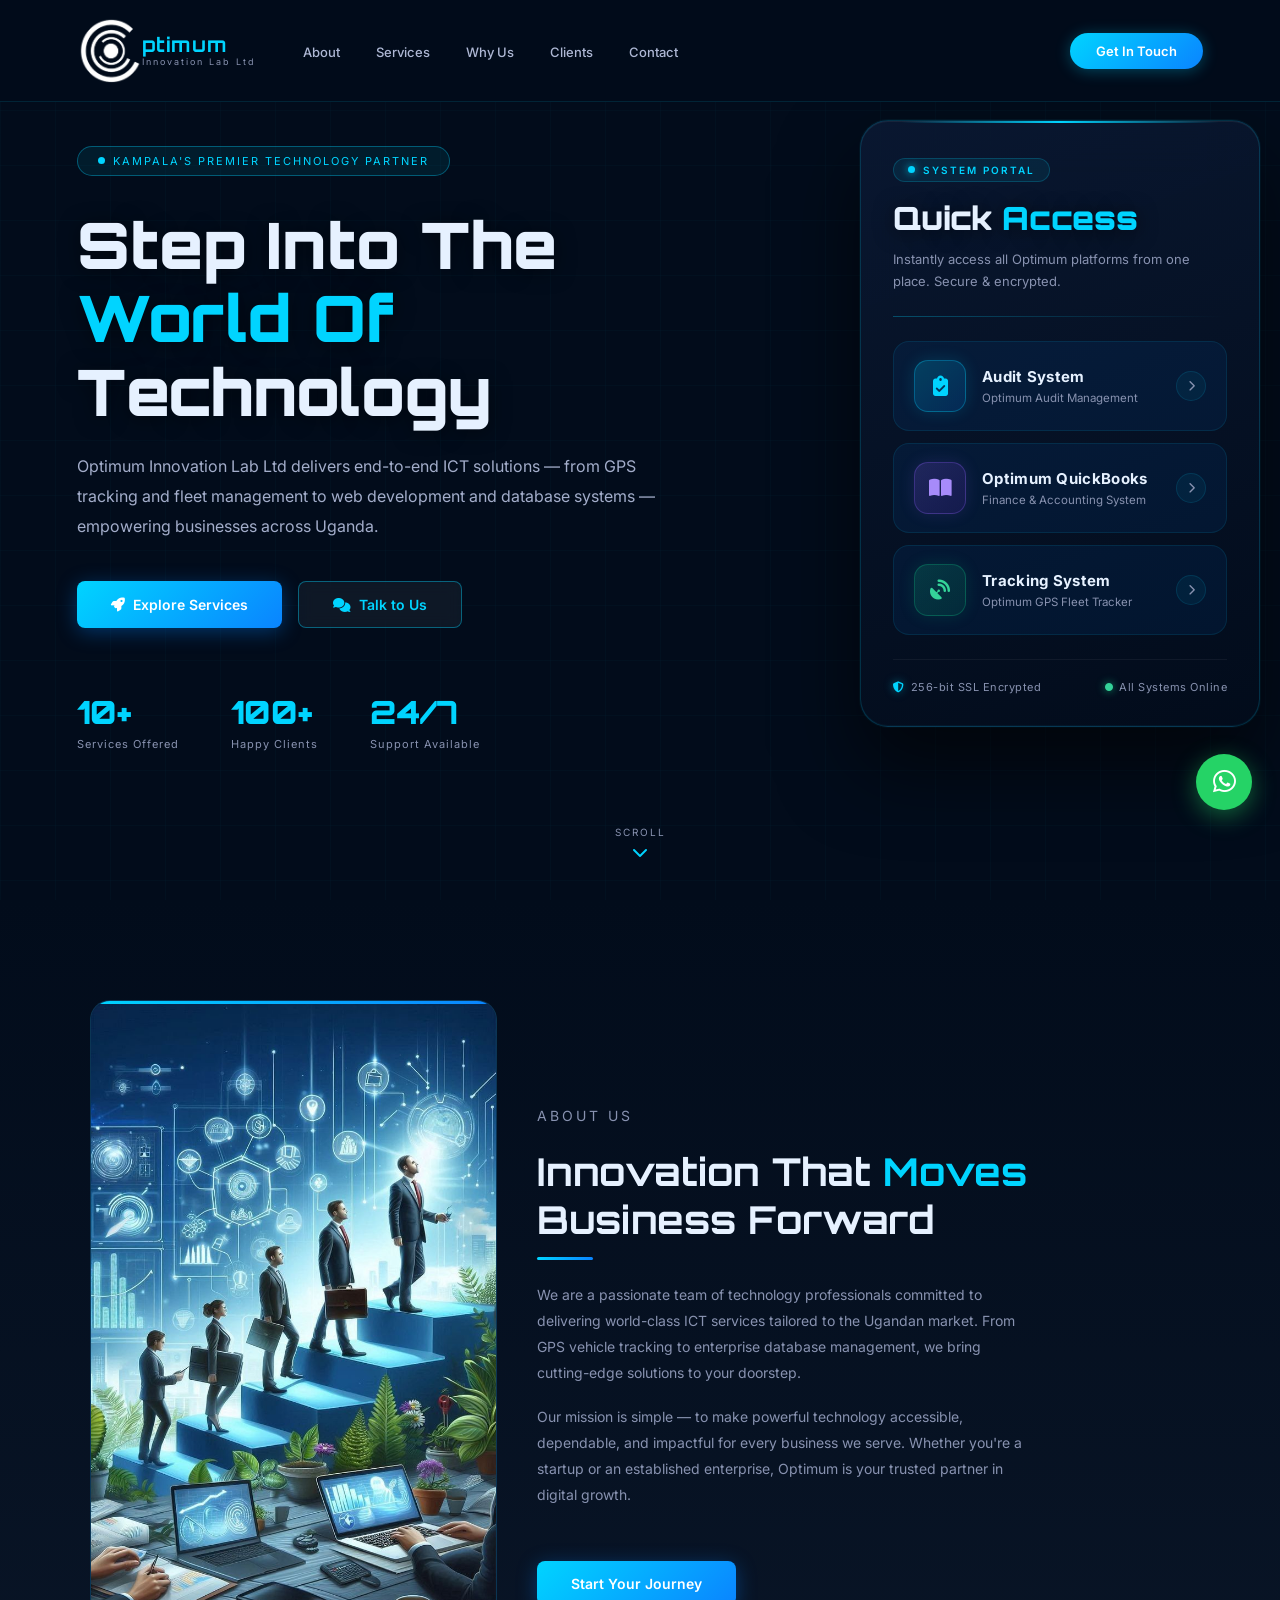
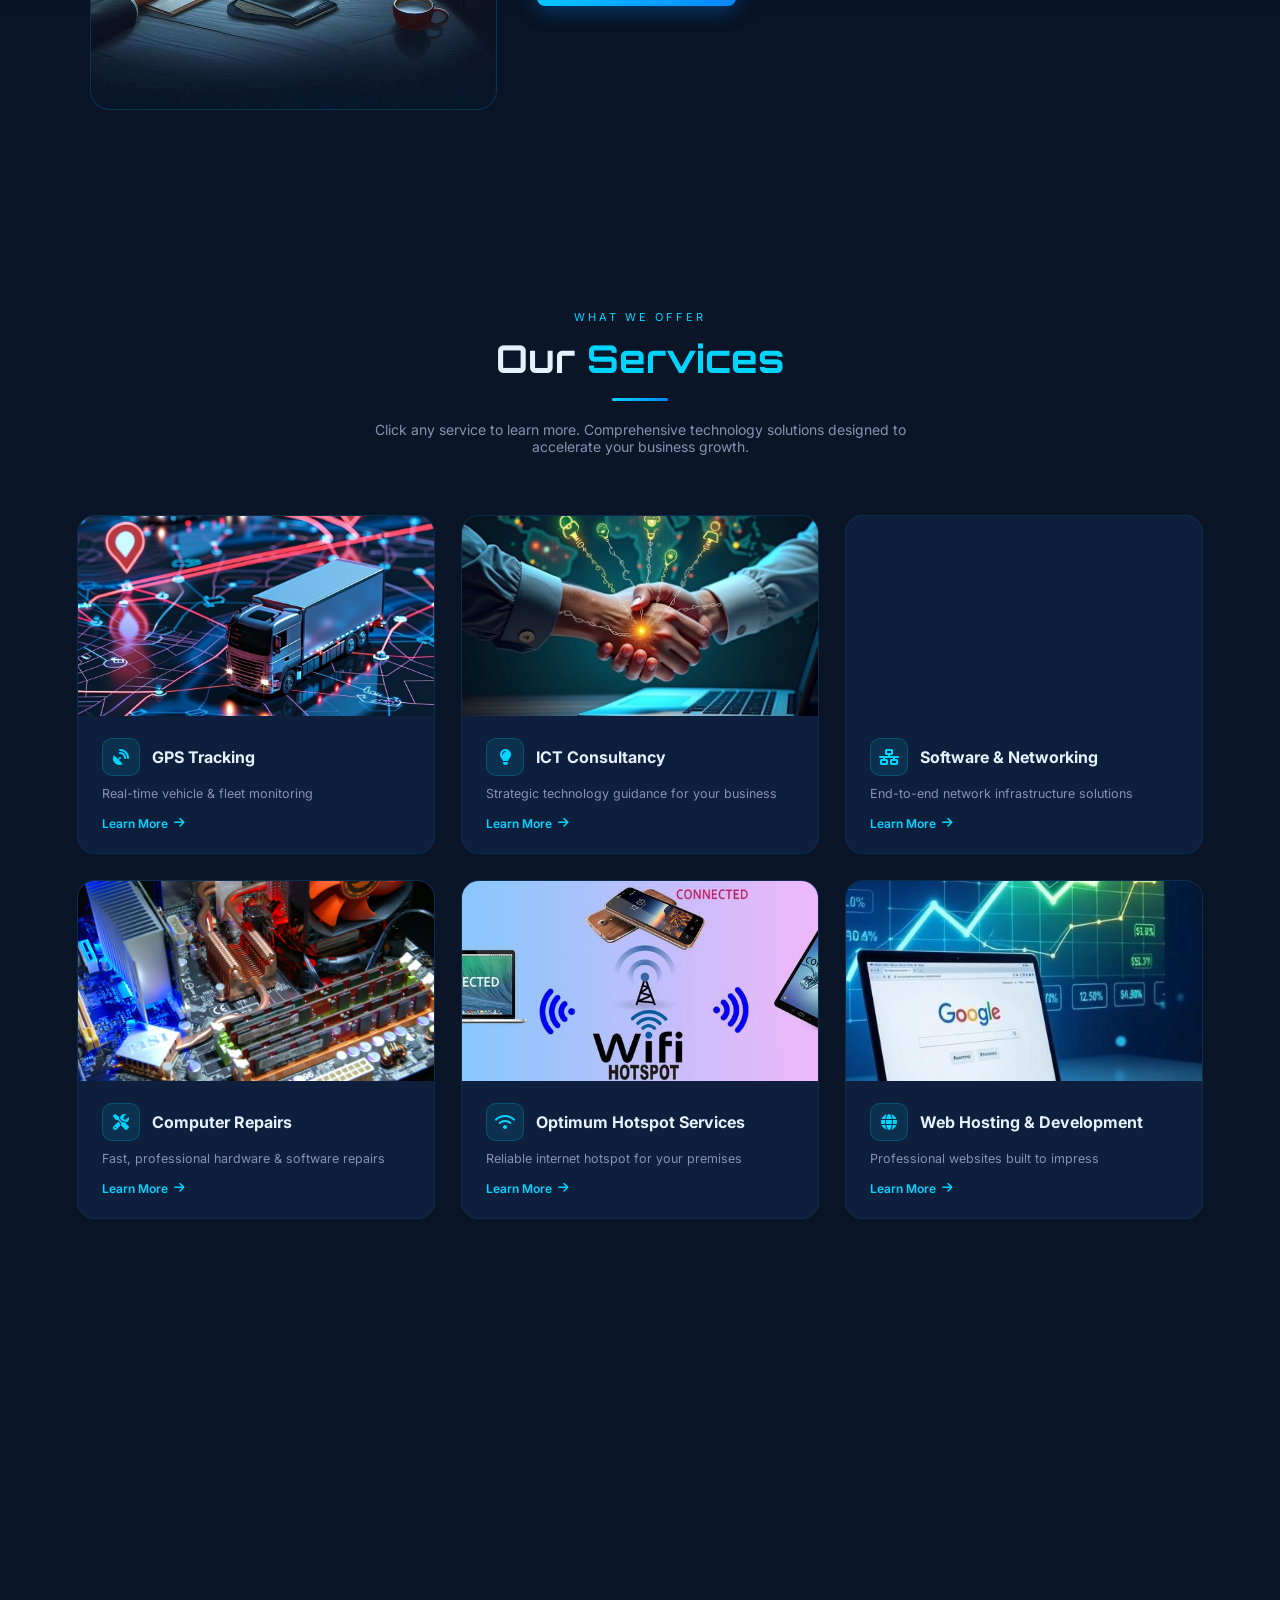
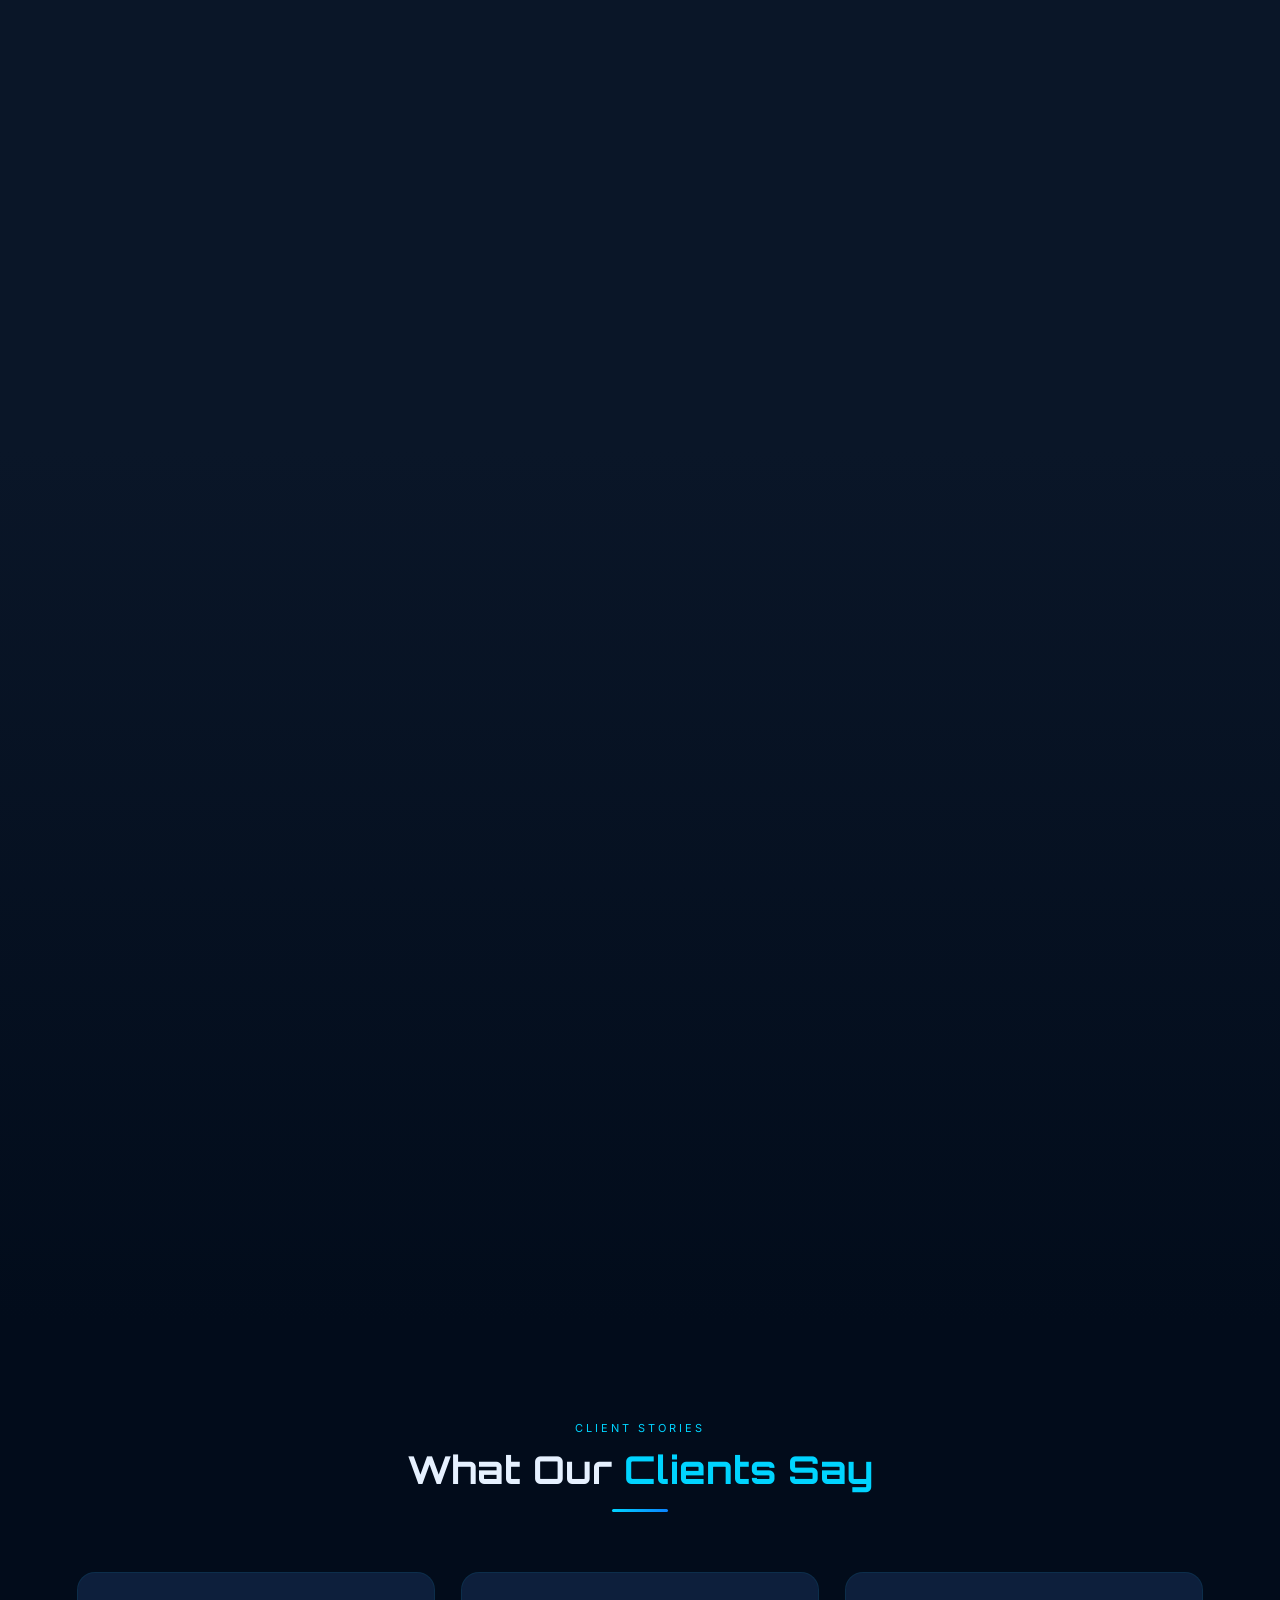
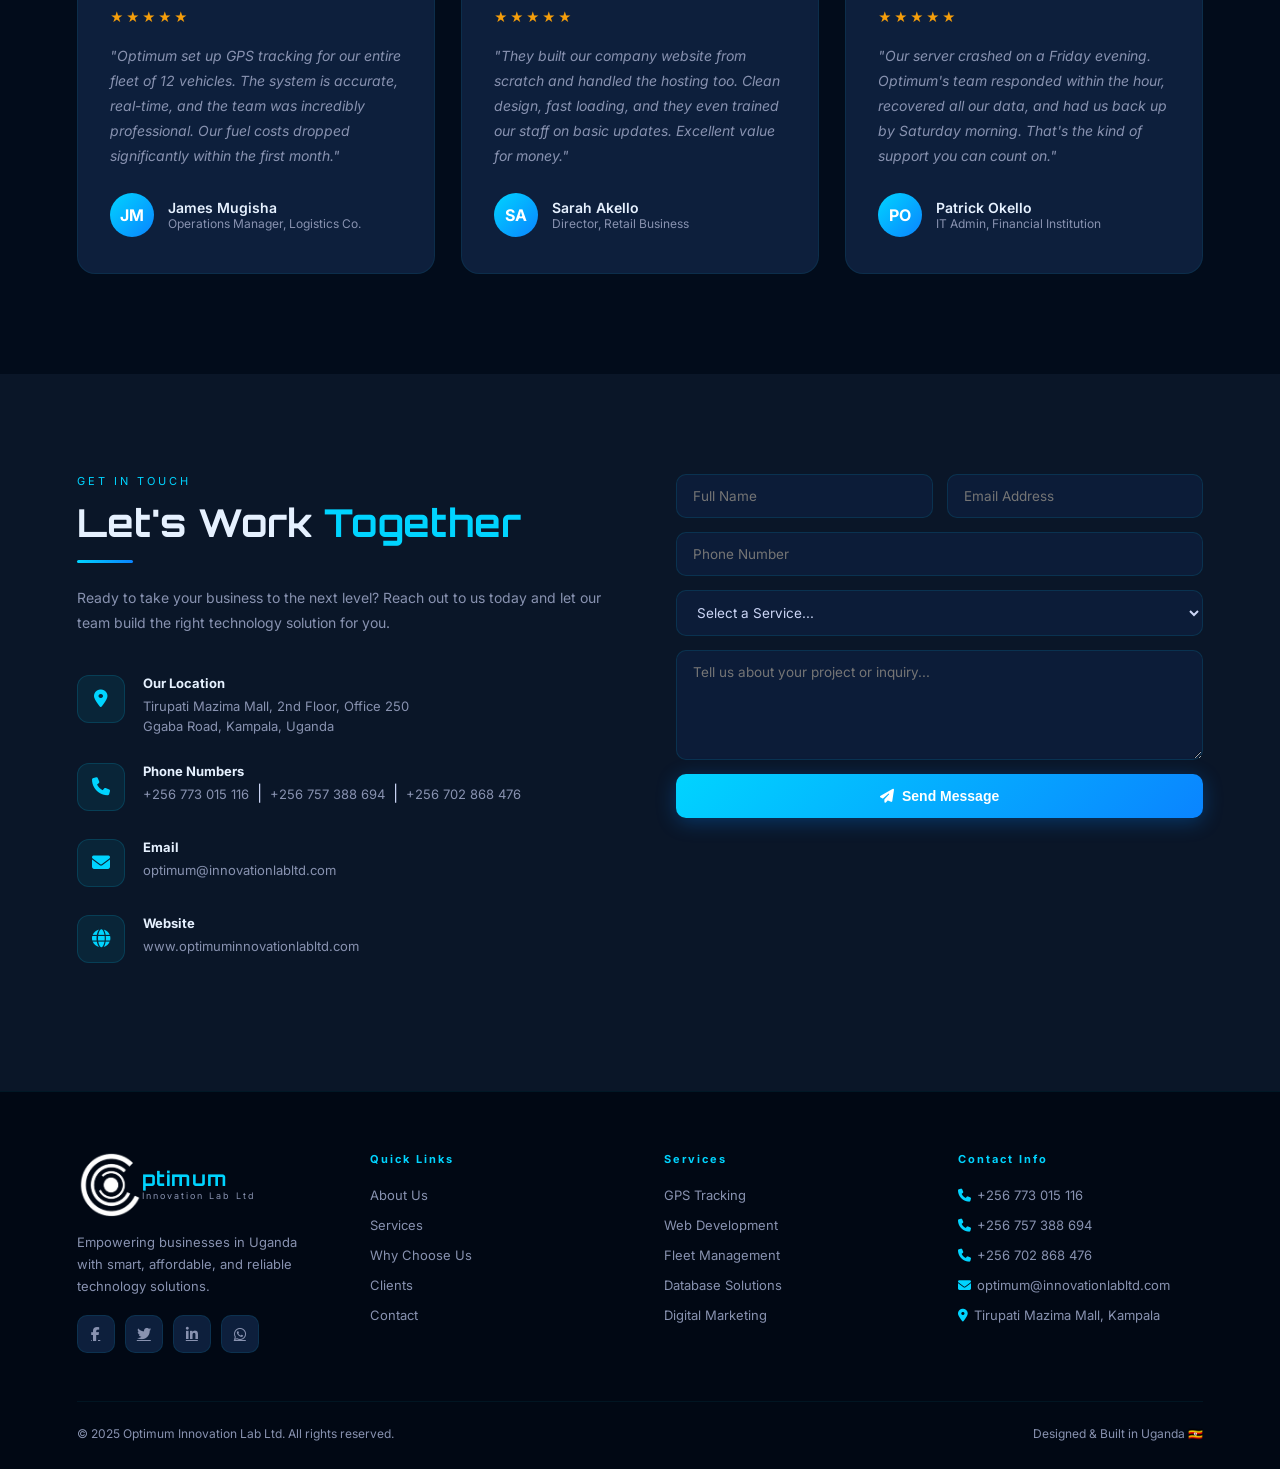
<file: index.html>
<!DOCTYPE html>
<html lang="en">
<head>
  <meta charset="UTF-8" />
  <meta name="viewport" content="width=device-width, initial-scale=1.0"/>

  <!-- ── SEO META ── -->
  <title>Optimum Innovation Lab Ltd | Premium ICT Solutions in Kampala, Uganda</title>
  <meta name="description" content="Optimum Innovation Lab Ltd is a full-service ICT company in Kampala, Uganda offering GPS tracking, web development, fleet management, database solutions, digital marketing and more."/>
  <meta name="keywords" content="ICT company Uganda, GPS tracking Kampala, web development Uganda, fleet management Uganda, database solutions, digital marketing Uganda, computer repairs Kampala"/>
  <meta name="author" content="Optimum Innovation Lab Ltd"/>
  <meta name="robots" content="index, follow"/>
  <link rel="canonical" href="https://www.optimuminnovationlabltd.com/"/>

  <!-- ── OPEN GRAPH ── -->
  <meta property="og:type" content="website"/>
  <meta property="og:url" content="https://www.optimuminnovationlabltd.com/"/>
  <meta property="og:title" content="Optimum Innovation Lab Ltd | Premium ICT Solutions"/>
  <meta property="og:description" content="Full-service ICT company in Kampala delivering GPS tracking, web development, fleet management, database systems and more."/>
  <meta property="og:image" content="https://www.optimuminnovationlabltd.com/images/og-image.jpg"/>
  <meta property="og:image:width" content="1200"/>
  <meta property="og:image:height" content="630"/>
  <meta property="og:site_name" content="Optimum Innovation Lab Ltd"/>
  <meta property="og:locale" content="en_UG"/>

  <!-- ── TWITTER CARD ── -->
  <meta name="twitter:card" content="summary_large_image"/>
  <meta name="twitter:title" content="Optimum Innovation Lab Ltd | Premium ICT Solutions"/>
  <meta name="twitter:description" content="Full-service ICT company in Kampala delivering GPS tracking, web development, fleet management and more."/>
  <meta name="twitter:image" content="https://www.optimuminnovationlabltd.com/images/og-image.jpg"/>

  <!-- ── FAVICON ── -->
  <link rel="icon" type="image/png" href="images/favicon.png"/>
  <link rel="apple-touch-icon" href="images/favicon.png"/>

  <!-- ── FONTS & ICONS ── -->
  <link href="https://fonts.googleapis.com/css2?family=Inter:wght@300;400;500;600;700;800&family=Orbitron:wght@700;900&display=swap" rel="stylesheet"/>
  <link href="https://cdnjs.cloudflare.com/ajax/libs/font-awesome/6.5.0/css/all.min.css" rel="stylesheet"/>

  <!-- ── STYLES ── -->
  <link rel="stylesheet" href="styles.css"/>

</head>
<body>

<!-- PAGE LOADER -->
<div id="loader">
  <div class="loader-logo">OPTIMUM</div>
  <div class="loader-bar"><div class="loader-fill"></div></div>
</div>

<!-- NAV -->
<script src="navbar.js"></script>

<div class="overlay" id="overlay" onclick="toggleMenu()"></div>
<div class="mobile-menu" id="mobileMenu">
  <a href="#about" onclick="toggleMenu()">About</a>
  <a href="#services" onclick="toggleMenu()">Services</a>
  <a href="#why" onclick="toggleMenu()">Why Us</a>
  <a href="#testimonials" onclick="toggleMenu()">Clients</a>
  <a href="#contact" onclick="toggleMenu()">Contact</a>
  <a href="#contact" class="btn-primary mobile-cta" onclick="toggleMenu()">Get In Touch</a>
</div>

<!-- HERO -->
<section id="hero">
  <div class="hero-video-wrap">
    <video autoplay muted loop playsinline>
      <source src="images/11.mp4" type="video/mp4"/>
      <source src="https://assets.mixkit.co/videos/preview/mixkit-digital-data-network-background-47666-large.mp4" type="video/mp4"/>
    </video>
  </div>
  <div class="hero-overlay"></div>

  <div class="hero-inner fade-up">
    <div class="hero-badge">
      <span class="dot"></span>
      Kampala's Premier Technology Partner
    </div>
    <h1>Step Into The <span>World Of</span><br/>Technology</h1>
    <p>Optimum Innovation Lab Ltd delivers end-to-end ICT solutions — from GPS tracking and fleet management to web development and database systems — empowering businesses across Uganda.</p>
    <div class="hero-btns">
      <a href="#services" class="btn-primary"><i class="fas fa-rocket"></i>Explore Services</a>
      <a href="#contact" class="btn-outline"><i class="fas fa-comments"></i>Talk to Us</a>
    </div>
    <div class="stats-bar">
      <div class="stat"><h3>10+</h3><p>Services Offered</p></div>
      <div class="stat"><h3>100+</h3><p>Happy Clients</p></div>
      <div class="stat"><h3>24/7</h3><p>Support Available</p></div>
    </div>
  </div>

  <div class="scroll-arrow">
    <span>SCROLL</span>
    <i class="fas fa-chevron-down"></i>
  </div>
</section>

<!-- QUICK ACCESS PANEL — OUTSIDE HERO → position:fixed works here -->
<div class="quick-access fade-up">
  <div class="qa-badge">
    <span class="qa-badge-dot"></span>
    <span>System Portal</span>
  </div>
  <h2 class="qa-title">Quick <span>Access</span></h2>
  <p class="qa-subtitle">Instantly access all Optimum platforms from one place. Secure & encrypted.</p>
  <div class="qa-divider"></div>
  <div class="quick-links">
    <a href="#" class="quick-link-card" target="_blank" rel="noopener">
      <div class="ql-icon-wrap audit"><i class="fas fa-clipboard-check"></i></div>
      <div class="ql-text">
        <span class="ql-title">Audit System</span>
        <span class="ql-desc">Optimum Audit Management</span>
      </div>
      <div class="ql-arrow"><i class="fas fa-chevron-right"></i></div>
    </a>
    <a href="https://optimumlabstock.com" class="quick-link-card" target="_blank" rel="noopener">
      <div class="ql-icon-wrap books"><i class="fas fa-book-open"></i></div>
      <div class="ql-text">
        <span class="ql-title">Optimum QuickBooks</span>
        <span class="ql-desc">Finance & Accounting System</span>
      </div>
      <div class="ql-arrow"><i class="fas fa-chevron-right"></i></div>
    </a>
    <a href="https://www.trackerking.net/" class="quick-link-card" target="_blank" rel="noopener">
      <div class="ql-icon-wrap tracking"><i class="fas fa-satellite-dish"></i></div>
      <div class="ql-text">
        <span class="ql-title">Tracking System</span>
        <span class="ql-desc">Optimum GPS Fleet Tracker</span>
      </div>
      <div class="ql-arrow"><i class="fas fa-chevron-right"></i></div>
    </a>
  </div>
  <div class="qa-footer">
    <div class="qa-footer-left">
      <i class="fas fa-shield-alt"></i>
      <span>256-bit SSL Encrypted</span>
    </div>
    <div class="qa-footer-right">
      <i class="fas fa-circle"></i>
      <span>All Systems Online</span>
    </div>
  </div>
</div>

<!-- ABOUT -->
<section id="about">
  <div class="about-grid">
    <div class="about-card fade-up">
      <img
        class="about-card-img"
        src="images/_.jpeg"
        alt="Optimum Innovation Lab team at work in Kampala Uganda"
        loading="lazy"
        onerror="this.src='https://images.pexels.com/photos/3183197/pexels-photo-3183197.jpeg?auto=compress&cs=tinysrgb&w=800';"
      />
    </div>
    <div class="about-text fade-up">
      <p class="section-label">About Us</p>
      <h2 class="section-title">Innovation That <span>Moves</span><br/>Business Forward</h2>
      <div class="divider"></div>
      <p>We are a passionate team of technology professionals committed to delivering world-class ICT services tailored to the Ugandan market. From GPS vehicle tracking to enterprise database management, we bring cutting-edge solutions to your doorstep.</p>
      <p>Our mission is simple — to make powerful technology accessible, dependable, and impactful for every business we serve. Whether you're a startup or an established enterprise, Optimum is your trusted partner in digital growth.</p>
      <a href="#contact" class="btn-primary about-cta">Start Your Journey</a>
    </div>
  </div>
</section>

<!-- SERVICES -->
<section id="services">
  <div class="section-header-center fade-up">
    <p class="section-label">What We Offer</p>
    <h2 class="section-title">Our <span>Services</span></h2>
    <div class="divider"></div>
    <p class="section-intro">Click any service to learn more. Comprehensive technology solutions designed to accelerate your business growth.</p>
  </div>
  <div class="services-grid" id="servicesGrid"></div>
</section>

<!-- WHY US -->
<section id="why">
  <div class="section-header-center fade-up">
    <p class="section-label">Our Advantage</p>
    <h2 class="section-title">Why Choose <span>Optimum</span></h2>
    <div class="divider"></div>
  </div>
  <div class="why-grid">
    <div class="why-card fade-up"><i class="fas fa-shield-alt"></i><h3>Trusted & Reliable</h3><p>We deliver on our promises with enterprise-grade solutions that keep your systems running smoothly.</p></div>
    <div class="why-card fade-up"><i class="fas fa-bolt"></i><h3>Fast Turnaround</h3><p>Efficient delivery without compromising quality. We value your time as much as you do.</p></div>
    <div class="why-card fade-up"><i class="fas fa-coins"></i><h3>Affordable Pricing</h3><p>World-class technology at fair, transparent prices tailored to the Ugandan business environment.</p></div>
    <div class="why-card fade-up"><i class="fas fa-headset"></i><h3>24/7 Support</h3><p>Our support team is always available to ensure minimal downtime and maximum productivity.</p></div>
    <div class="why-card fade-up"><i class="fas fa-users-cog"></i><h3>Expert Team</h3><p>Qualified and experienced technology professionals passionate about delivering real value.</p></div>
    <div class="why-card fade-up"><i class="fas fa-map-marker-alt"></i><h3>Locally Based</h3><p>We understand the Ugandan market. On-site visits and face-to-face consultations always available.</p></div>
  </div>
</section>

<!-- TESTIMONIALS -->
<section id="testimonials">
  <div class="section-header-center fade-up">
    <p class="section-label">Client Stories</p>
    <h2 class="section-title">What Our <span>Clients Say</span></h2>
    <div class="divider"></div>
  </div>
  <div class="testimonials-grid">
    <div class="testi-card fade-up">
      <div class="stars">★★★★★</div>
      <p class="testi-text">"Optimum set up GPS tracking for our entire fleet of 12 vehicles. The system is accurate, real-time, and the team was incredibly professional. Our fuel costs dropped significantly within the first month."</p>
      <div class="testi-author">
        <div class="testi-avatar">JM</div>
        <div><div class="testi-name">James Mugisha</div><div class="testi-role">Operations Manager, Logistics Co.</div></div>
      </div>
    </div>
    <div class="testi-card fade-up">
      <div class="stars">★★★★★</div>
      <p class="testi-text">"They built our company website from scratch and handled the hosting too. Clean design, fast loading, and they even trained our staff on basic updates. Excellent value for money."</p>
      <div class="testi-author">
        <div class="testi-avatar">SA</div>
        <div><div class="testi-name">Sarah Akello</div><div class="testi-role">Director, Retail Business</div></div>
      </div>
    </div>
    <div class="testi-card fade-up">
      <div class="stars">★★★★★</div>
      <p class="testi-text">"Our server crashed on a Friday evening. Optimum's team responded within the hour, recovered all our data, and had us back up by Saturday morning. That's the kind of support you can count on."</p>
      <div class="testi-author">
        <div class="testi-avatar">PO</div>
        <div><div class="testi-name">Patrick Okello</div><div class="testi-role">IT Admin, Financial Institution</div></div>
      </div>
    </div>
  </div>
</section>

<!-- CONTACT -->
<section id="contact">
  <div class="contact-grid">
    <div class="fade-up">
      <p class="section-label">Get In Touch</p>
      <h2 class="section-title">Let's Work <span>Together</span></h2>
      <div class="divider"></div>
      <p class="contact-intro">Ready to take your business to the next level? Reach out to us today and let our team build the right technology solution for you.</p>
      <div class="contact-item">
        <div class="contact-icon"><i class="fas fa-map-marker-alt"></i></div>
        <div>
          <strong>Our Location</strong>
          <span>Tirupati Mazima Mall, 2nd Floor, Office 250<br/>Ggaba Road, Kampala, Uganda</span>
        </div>
      </div>
      <div class="contact-item">
        <div class="contact-icon"><i class="fas fa-phone"></i></div>
        <div>
          <strong>Phone Numbers</strong>
          <a href="tel:+256773015116">+256 773 015 116</a> &nbsp;|&nbsp;
          <a href="tel:+256757388694">+256 757 388 694</a> &nbsp;|&nbsp;
          <a href="tel:+256702868476">+256 702 868 476</a>
        </div>
      </div>
      <div class="contact-item">
        <div class="contact-icon"><i class="fas fa-envelope"></i></div>
        <div>
          <strong>Email</strong>
          <a href="mailto:optimum@innovationlabltd.com">optimum@innovationlabltd.com</a>
        </div>
      </div>
      <div class="contact-item">
        <div class="contact-icon"><i class="fas fa-globe"></i></div>
        <div>
          <strong>Website</strong>
          <a href="https://www.optimuminnovationlabltd.com" target="_blank" rel="noopener">www.optimuminnovationlabltd.com</a>
        </div>
      </div>
    </div>
    <div class="fade-up">
      <form class="contact-form" id="contactForm" action="https://formsubmit.co/optimuminnovationlabltd.com" method="POST">

        <!-- ── FORMSUBMIT SETTINGS ── -->
        <input type="hidden" name="_subject" value="New Enquiry — Optimum Innovation Lab Ltd"/>
        <input type="hidden" name="_captcha" value="false"/>
        <input type="hidden" name="_template" value="table"/>
        <input type="hidden" name="_next" value="https://www.optimuminnovationlabltd.com/thank-you.html"/>

        <div class="form-row">
          <input type="text" name="full_name" placeholder="Full Name" required/>
          <input type="email" name="email" placeholder="Email Address" required/>
        </div>
        <input type="tel" name="phone" placeholder="Phone Number"/>
        <select name="service">
          <option value="">Select a Service...</option>
          <option>GPS Tracking</option>
          <option>ICT Consultancy</option>
          <option>Software & Networking</option>
          <option>Computer Repairs</option>
          <option>Optimum Hotspot Services</option>
          <option>Web Hosting & Development</option>
          <option>Graphics Designing</option>
          <option>Digital Marketing</option>
          <option>Computer Hardware</option>
          <option>Fleet Management</option>
          <option>Database Management</option>
          <option>Embroidery</option>
          <option>Other</option>
        </select>
        <textarea name="message" placeholder="Tell us about your project or inquiry..."></textarea>
        <button type="submit" class="submit-btn">
          <i class="fas fa-paper-plane"></i> Send Message
        </button>

      </form>
    </div>
  </div>
</section>

<!-- FOOTER -->
<footer>
  <div class="footer-grid">
    <div class="footer-col">
      <a href="index.html" class="logo">
        <img
          class="logo-img"
          src="images/mine.png"
          alt="Optimum Innovation Lab Ltd"
          onerror="this.style.display='none'; document.querySelector('.logo-icon').style.display='flex';"
        />
        <div class="logo-icon">O</div>
        <div class="logo-text">
          <span class="logo-name">ptimum</span>
          <span class="logo-sub">Innovation Lab Ltd</span>
        </div>
      </a>
      <p>Empowering businesses in Uganda with smart, affordable, and reliable technology solutions.</p>
      <div class="social-links">
        <a href="#" aria-label="Facebook"><i class="fab fa-facebook-f"></i></a>
        <a href="#" aria-label="Twitter"><i class="fab fa-twitter"></i></a>
        <a href="#" aria-label="LinkedIn"><i class="fab fa-linkedin-in"></i></a>
        <a href="https://wa.me/256702868476" target="_blank" rel="noopener" aria-label="WhatsApp"><i class="fab fa-whatsapp"></i></a>
      </div>
    </div>
    <div class="footer-col">
      <h4>Quick Links</h4>
      <ul>
        <li><a href="#about">About Us</a></li>
        <li><a href="#services">Services</a></li>
        <li><a href="#why">Why Choose Us</a></li>
        <li><a href="#testimonials">Clients</a></li>
        <li><a href="#contact">Contact</a></li>
      </ul>
    </div>
    <div class="footer-col">
      <h4>Services</h4>
      <ul>
        <li><a href="gps-tracking.html">GPS Tracking</a></li>
        <li><a href="web-hosting.html">Web Development</a></li>
        <li><a href="fleet-management.html">Fleet Management</a></li>
        <li><a href="database-management.html">Database Solutions</a></li>
        <li><a href="digital-marketing.html">Digital Marketing</a></li>
      </ul>
    </div>
    <div class="footer-col">
      <h4>Contact Info</h4>
      <ul>
        <li><a href="tel:+256773015116"><i class="fas fa-phone footer-icon"></i>+256 773 015 116</a></li>
        <li><a href="tel:+256757388694"><i class="fas fa-phone footer-icon"></i>+256 757 388 694</a></li>
        <li><a href="tel:+256702868476"><i class="fas fa-phone footer-icon"></i>+256 702 868 476</a></li>
        <li><a href="mailto:optimum@innovationlabltd.com"><i class="fas fa-envelope footer-icon"></i>optimum@innovationlabltd.com</a></li>
        <li><span><i class="fas fa-map-marker-alt footer-icon"></i>Tirupati Mazima Mall, Kampala</span></li>
      </ul>
    </div>
  </div>
  <div class="footer-bottom">
    <p>© 2025 Optimum Innovation Lab Ltd. All rights reserved.</p>
    <p>Designed & Built in Uganda 🇺🇬</p>
  </div>
</footer>

<!-- WHATSAPP -->
<a href="https://wa.me/256702868476?text=Hello%20Optimum%20Innovation%20Lab%2C%20I%20would%20like%20to%20enquire%20about%20your%20services."
   class="whatsapp-btn" target="_blank" rel="noopener" aria-label="Chat on WhatsApp">
  <i class="fab fa-whatsapp"></i>
</a>

<!-- SCROLL TOP -->
<button class="scroll-top" id="scrollTop" onclick="window.scrollTo({top:0,behavior:'smooth'})" aria-label="Scroll to top">
  <i class="fas fa-chevron-up"></i>
</button>

<script>

  /* ── SERVICE DATA ── */
  const services = [
    { name: "GPS Tracking",              page: "gps-tracking.html",        icon: "fas fa-satellite-dish", image: "images/gps1.jpg",      tagline: "Real-time vehicle & fleet monitoring" },
    { name: "ICT Consultancy",            page: "ict-consultancy.html",      icon: "fas fa-lightbulb",      image: "images/consult.jpeg",  tagline: "Strategic technology guidance for your business" },
    { name: "Software & Networking",      page: "software-networking.html",  icon: "fas fa-network-wired",  image: "https://images.pexels.com/photos/2881232/pexels-photo-2881232.jpeg?auto=compress&cs=tinysrgb&w=800", tagline: "End-to-end network infrastructure solutions" },
    { name: "Computer Repairs",           page: "computer-repairs.html",     icon: "fas fa-tools",          image: "images/repair.jpg",    tagline: "Fast, professional hardware & software repairs" },
    { name: "Optimum Hotspot Services",   page: "oil-hotspot.html",          icon: "fas fa-wifi",           image: "images/hot.jpeg",      tagline: "Reliable internet hotspot for your premises" },
    { name: "Web Hosting & Development",  page: "web-hosting.html",          icon: "fas fa-globe",          image: "images/wbhst.jpeg",    tagline: "Professional websites built to impress" },
    { name: "Graphics Designing",         page: "graphics-design.html",      icon: "fas fa-paint-brush",    image: "images/grphiks.jpeg",  tagline: "Creative visuals that communicate your brand" },
    { name: "Digital Marketing",          page: "digital-marketing.html",    icon: "fas fa-bullhorn",       image: "images/digital.jpeg",  tagline: "Grow your brand's online presence" },
    { name: "Computer Hardware",          page: "computer-hardware.html",    icon: "fas fa-desktop",        image: "images/cc.jpeg",       tagline: "Quality hardware supply at competitive prices" },
    { name: "Fleet Management",           page: "fleet-management.html",     icon: "fas fa-truck",          image: "images/fleet.jpg",     tagline: "Complete control over your vehicle fleet" },
    { name: "Database Management",        page: "database-management.html",  icon: "fas fa-database",       image: "https://images.pexels.com/photos/325229/pexels-photo-325229.jpeg?auto=compress&cs=tinysrgb&w=800", tagline: "Secure, scalable database solutions" },
    { name: "Embroidery",                 page: "embroidery.html",           icon: "fas fa-tshirt",         image: "images/ebb.jpeg",      tagline: "Custom branded apparel & merchandise" }
  ];

  /* ── RENDER SERVICE CARDS ── */
  function renderServices() {
    const grid = document.getElementById('servicesGrid');
    services.forEach(svc => {
      const card = document.createElement('div');
      card.className = 'service-card fade-up';
      card.onclick = () => window.location.href = svc.page;
      card.innerHTML = `
        <div class="svc-img-wrap">
          <img class="svc-img" src="${svc.image}" alt="${svc.name}" loading="lazy"
            onerror="this.src='https://images.pexels.com/photos/3183197/pexels-photo-3183197.jpeg?auto=compress&cs=tinysrgb&w=800'"/>
        </div>
        <div class="svc-body">
          <div class="svc-icon-row">
            <div class="svc-icon-sm"><i class="${svc.icon}"></i></div>
            <h3>${svc.name}</h3>
          </div>
          <p>${svc.tagline}</p>
          <span class="svc-cta">Learn More <i class="fas fa-arrow-right"></i></span>
        </div>
      `;
      grid.appendChild(card);
    });
  }

  /* ── MOBILE MENU ── */
  function toggleMenu() {
    document.getElementById('mobileMenu').classList.toggle('open');
    document.getElementById('overlay').classList.toggle('open');
  }

  /* ── NAV SCROLL ── */
  window.addEventListener('scroll', () => {
    document.getElementById('navbar').classList.toggle('scrolled', window.scrollY > 60);
    document.getElementById('scrollTop').classList.toggle('show', window.scrollY > 400);
  });

  /* ── FADE ANIMATION ── */
  const observer = new IntersectionObserver(entries => {
    entries.forEach(e => { if (e.isIntersecting) e.target.classList.add('visible'); });
  }, { threshold: 0.08 });

  /* ── INIT ── */
  window.addEventListener('DOMContentLoaded', () => {
    renderServices();
    setTimeout(() => {
      document.querySelectorAll('.fade-up').forEach(el => observer.observe(el));
    }, 100);
    setTimeout(() => {
      document.getElementById('loader').classList.add('hidden');
    }, 2000);
  });

</script>
</body>
</html>
</file>
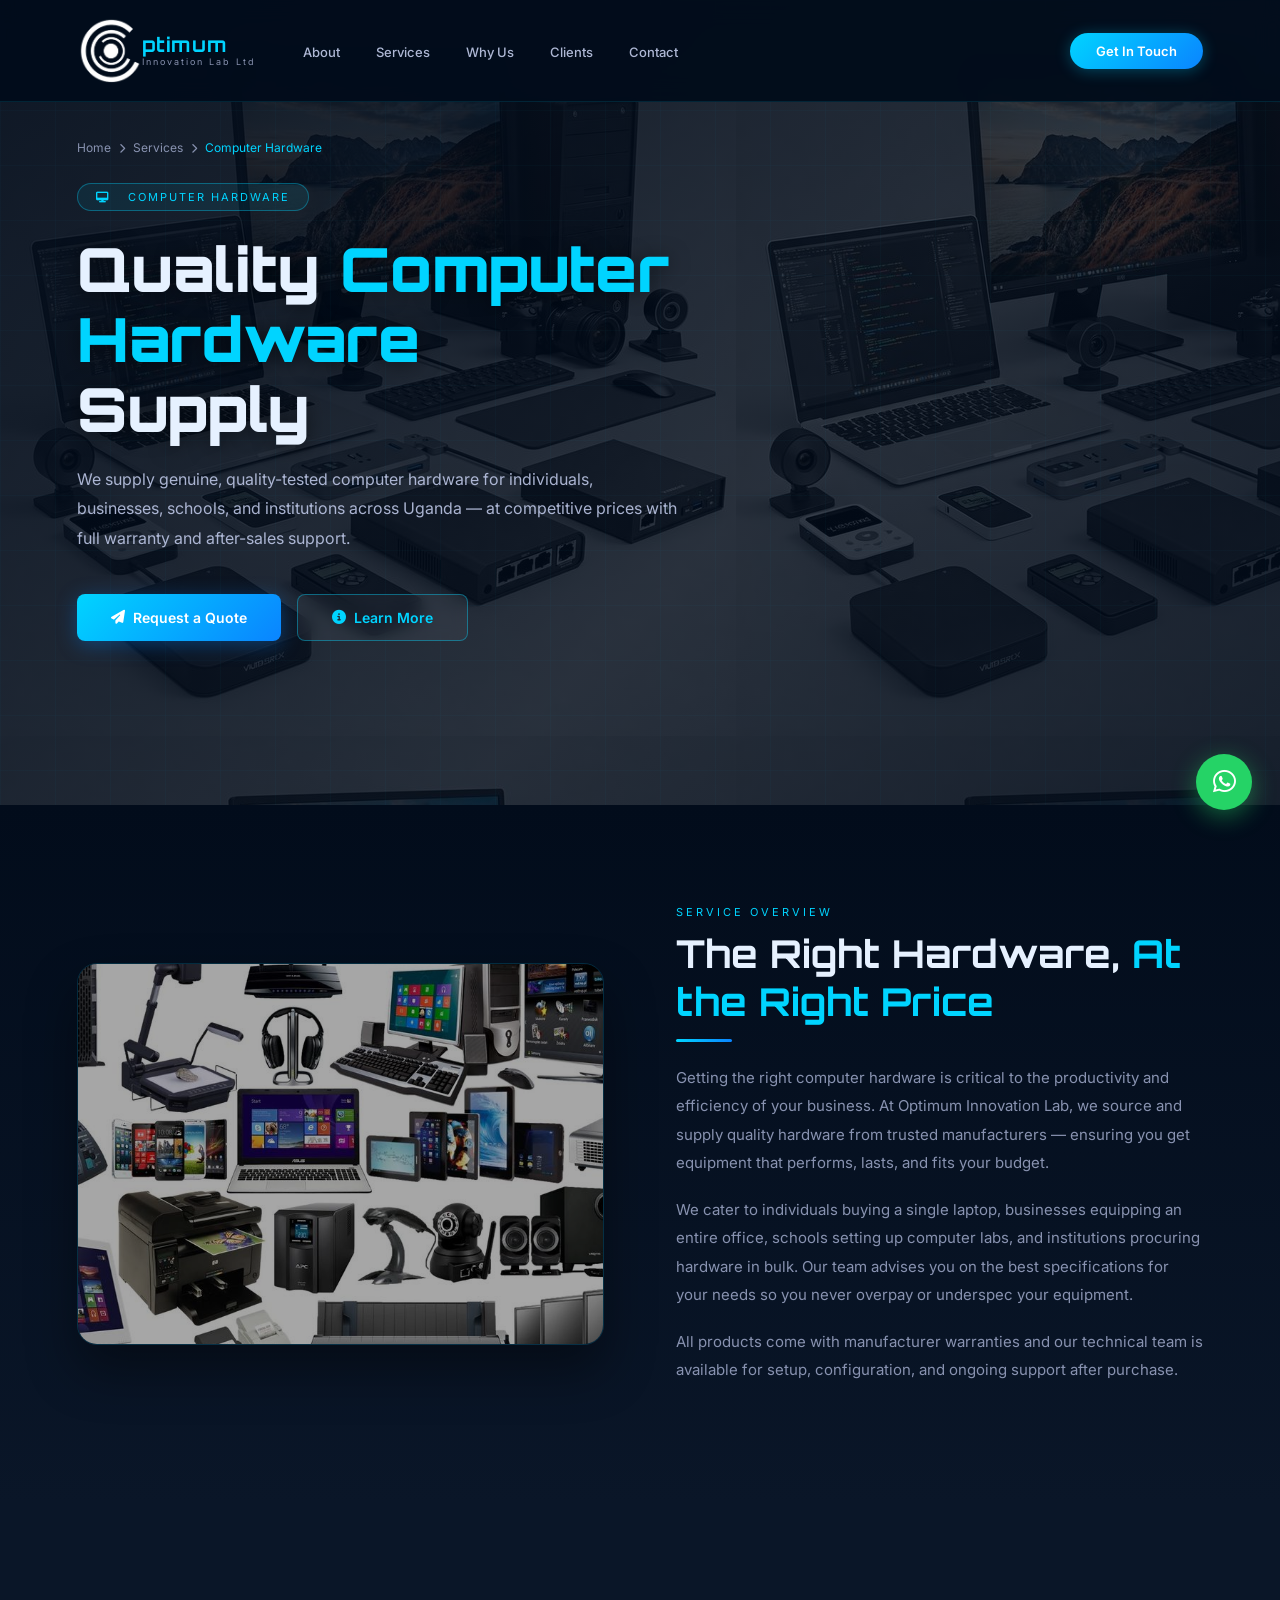
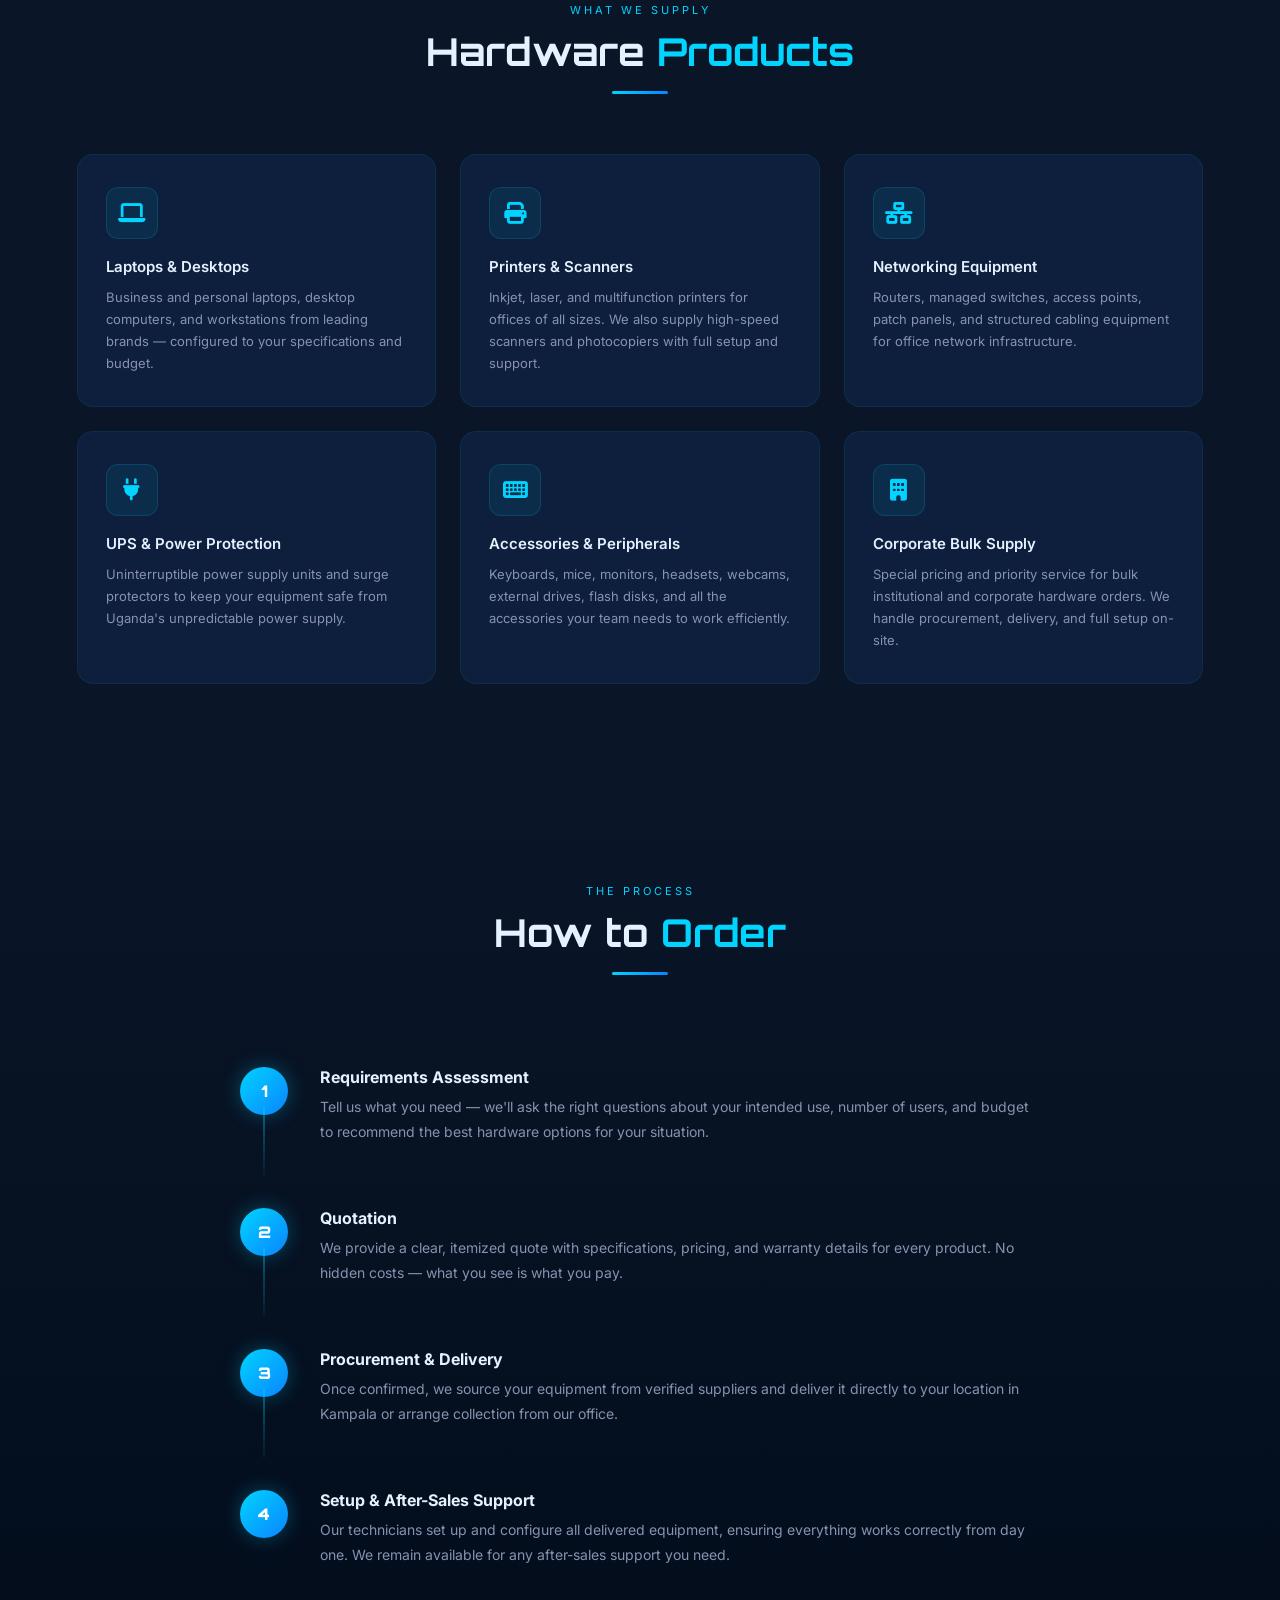
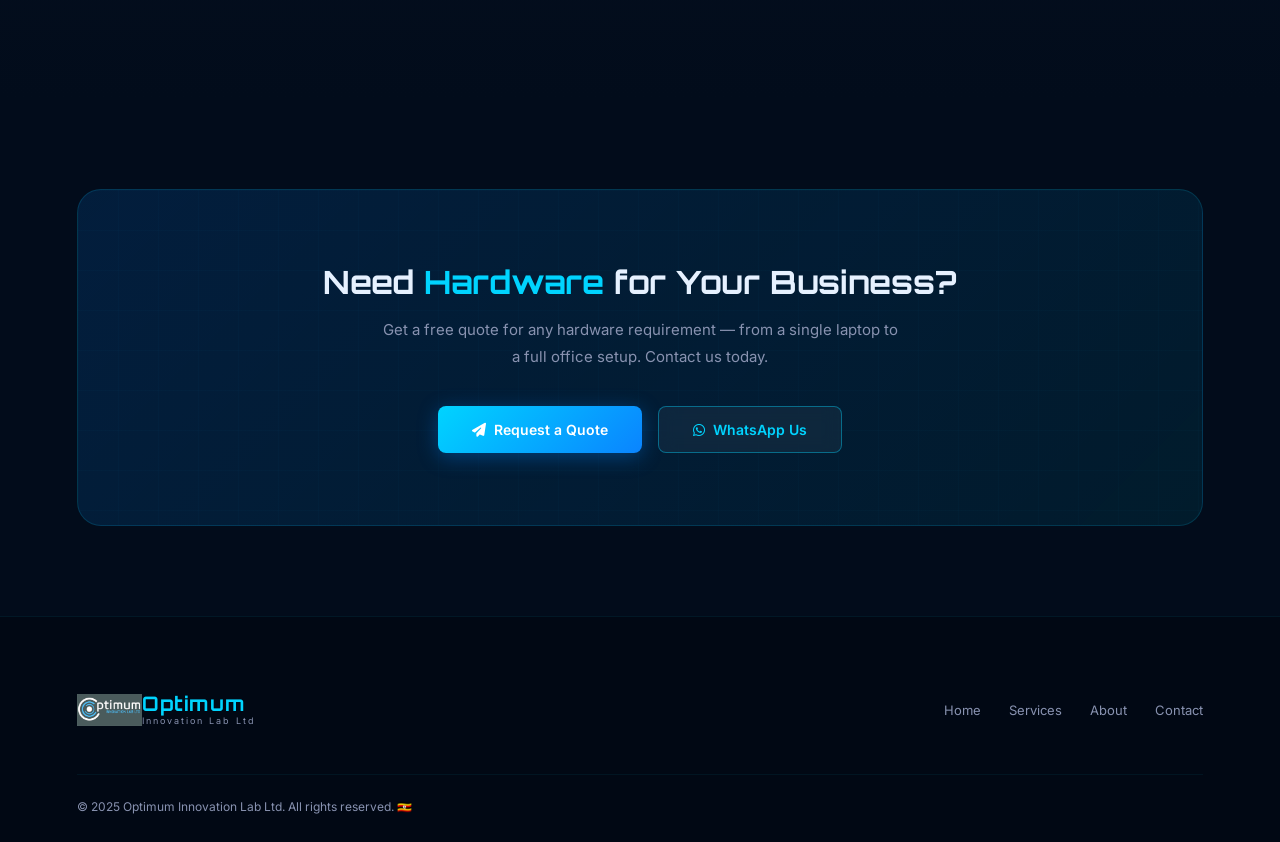
<file: computer-repairs.html>
<!DOCTYPE html>
<html lang="en">
<head>
  <meta charset="UTF-8"/>
  <meta name="viewport" content="width=device-width, initial-scale=1.0"/>

  <!-- ── SEO META ── -->
  <title>Computer Hardware Supply in Kampala | Optimum Innovation Lab Ltd</title>
  <meta name="description" content="Quality computer hardware supply in Uganda. Laptops, desktops, printers, networking equipment, UPS systems and accessories for individuals, businesses and institutions in Kampala."/>
  <meta name="keywords" content="computer hardware Uganda, laptop supply Kampala, desktop computers Uganda, printers Uganda, networking equipment Kampala, UPS Uganda, bulk hardware supply Uganda"/>
  <meta name="author" content="Optimum Innovation Lab Ltd"/>
  <meta name="robots" content="index, follow"/>
  <link rel="canonical" href="https://www.optimuminnovationlabltd.com/computer-hardware.html"/>

  <!-- ── OPEN GRAPH ── -->
  <meta property="og:type" content="website"/>
  <meta property="og:url" content="https://www.optimuminnovationlabltd.com/computer-hardware.html"/>
  <meta property="og:title" content="Computer Hardware Supply | Optimum Innovation Lab Ltd"/>
  <meta property="og:description" content="Quality computer hardware supply in Uganda. Laptops, desktops, printers, networking equipment and more at competitive prices."/>
  <meta property="og:image" content="https://www.optimuminnovationlabltd.com/images/og-image.jpg"/>
  <meta property="og:image:width" content="1200"/>
  <meta property="og:image:height" content="630"/>
  <meta property="og:site_name" content="Optimum Innovation Lab Ltd"/>
  <meta property="og:locale" content="en_UG"/>

  <!-- ── TWITTER CARD ── -->
  <meta name="twitter:card" content="summary_large_image"/>
  <meta name="twitter:title" content="Computer Hardware Supply | Optimum Innovation Lab Ltd"/>
  <meta name="twitter:description" content="Quality computer hardware supply in Uganda at competitive prices with full warranty support."/>
  <meta name="twitter:image" content="https://www.optimuminnovationlabltd.com/images/og-image.jpg"/>

  <!-- ── FAVICON ── -->
  <link rel="icon" type="image/png" href="images/favicon.png"/>
  <link rel="apple-touch-icon" href="images/favicon.png"/>
  <link rel="stylesheet" href="styles.css">

  <!-- ── FONTS & ICONS ── -->
  <link href="https://fonts.googleapis.com/css2?family=Inter:wght@300;400;500;600;700;800&family=Orbitron:wght@700;900&display=swap" rel="stylesheet"/>
  <link href="https://cdnjs.cloudflare.com/ajax/libs/font-awesome/6.5.0/css/all.min.css" rel="stylesheet"/>


</head>
<body>

<!-- NAV -->
<script src="navbar.js"></script>

<!-- HERO -->
<div class="svc-hero">
<div class="svc-hero-bg" style="background-image: url('images/it.jpeg');"></div>  <div class="svc-hero-overlay"></div>
  <div class="svc-hero-inner fade-up">
    <div class="breadcrumb">
      <a href="index.html">Home</a>
      <i class="fas fa-chevron-right"></i>
      <a href="index.html#services">Services</a>
      <i class="fas fa-chevron-right"></i>
      <span class="breadcrumb-current">Computer Hardware</span>
    </div>
    <div class="svc-badge"><i class="fas fa-desktop"></i> &nbsp; Computer Hardware</div>
    <h1>Quality <span>Computer Hardware</span><br/>Supply</h1>
    <p>We supply genuine, quality-tested computer hardware for individuals, businesses, schools, and institutions across Uganda — at competitive prices with full warranty and after-sales support.</p>
    <div class="hero-btns">
      <a href="index.html#contact" class="btn-primary"><i class="fas fa-paper-plane"></i>Request a Quote</a>
      <a href="#overview" class="btn-outline"><i class="fas fa-info-circle"></i>Learn More</a>
    </div>
  </div>
</div>

<!-- OVERVIEW -->
<section id="overview">
  <div class="overview-grid">
    <div class="overview-img fade-up">
      <img
        src="images/cc.jpeg"
        alt="Computer hardware supply including laptops, desktops and networking equipment in Uganda"
        loading="lazy"
        onerror="this.src='https://images.pexels.com/photos/1779487/pexels-photo-1779487.jpeg?auto=compress&cs=tinysrgb&w=900'"
      />
    </div>
    <div class="fade-up">
      <p class="section-label">Service Overview</p>
      <h2 class="section-title">The Right Hardware, <span>At the Right Price</span></h2>
      <div class="divider"></div>
      <div class="overview-text">
        <p>Getting the right computer hardware is critical to the productivity and efficiency of your business. At Optimum Innovation Lab, we source and supply quality hardware from trusted manufacturers — ensuring you get equipment that performs, lasts, and fits your budget.</p>
        <p>We cater to individuals buying a single laptop, businesses equipping an entire office, schools setting up computer labs, and institutions procuring hardware in bulk. Our team advises you on the best specifications for your needs so you never overpay or underspec your equipment.</p>
        <p>All products come with manufacturer warranties and our technical team is available for setup, configuration, and ongoing support after purchase.</p>
      </div>
    </div>
  </div>
</section>

<!-- FEATURES -->
<section id="features">
  <div class="section-header-center fade-up">
    <p class="section-label">What We Supply</p>
    <h2 class="section-title">Hardware <span>Products</span></h2>
    <div class="divider"></div>
  </div>
  <div class="features-grid">
    <div class="feature-card fade-up">
      <div class="feat-icon"><i class="fas fa-laptop"></i></div>
      <h3>Laptops & Desktops</h3>
      <p>Business and personal laptops, desktop computers, and workstations from leading brands — configured to your specifications and budget.</p>
    </div>
    <div class="feature-card fade-up">
      <div class="feat-icon"><i class="fas fa-print"></i></div>
      <h3>Printers & Scanners</h3>
      <p>Inkjet, laser, and multifunction printers for offices of all sizes. We also supply high-speed scanners and photocopiers with full setup and support.</p>
    </div>
    <div class="feature-card fade-up">
      <div class="feat-icon"><i class="fas fa-network-wired"></i></div>
      <h3>Networking Equipment</h3>
      <p>Routers, managed switches, access points, patch panels, and structured cabling equipment for office network infrastructure.</p>
    </div>
    <div class="feature-card fade-up">
      <div class="feat-icon"><i class="fas fa-plug"></i></div>
      <h3>UPS & Power Protection</h3>
      <p>Uninterruptible power supply units and surge protectors to keep your equipment safe from Uganda's unpredictable power supply.</p>
    </div>
    <div class="feature-card fade-up">
      <div class="feat-icon"><i class="fas fa-keyboard"></i></div>
      <h3>Accessories & Peripherals</h3>
      <p>Keyboards, mice, monitors, headsets, webcams, external drives, flash disks, and all the accessories your team needs to work efficiently.</p>
    </div>
    <div class="feature-card fade-up">
      <div class="feat-icon"><i class="fas fa-building"></i></div>
      <h3>Corporate Bulk Supply</h3>
      <p>Special pricing and priority service for bulk institutional and corporate hardware orders. We handle procurement, delivery, and full setup on-site.</p>
    </div>
  </div>
</section>

<!-- HOW IT WORKS -->
<section id="how">
  <div class="section-header-center fade-up">
    <p class="section-label">The Process</p>
    <h2 class="section-title">How to <span>Order</span></h2>
    <div class="divider"></div>
  </div>
  <div class="steps">
    <div class="step fade-up">
      <div class="step-num">1</div>
      <div class="step-content">
        <h3>Requirements Assessment</h3>
        <p>Tell us what you need — we'll ask the right questions about your intended use, number of users, and budget to recommend the best hardware options for your situation.</p>
      </div>
    </div>
    <div class="step fade-up">
      <div class="step-num">2</div>
      <div class="step-content">
        <h3>Quotation</h3>
        <p>We provide a clear, itemized quote with specifications, pricing, and warranty details for every product. No hidden costs — what you see is what you pay.</p>
      </div>
    </div>
    <div class="step fade-up">
      <div class="step-num">3</div>
      <div class="step-content">
        <h3>Procurement & Delivery</h3>
        <p>Once confirmed, we source your equipment from verified suppliers and deliver it directly to your location in Kampala or arrange collection from our office.</p>
      </div>
    </div>
    <div class="step fade-up">
      <div class="step-num">4</div>
      <div class="step-content">
        <h3>Setup & After-Sales Support</h3>
        <p>Our technicians set up and configure all delivered equipment, ensuring everything works correctly from day one. We remain available for any after-sales support you need.</p>
      </div>
    </div>
  </div>
</section>

<!-- CTA -->
<section id="cta-section">
  <div class="cta-banner fade-up">
    <h2>Need <span>Hardware</span> for Your Business?</h2>
    <p>Get a free quote for any hardware requirement — from a single laptop to a full office setup. Contact us today.</p>
    <div class="cta-btns">
      <a href="index.html#contact" class="btn-primary"><i class="fas fa-paper-plane"></i>Request a Quote</a>
      <a href="https://wa.me/256702868476?text=Hello%2C%20I%20need%20computer%20hardware%20supply." class="btn-outline" target="_blank" rel="noopener"><i class="fab fa-whatsapp"></i>WhatsApp Us</a>
    </div>
  </div>
</section>

<!-- FOOTER -->
<footer>
  <div class="footer-inner">
    <a href="index.html" class="logo">
      <img
        class="logo-img"
        src="images/web logo-01.jpg.jpeg"
        alt="Optimum Innovation Lab Ltd"
        onerror="this.style.display='none'; this.nextElementSibling.style.display='flex';"
      />
      <div class="logo-icon">O</div>
      <div class="logo-text">
        <span class="logo-name">Optimum</span>
        <span class="logo-sub">Innovation Lab Ltd</span>
      </div>
    </a>
    <div class="footer-links">
      <a href="index.html">Home</a>
      <a href="index.html#services">Services</a>
      <a href="index.html#about">About</a>
      <a href="index.html#contact">Contact</a>
    </div>
  </div>
  <div class="footer-bottom">
    <p>© 2025 Optimum Innovation Lab Ltd. All rights reserved. 🇺🇬</p>
  </div>
</footer>

<!-- WHATSAPP -->
<a href="https://wa.me/256702868476?text=Hello%20Optimum%20Innovation%20Lab%2C%20I%20would%20like%20to%20enquire%20about%20Computer%20Hardware%20supply."
   class="whatsapp-btn" target="_blank" rel="noopener" aria-label="Chat on WhatsApp">
  <i class="fab fa-whatsapp"></i>
</a>

<!-- SCROLL TOP -->
<button class="scroll-top" id="scrollTop" onclick="window.scrollTo({top:0,behavior:'smooth'})" aria-label="Scroll to top">
  <i class="fas fa-chevron-up"></i>
</button>

<script>

  /* ── FADE ANIMATION ── */
  const observer = new IntersectionObserver(entries => {
    entries.forEach(e => { if (e.isIntersecting) e.target.classList.add('visible'); });
  }, { threshold: 0.08 });
  document.querySelectorAll('.fade-up').forEach(el => observer.observe(el));

  /* ── SCROLL TOP ── */
  window.addEventListener('scroll', () => {
    const scrollTop = document.getElementById('scrollTop');
    if (scrollTop) scrollTop.classList.toggle('show', window.scrollY > 400);
  });

</script>
</body>
</html>
</file>
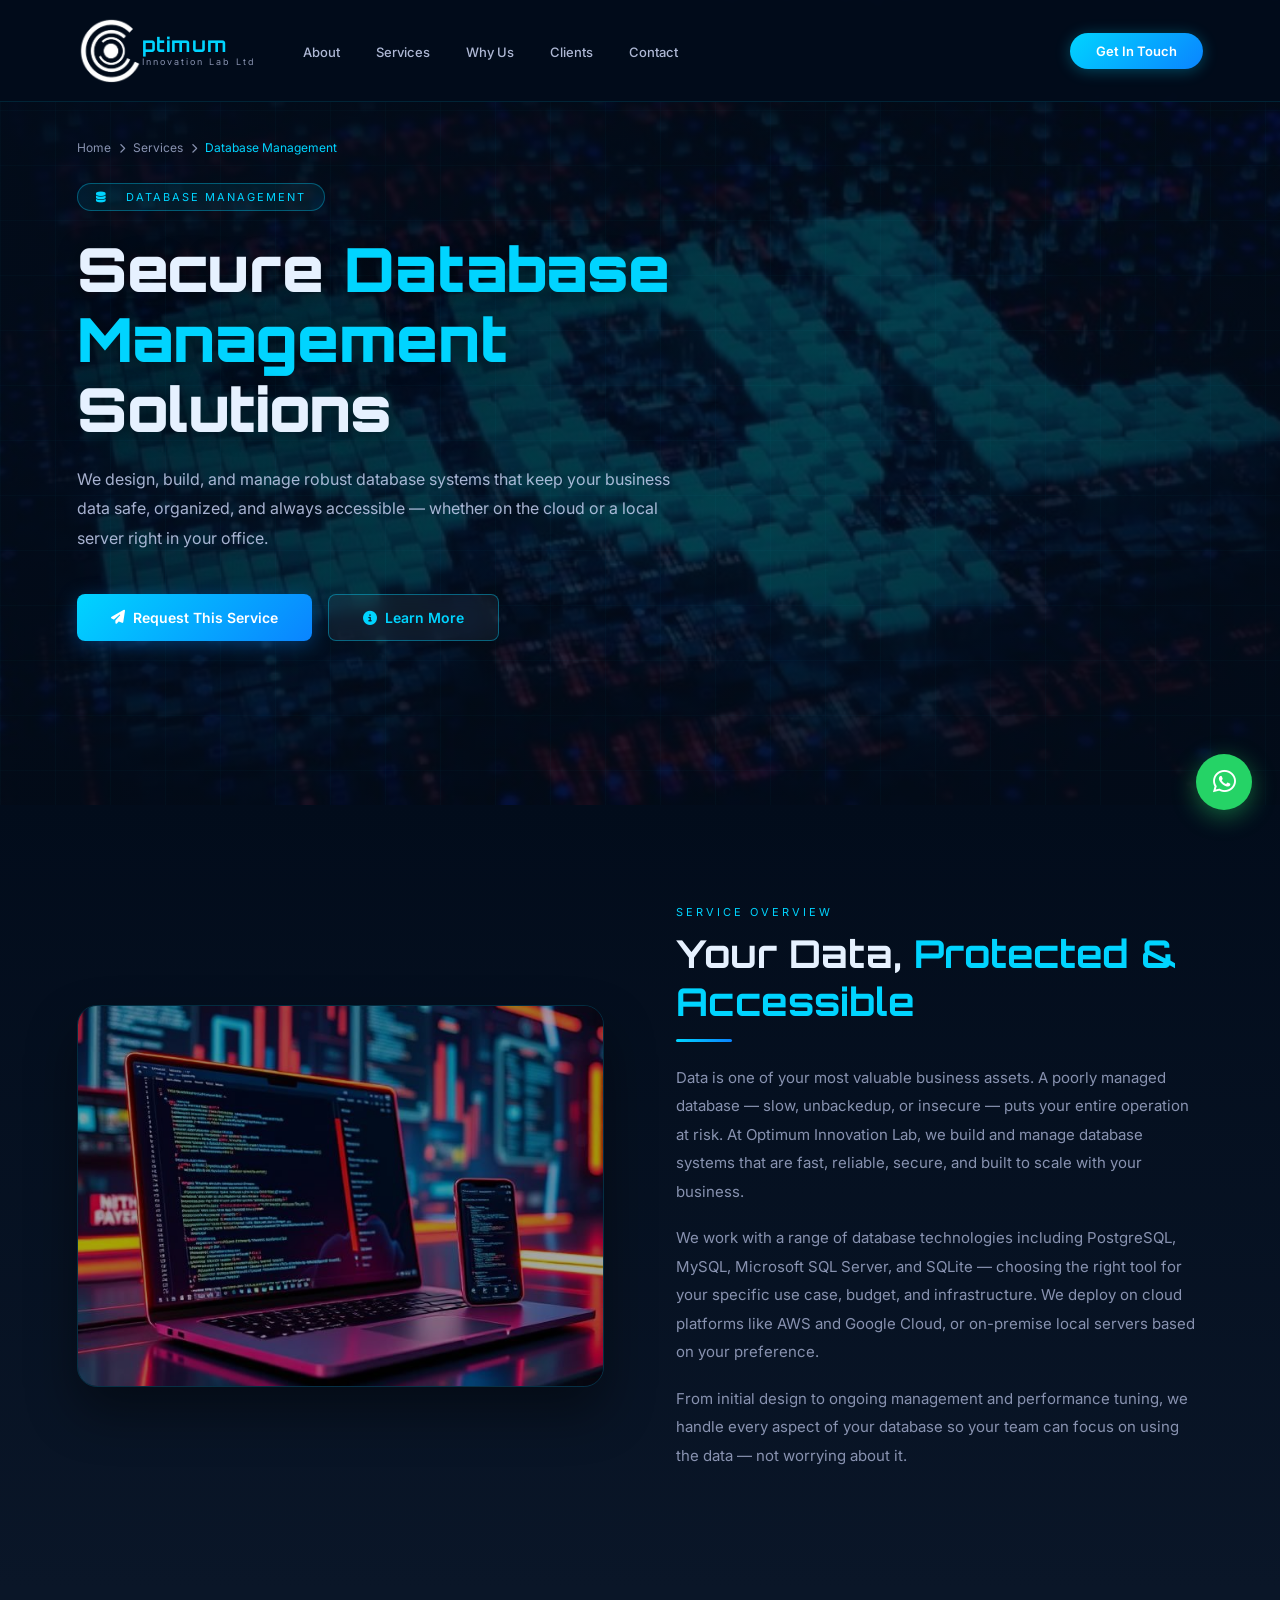
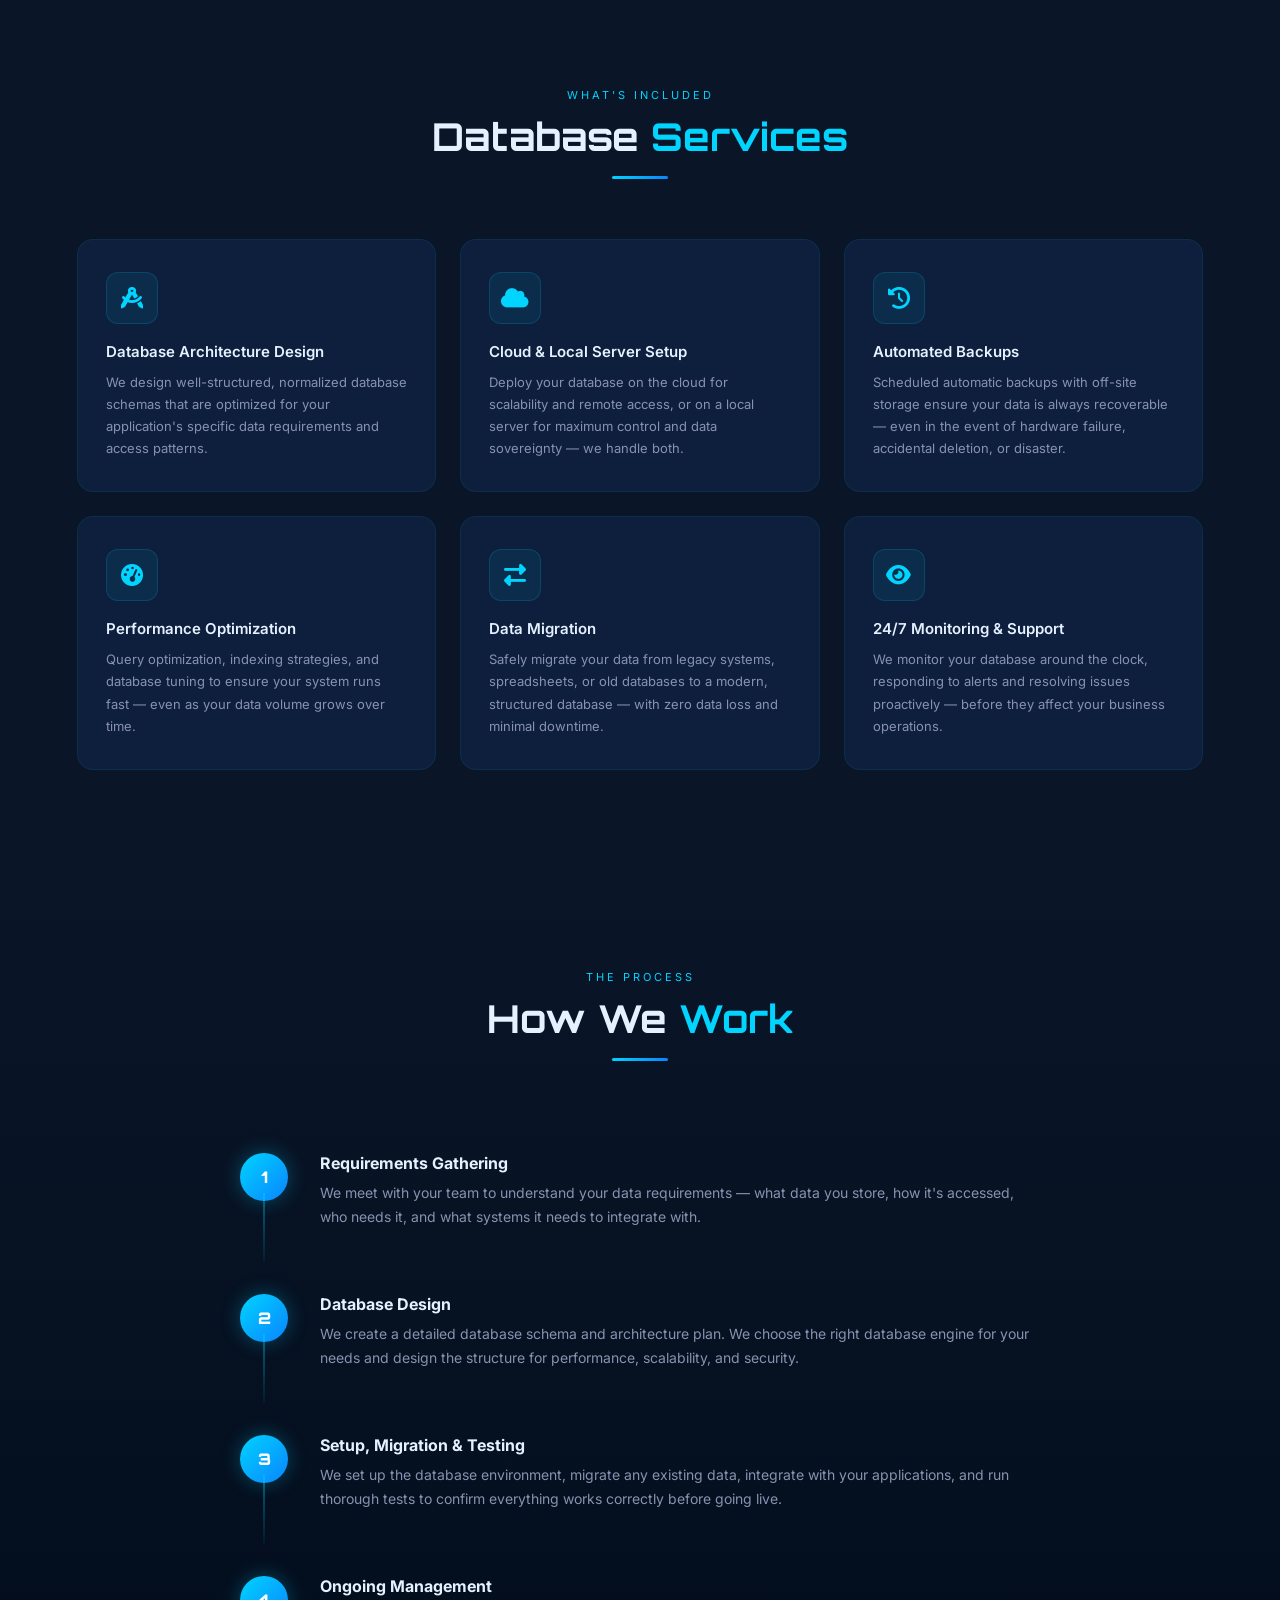
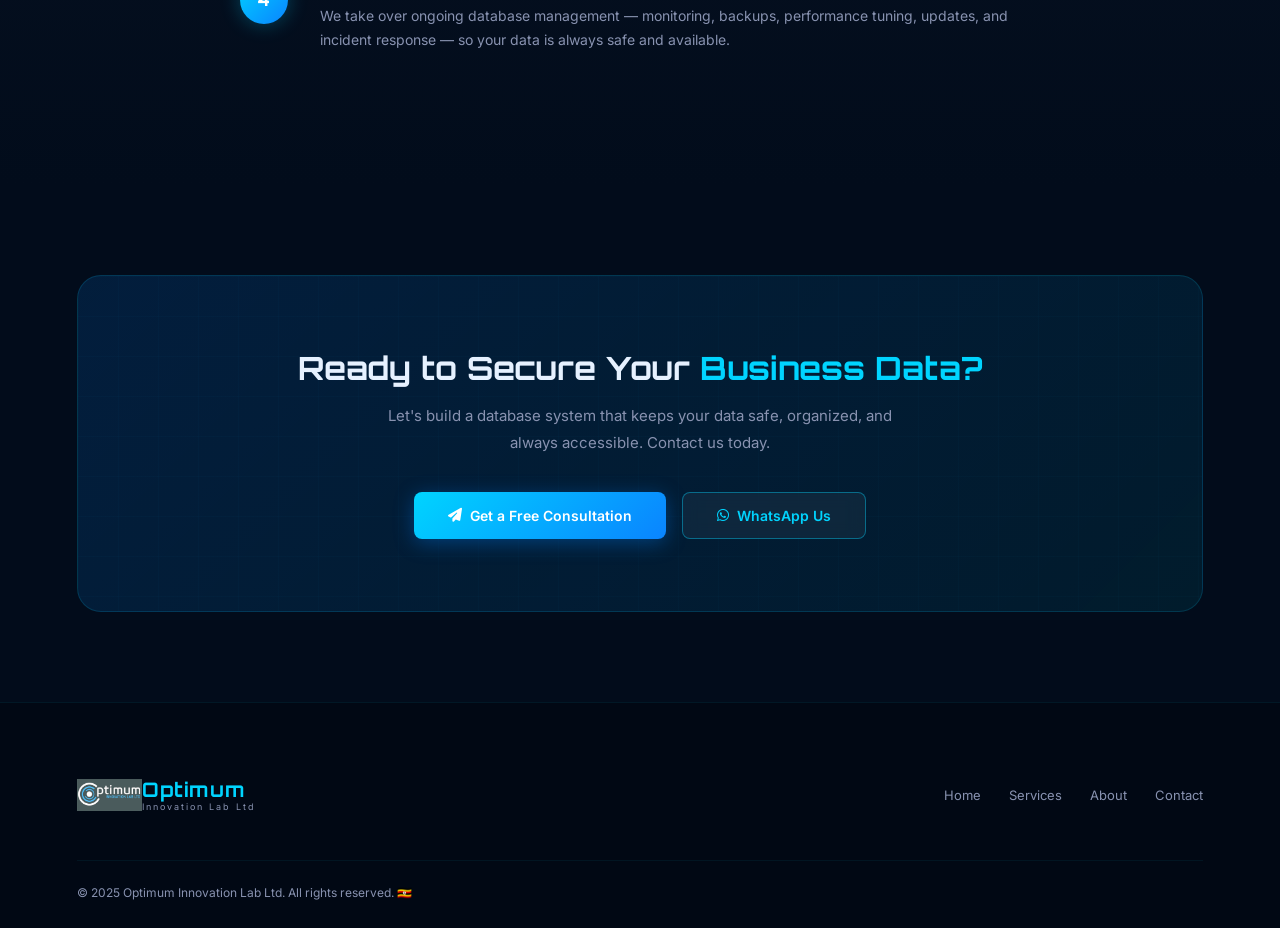
<file: database-management.html>
<!DOCTYPE html>
<html lang="en">
<head>
  <meta charset="UTF-8"/>
  <meta name="viewport" content="width=device-width, initial-scale=1.0"/>

  <!-- ── SEO META ── -->
  <title>Database Management Services in Kampala | Optimum Innovation Lab Ltd</title>
  <meta name="description" content="Professional database design, setup, and management services in Uganda. PostgreSQL, MySQL, SQL Server — cloud or on-premise. Automated backups, performance tuning, and 24/7 monitoring in Kampala."/>
  <meta name="keywords" content="database management Uganda, PostgreSQL Kampala, MySQL Uganda, database design Uganda, cloud database Kampala, data migration Uganda, database backup Uganda, database support Kampala"/>
  <meta name="author" content="Optimum Innovation Lab Ltd"/>
  <meta name="robots" content="index, follow"/>
  <link rel="canonical" href="https://www.optimuminnovationlabltd.com/database-management.html"/>

  <!-- ── OPEN GRAPH ── -->
  <meta property="og:type" content="website"/>
  <meta property="og:url" content="https://www.optimuminnovationlabltd.com/database-management.html"/>
  <meta property="og:title" content="Database Management Services | Optimum Innovation Lab Ltd"/>
  <meta property="og:description" content="Secure database design, cloud & on-premise setup, automated backups, and 24/7 monitoring for businesses in Uganda."/>
  <meta property="og:image" content="https://www.optimuminnovationlabltd.com/images/og-image.jpg"/>
  <meta property="og:image:width" content="1200"/>
  <meta property="og:image:height" content="630"/>
  <meta property="og:site_name" content="Optimum Innovation Lab Ltd"/>
  <meta property="og:locale" content="en_UG"/>

  <!-- ── TWITTER CARD ── -->
  <meta name="twitter:card" content="summary_large_image"/>
  <meta name="twitter:title" content="Database Management Services | Optimum Innovation Lab Ltd"/>
  <meta name="twitter:description" content="Secure database design, cloud & on-premise setup, automated backups, and 24/7 monitoring in Uganda."/>
  <meta name="twitter:image" content="https://www.optimuminnovationlabltd.com/images/og-image.jpg"/>

  <!-- ── FAVICON ── -->
  <link rel="icon" type="image/png" href="images/favicon.png"/>
  <link rel="apple-touch-icon" href="images/favicon.png"/>

  <!-- ── FONTS & ICONS ── -->
  <link href="https://fonts.googleapis.com/css2?family=Inter:wght@300;400;500;600;700;800&family=Orbitron:wght@700;900&display=swap" rel="stylesheet"/>
  <link href="https://cdnjs.cloudflare.com/ajax/libs/font-awesome/6.5.0/css/all.min.css" rel="stylesheet"/>
  <link rel="stylesheet" href="styles.css">
</head>
<body>

<!-- NAV -->
<script src="navbar.js"></script>

<!-- HERO -->
<div class="svc-hero">
<div class="svc-hero-bg" style="background-image: url('images/data.jpeg'); background-size: cover; background-position: center; background-repeat: no-repeat;"></div>
<div class="svc-hero-overlay"></div>
  <div class="svc-hero-inner fade-up">
    <div class="breadcrumb">
      <a href="index.html">Home</a>
      <i class="fas fa-chevron-right"></i>
      <a href="index.html#services">Services</a>
      <i class="fas fa-chevron-right"></i>
      <span class="breadcrumb-current">Database Management</span>
    </div>
    <div class="svc-badge"><i class="fas fa-database"></i> &nbsp; Database Management</div>
    <h1>Secure <span>Database Management</span><br/>Solutions</h1>
    <p>We design, build, and manage robust database systems that keep your business data safe, organized, and always accessible — whether on the cloud or a local server right in your office.</p>
    <div class="hero-btns">
      <a href="index.html#contact" class="btn-primary"><i class="fas fa-paper-plane"></i>Request This Service</a>
      <a href="#overview" class="btn-outline"><i class="fas fa-info-circle"></i>Learn More</a>
    </div>
  </div>
</div>

<!-- OVERVIEW -->
<section id="overview">
  <div class="overview-grid">
    <div class="overview-img fade-up">
      <img
        src="images/db.jpeg"
        alt="Database server infrastructure managed by Optimum Innovation Lab in Kampala Uganda"
        loading="lazy"
      />
    </div>
    <div class="fade-up">
      <p class="section-label">Service Overview</p>
      <h2 class="section-title">Your Data, <span>Protected & Accessible</span></h2>
      <div class="divider"></div>
      <div class="overview-text">
        <p>Data is one of your most valuable business assets. A poorly managed database — slow, unbackedup, or insecure — puts your entire operation at risk. At Optimum Innovation Lab, we build and manage database systems that are fast, reliable, secure, and built to scale with your business.</p>
        <p>We work with a range of database technologies including PostgreSQL, MySQL, Microsoft SQL Server, and SQLite — choosing the right tool for your specific use case, budget, and infrastructure. We deploy on cloud platforms like AWS and Google Cloud, or on-premise local servers based on your preference.</p>
        <p>From initial design to ongoing management and performance tuning, we handle every aspect of your database so your team can focus on using the data — not worrying about it.</p>
      </div>
    </div>
  </div>
</section>

<!-- FEATURES -->
<section id="features">
  <div class="section-header-center fade-up">
    <p class="section-label">What's Included</p>
    <h2 class="section-title">Database <span>Services</span></h2>
    <div class="divider"></div>
  </div>
  <div class="features-grid">
    <div class="feature-card fade-up">
      <div class="feat-icon"><i class="fas fa-drafting-compass"></i></div>
      <h3>Database Architecture Design</h3>
      <p>We design well-structured, normalized database schemas that are optimized for your application's specific data requirements and access patterns.</p>
    </div>
    <div class="feature-card fade-up">
      <div class="feat-icon"><i class="fas fa-cloud"></i></div>
      <h3>Cloud & Local Server Setup</h3>
      <p>Deploy your database on the cloud for scalability and remote access, or on a local server for maximum control and data sovereignty — we handle both.</p>
    </div>
    <div class="feature-card fade-up">
      <div class="feat-icon"><i class="fas fa-history"></i></div>
      <h3>Automated Backups</h3>
      <p>Scheduled automatic backups with off-site storage ensure your data is always recoverable — even in the event of hardware failure, accidental deletion, or disaster.</p>
    </div>
    <div class="feature-card fade-up">
      <div class="feat-icon"><i class="fas fa-tachometer-alt"></i></div>
      <h3>Performance Optimization</h3>
      <p>Query optimization, indexing strategies, and database tuning to ensure your system runs fast — even as your data volume grows over time.</p>
    </div>
    <div class="feature-card fade-up">
      <div class="feat-icon"><i class="fas fa-exchange-alt"></i></div>
      <h3>Data Migration</h3>
      <p>Safely migrate your data from legacy systems, spreadsheets, or old databases to a modern, structured database — with zero data loss and minimal downtime.</p>
    </div>
    <div class="feature-card fade-up">
      <div class="feat-icon"><i class="fas fa-eye"></i></div>
      <h3>24/7 Monitoring & Support</h3>
      <p>We monitor your database around the clock, responding to alerts and resolving issues proactively — before they affect your business operations.</p>
    </div>
  </div>
</section>

<!-- HOW IT WORKS -->
<section id="how">
  <div class="section-header-center fade-up">
    <p class="section-label">The Process</p>
    <h2 class="section-title">How We <span>Work</span></h2>
    <div class="divider"></div>
  </div>
  <div class="steps">
    <div class="step fade-up">
      <div class="step-num">1</div>
      <div class="step-content">
        <h3>Requirements Gathering</h3>
        <p>We meet with your team to understand your data requirements — what data you store, how it's accessed, who needs it, and what systems it needs to integrate with.</p>
      </div>
    </div>
    <div class="step fade-up">
      <div class="step-num">2</div>
      <div class="step-content">
        <h3>Database Design</h3>
        <p>We create a detailed database schema and architecture plan. We choose the right database engine for your needs and design the structure for performance, scalability, and security.</p>
      </div>
    </div>
    <div class="step fade-up">
      <div class="step-num">3</div>
      <div class="step-content">
        <h3>Setup, Migration & Testing</h3>
        <p>We set up the database environment, migrate any existing data, integrate with your applications, and run thorough tests to confirm everything works correctly before going live.</p>
      </div>
    </div>
    <div class="step fade-up">
      <div class="step-num">4</div>
      <div class="step-content">
        <h3>Ongoing Management</h3>
        <p>We take over ongoing database management — monitoring, backups, performance tuning, updates, and incident response — so your data is always safe and available.</p>
      </div>
    </div>
  </div>
</section>

<!-- CTA -->
<section id="cta-section">
  <div class="cta-banner fade-up">
    <h2>Ready to Secure Your <span>Business Data?</span></h2>
    <p>Let's build a database system that keeps your data safe, organized, and always accessible. Contact us today.</p>
    <div class="cta-btns">
      <a href="index.html#contact" class="btn-primary"><i class="fas fa-paper-plane"></i>Get a Free Consultation</a>
      <a href="https://wa.me/256702868476?text=Hello%2C%20I%20need%20database%20management%20services." class="btn-outline" target="_blank" rel="noopener"><i class="fab fa-whatsapp"></i>WhatsApp Us</a>
    </div>
  </div>
</section>

<!-- FOOTER -->
<footer>
  <div class="footer-inner">
    <a href="index.html" class="logo">
      <img
        class="logo-img"
        src="images/web logo-01.jpg.jpeg"
        alt="Optimum Innovation Lab Ltd"
        onerror="this.style.display='none'; this.nextElementSibling.style.display='flex';"
      />
      <div class="logo-icon">O</div>
      <div class="logo-text">
        <span class="logo-name">Optimum</span>
        <span class="logo-sub">Innovation Lab Ltd</span>
      </div>
    </a>
    <div class="footer-links">
      <a href="index.html">Home</a>
      <a href="index.html#services">Services</a>
      <a href="index.html#about">About</a>
      <a href="index.html#contact">Contact</a>
    </div>
  </div>
  <div class="footer-bottom">
    <p>© 2025 Optimum Innovation Lab Ltd. All rights reserved. 🇺🇬</p>
  </div>
</footer>

<!-- WHATSAPP -->
<a href="https://wa.me/256702868476?text=Hello%20Optimum%20Innovation%20Lab%2C%20I%20would%20like%20to%20enquire%20about%20Database%20Management%20services."
   class="whatsapp-btn" target="_blank" rel="noopener" aria-label="Chat on WhatsApp">
  <i class="fab fa-whatsapp"></i>
</a>

<!-- SCROLL TOP -->
<button class="scroll-top" id="scrollTop" onclick="window.scrollTo({top:0,behavior:'smooth'})" aria-label="Scroll to top">
  <i class="fas fa-chevron-up"></i>
</button>

<script>

  /* ── FADE ANIMATION ── */
  const observer = new IntersectionObserver(entries => {
    entries.forEach(e => { if (e.isIntersecting) e.target.classList.add('visible'); });
  }, { threshold: 0.08 });
  document.querySelectorAll('.fade-up').forEach(el => observer.observe(el));

  /* ── SCROLL TOP ── */
  window.addEventListener('scroll', () => {
    const scrollTop = document.getElementById('scrollTop');
    if (scrollTop) scrollTop.classList.toggle('show', window.scrollY > 400);
  });

</script>
</body>
</html>
</file>
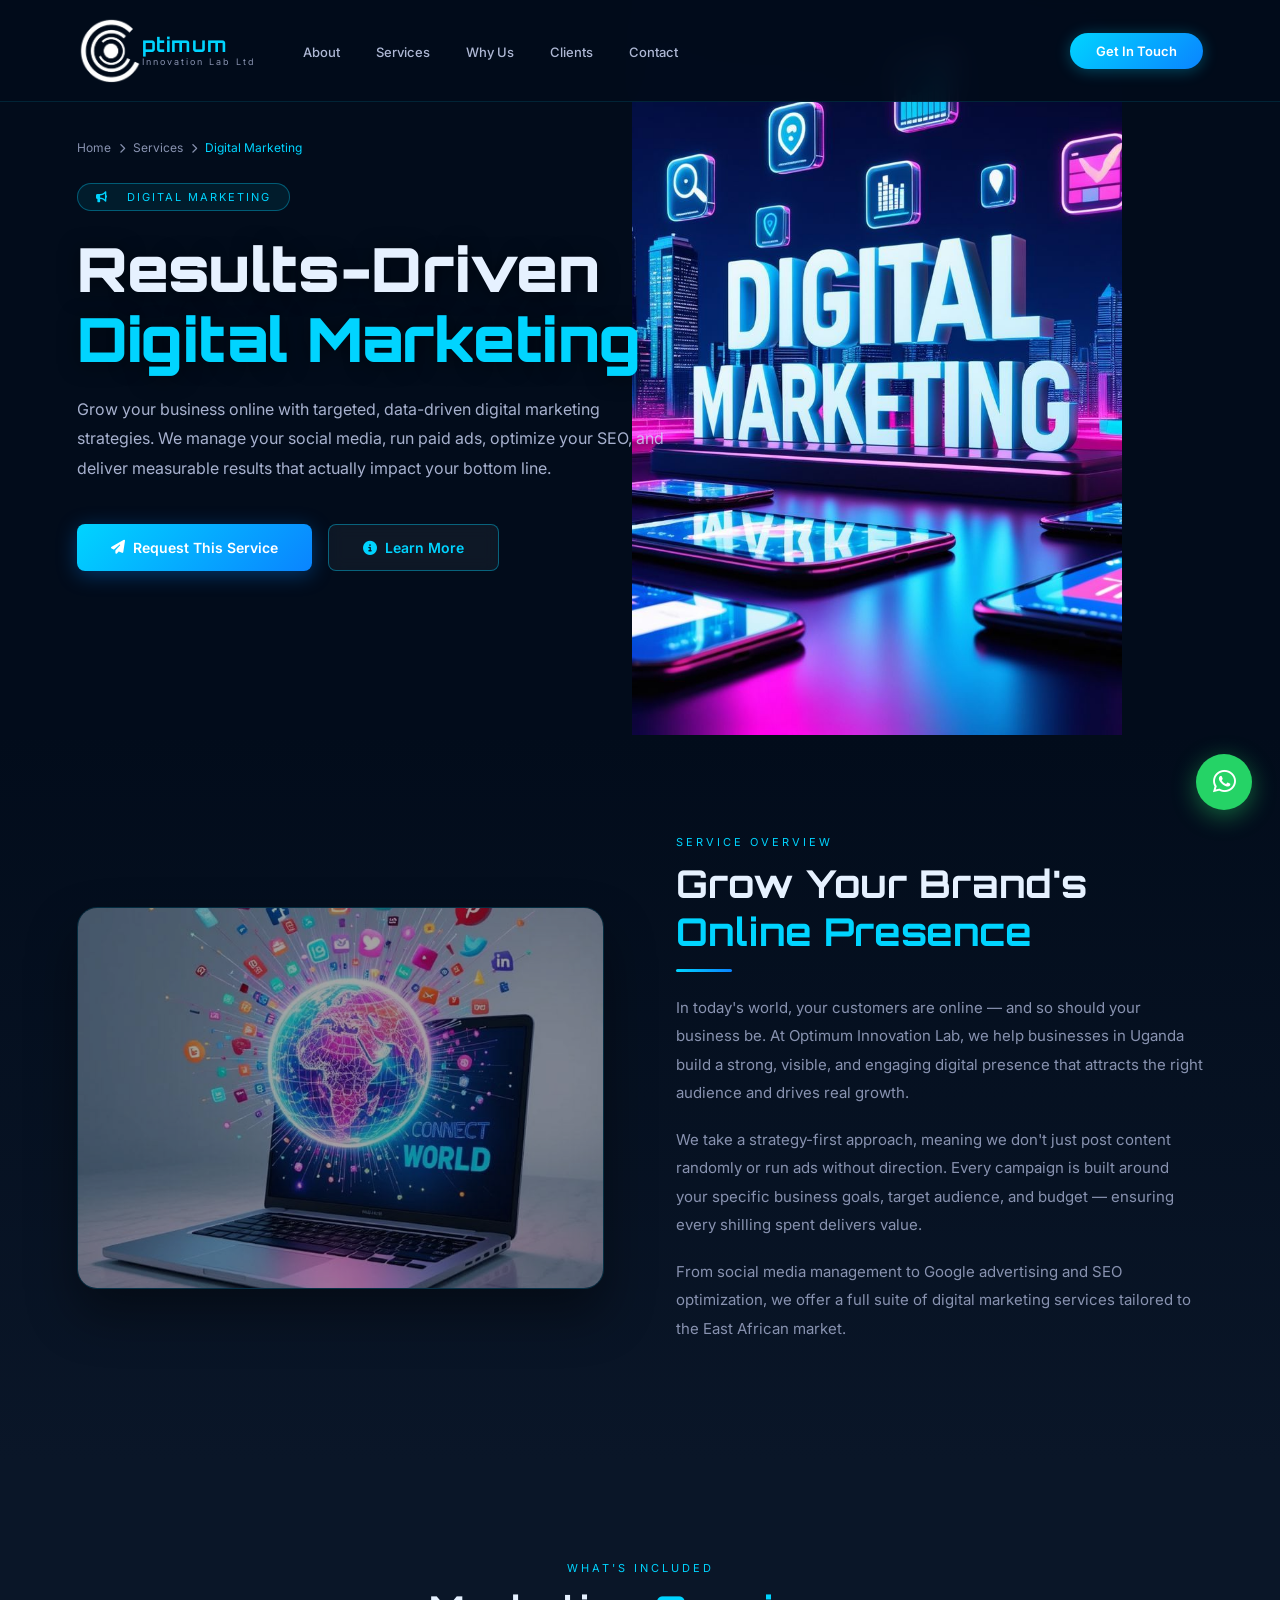
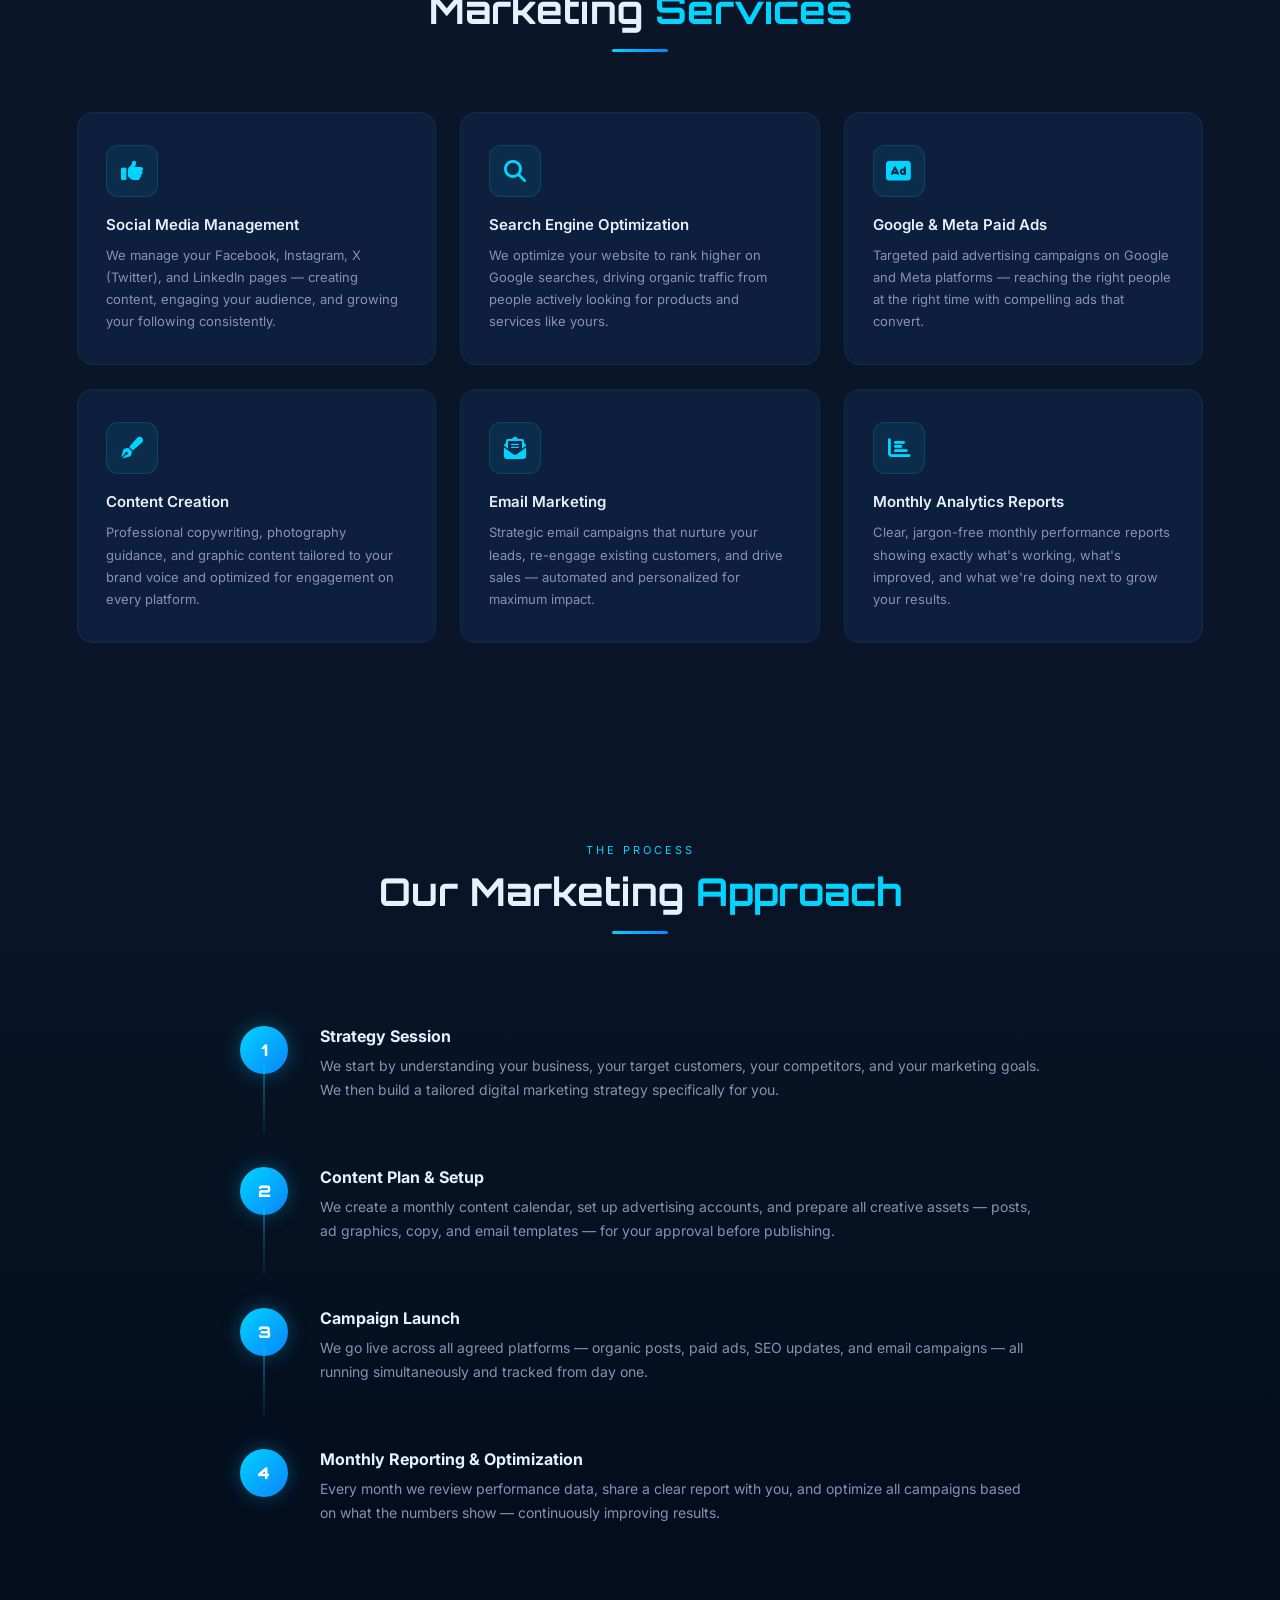
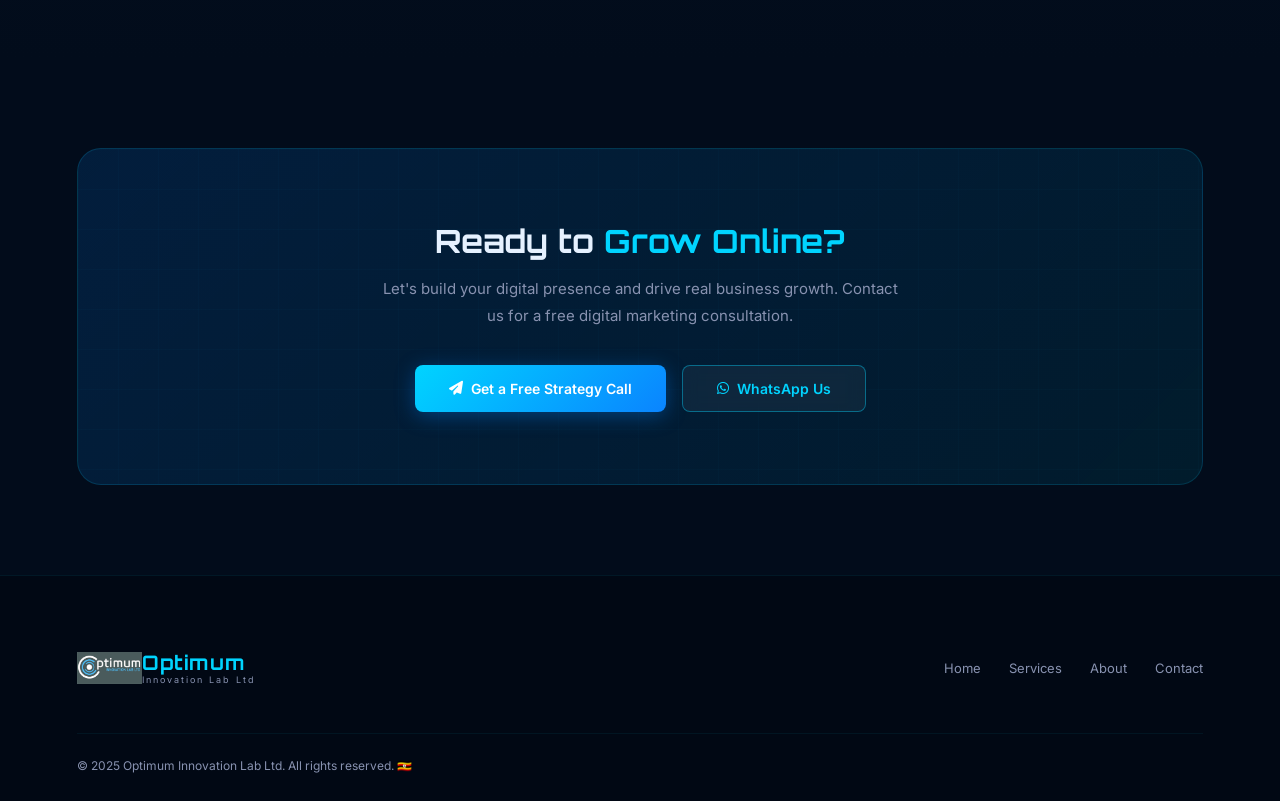
<file: digital-marketing.html>
<!DOCTYPE html>
<html lang="en">
<head>
  <meta charset="UTF-8"/>
  <meta name="viewport" content="width=device-width, initial-scale=1.0"/>

  <!-- ── SEO META ── -->
  <title>Digital Marketing Services in Kampala | Optimum Innovation Lab Ltd</title>
  <meta name="description" content="Results-driven digital marketing services in Uganda. Social media management, SEO, Google and Meta ads, content creation, email marketing and monthly analytics for businesses in Kampala."/>
  <meta name="keywords" content="digital marketing Uganda, social media management Kampala, SEO Uganda, Google ads Uganda, Facebook ads Uganda, content marketing Uganda, email marketing Uganda"/>
  <meta name="author" content="Optimum Innovation Lab Ltd"/>
  <meta name="robots" content="index, follow"/>
  <link rel="canonical" href="https://www.optimuminnovationlabltd.com/digital-marketing.html"/>

  <!-- ── OPEN GRAPH ── -->
  <meta property="og:type" content="website"/>
  <meta property="og:url" content="https://www.optimuminnovationlabltd.com/digital-marketing.html"/>
  <meta property="og:title" content="Digital Marketing Services | Optimum Innovation Lab Ltd"/>
  <meta property="og:description" content="Results-driven digital marketing in Uganda. Social media, SEO, paid ads, content creation and monthly analytics for your business."/>
  <meta property="og:image" content="https://www.optimuminnovationlabltd.com/images/og-image.jpg"/>
  <meta property="og:image:width" content="1200"/>
  <meta property="og:image:height" content="630"/>
  <meta property="og:site_name" content="Optimum Innovation Lab Ltd"/>
  <meta property="og:locale" content="en_UG"/>

  <!-- ── TWITTER CARD ── -->
  <meta name="twitter:card" content="summary_large_image"/>
  <meta name="twitter:title" content="Digital Marketing Services | Optimum Innovation Lab Ltd"/>
  <meta name="twitter:description" content="Results-driven digital marketing in Uganda. Social media, SEO, paid ads and content creation."/>
  <meta name="twitter:image" content="https://www.optimuminnovationlabltd.com/images/og-image.jpg"/>

  <!-- ── FAVICON ── -->
  <link rel="icon" type="image/png" href="images/favicon.png"/>
  <link rel="apple-touch-icon" href="images/favicon.png"/>

  <!-- ── FONTS & ICONS ── -->
  <link href="https://fonts.googleapis.com/css2?family=Inter:wght@300;400;500;600;700;800&family=Orbitron:wght@700;900&display=swap" rel="stylesheet"/>
  <link href="https://cdnjs.cloudflare.com/ajax/libs/font-awesome/6.5.0/css/all.min.css" rel="stylesheet"/>
  <link rel="stylesheet" href="styles.css">

</head>
<body>

<!-- NAV -->
<script src="navbar.js"></script>

<!-- HERO -->
<div class="svc-hero">
<div class="svc-hero-bg" style="background-image: url('images/digital.jpeg'); 
background-size: contain;
background-position: center center;
background-position: 80% center;
background-repeat: no-repeat;
">
</div>  <div class="svc-hero-inner fade-up">
    <div class="breadcrumb">
      <a href="index.html">Home</a>
      <i class="fas fa-chevron-right"></i>
      <a href="index.html#services">Services</a>
      <i class="fas fa-chevron-right"></i>
      <span class="breadcrumb-current">Digital Marketing</span>
    </div>
    <div class="svc-badge"><i class="fas fa-bullhorn"></i> &nbsp; Digital Marketing</div>
    <h1>Results-Driven<br/><span>Digital Marketing</span></h1>
    <p>Grow your business online with targeted, data-driven digital marketing strategies. We manage your social media, run paid ads, optimize your SEO, and deliver measurable results that actually impact your bottom line.</p>
    <div class="hero-btns">
      <a href="index.html#contact" class="btn-primary"><i class="fas fa-paper-plane"></i>Request This Service</a>
      <a href="#overview" class="btn-outline"><i class="fas fa-info-circle"></i>Learn More</a>
    </div>
  </div>
</div>

<!-- OVERVIEW -->
<section id="overview">
  <div class="overview-grid">
    <div class="overview-img fade-up">
      <img
        src="images/dgt3.jpeg"
        alt="Digital marketing strategy and social media management for businesses in Uganda"
        loading="lazy"
      />
    </div>
    <div class="fade-up">
      <p class="section-label">Service Overview</p>
      <h2 class="section-title">Grow Your Brand's <span>Online Presence</span></h2>
      <div class="divider"></div>
      <div class="overview-text">
        <p>In today's world, your customers are online — and so should your business be. At Optimum Innovation Lab, we help businesses in Uganda build a strong, visible, and engaging digital presence that attracts the right audience and drives real growth.</p>
        <p>We take a strategy-first approach, meaning we don't just post content randomly or run ads without direction. Every campaign is built around your specific business goals, target audience, and budget — ensuring every shilling spent delivers value.</p>
        <p>From social media management to Google advertising and SEO optimization, we offer a full suite of digital marketing services tailored to the East African market.</p>
      </div>
    </div>
  </div>
</section>

<!-- FEATURES -->
<section id="features">
  <div class="section-header-center fade-up">
    <p class="section-label">What's Included</p>
    <h2 class="section-title">Marketing <span>Services</span></h2>
    <div class="divider"></div>
  </div>
  <div class="features-grid">
    <div class="feature-card fade-up">
      <div class="feat-icon"><i class="fas fa-thumbs-up"></i></div>
      <h3>Social Media Management</h3>
      <p>We manage your Facebook, Instagram, X (Twitter), and LinkedIn pages — creating content, engaging your audience, and growing your following consistently.</p>
    </div>
    <div class="feature-card fade-up">
      <div class="feat-icon"><i class="fas fa-search"></i></div>
      <h3>Search Engine Optimization</h3>
      <p>We optimize your website to rank higher on Google searches, driving organic traffic from people actively looking for products and services like yours.</p>
    </div>
    <div class="feature-card fade-up">
      <div class="feat-icon"><i class="fas fa-ad"></i></div>
      <h3>Google & Meta Paid Ads</h3>
      <p>Targeted paid advertising campaigns on Google and Meta platforms — reaching the right people at the right time with compelling ads that convert.</p>
    </div>
    <div class="feature-card fade-up">
      <div class="feat-icon"><i class="fas fa-pen-fancy"></i></div>
      <h3>Content Creation</h3>
      <p>Professional copywriting, photography guidance, and graphic content tailored to your brand voice and optimized for engagement on every platform.</p>
    </div>
    <div class="feature-card fade-up">
      <div class="feat-icon"><i class="fas fa-envelope-open-text"></i></div>
      <h3>Email Marketing</h3>
      <p>Strategic email campaigns that nurture your leads, re-engage existing customers, and drive sales — automated and personalized for maximum impact.</p>
    </div>
    <div class="feature-card fade-up">
      <div class="feat-icon"><i class="fas fa-chart-bar"></i></div>
      <h3>Monthly Analytics Reports</h3>
      <p>Clear, jargon-free monthly performance reports showing exactly what's working, what's improved, and what we're doing next to grow your results.</p>
    </div>
  </div>
</section>

<!-- HOW IT WORKS -->
<section id="how">
  <div class="section-header-center fade-up">
    <p class="section-label">The Process</p>
    <h2 class="section-title">Our Marketing <span>Approach</span></h2>
    <div class="divider"></div>
  </div>
  <div class="steps">
    <div class="step fade-up">
      <div class="step-num">1</div>
      <div class="step-content">
        <h3>Strategy Session</h3>
        <p>We start by understanding your business, your target customers, your competitors, and your marketing goals. We then build a tailored digital marketing strategy specifically for you.</p>
      </div>
    </div>
    <div class="step fade-up">
      <div class="step-num">2</div>
      <div class="step-content">
        <h3>Content Plan & Setup</h3>
        <p>We create a monthly content calendar, set up advertising accounts, and prepare all creative assets — posts, ad graphics, copy, and email templates — for your approval before publishing.</p>
      </div>
    </div>
    <div class="step fade-up">
      <div class="step-num">3</div>
      <div class="step-content">
        <h3>Campaign Launch</h3>
        <p>We go live across all agreed platforms — organic posts, paid ads, SEO updates, and email campaigns — all running simultaneously and tracked from day one.</p>
      </div>
    </div>
    <div class="step fade-up">
      <div class="step-num">4</div>
      <div class="step-content">
        <h3>Monthly Reporting & Optimization</h3>
        <p>Every month we review performance data, share a clear report with you, and optimize all campaigns based on what the numbers show — continuously improving results.</p>
      </div>
    </div>
  </div>
</section>

<!-- CTA -->
<section id="cta-section">
  <div class="cta-banner fade-up">
    <h2>Ready to <span>Grow Online?</span></h2>
    <p>Let's build your digital presence and drive real business growth. Contact us for a free digital marketing consultation.</p>
    <div class="cta-btns">
      <a href="index.html#contact" class="btn-primary"><i class="fas fa-paper-plane"></i>Get a Free Strategy Call</a>
      <a href="https://wa.me/256702868476?text=Hello%2C%20I%20need%20digital%20marketing%20services." class="btn-outline" target="_blank" rel="noopener"><i class="fab fa-whatsapp"></i>WhatsApp Us</a>
    </div>
  </div>
</section>

<!-- FOOTER -->
<footer>
  <div class="footer-inner">
    <a href="index.html" class="logo">
      <img
        class="logo-img"
        src="images/web logo-01.jpg.jpeg"
        alt="Optimum Innovation Lab Ltd"
        onerror="this.style.display='none'; this.nextElementSibling.style.display='flex';"
      />
      <div class="logo-icon">O</div>
      <div class="logo-text">
        <span class="logo-name">Optimum</span>
        <span class="logo-sub">Innovation Lab Ltd</span>
      </div>
    </a>
    <div class="footer-links">
      <a href="index.html">Home</a>
      <a href="index.html#services">Services</a>
      <a href="index.html#about">About</a>
      <a href="index.html#contact">Contact</a>
    </div>
  </div>
  <div class="footer-bottom">
    <p>© 2025 Optimum Innovation Lab Ltd. All rights reserved. 🇺🇬</p>
  </div>
</footer>

<!-- WHATSAPP -->
<a href="https://wa.me/256702868476?text=Hello%20Optimum%20Innovation%20Lab%2C%20I%20would%20like%20to%20enquire%20about%20Digital%20Marketing%20services."
   class="whatsapp-btn" target="_blank" rel="noopener" aria-label="Chat on WhatsApp">
  <i class="fab fa-whatsapp"></i>
</a>

<!-- SCROLL TOP -->
<button class="scroll-top" id="scrollTop" onclick="window.scrollTo({top:0,behavior:'smooth'})" aria-label="Scroll to top">
  <i class="fas fa-chevron-up"></i>
</button>

<script>

  /* ── FADE ANIMATION ── */
  const observer = new IntersectionObserver(entries => {
    entries.forEach(e => { if (e.isIntersecting) e.target.classList.add('visible'); });
  }, { threshold: 0.08 });
  document.querySelectorAll('.fade-up').forEach(el => observer.observe(el));

  /* ── SCROLL TOP ── */
  window.addEventListener('scroll', () => {
    const scrollTop = document.getElementById('scrollTop');
    if (scrollTop) scrollTop.classList.toggle('show', window.scrollY > 400);
  });

</script>
</body>
</html>
</file>
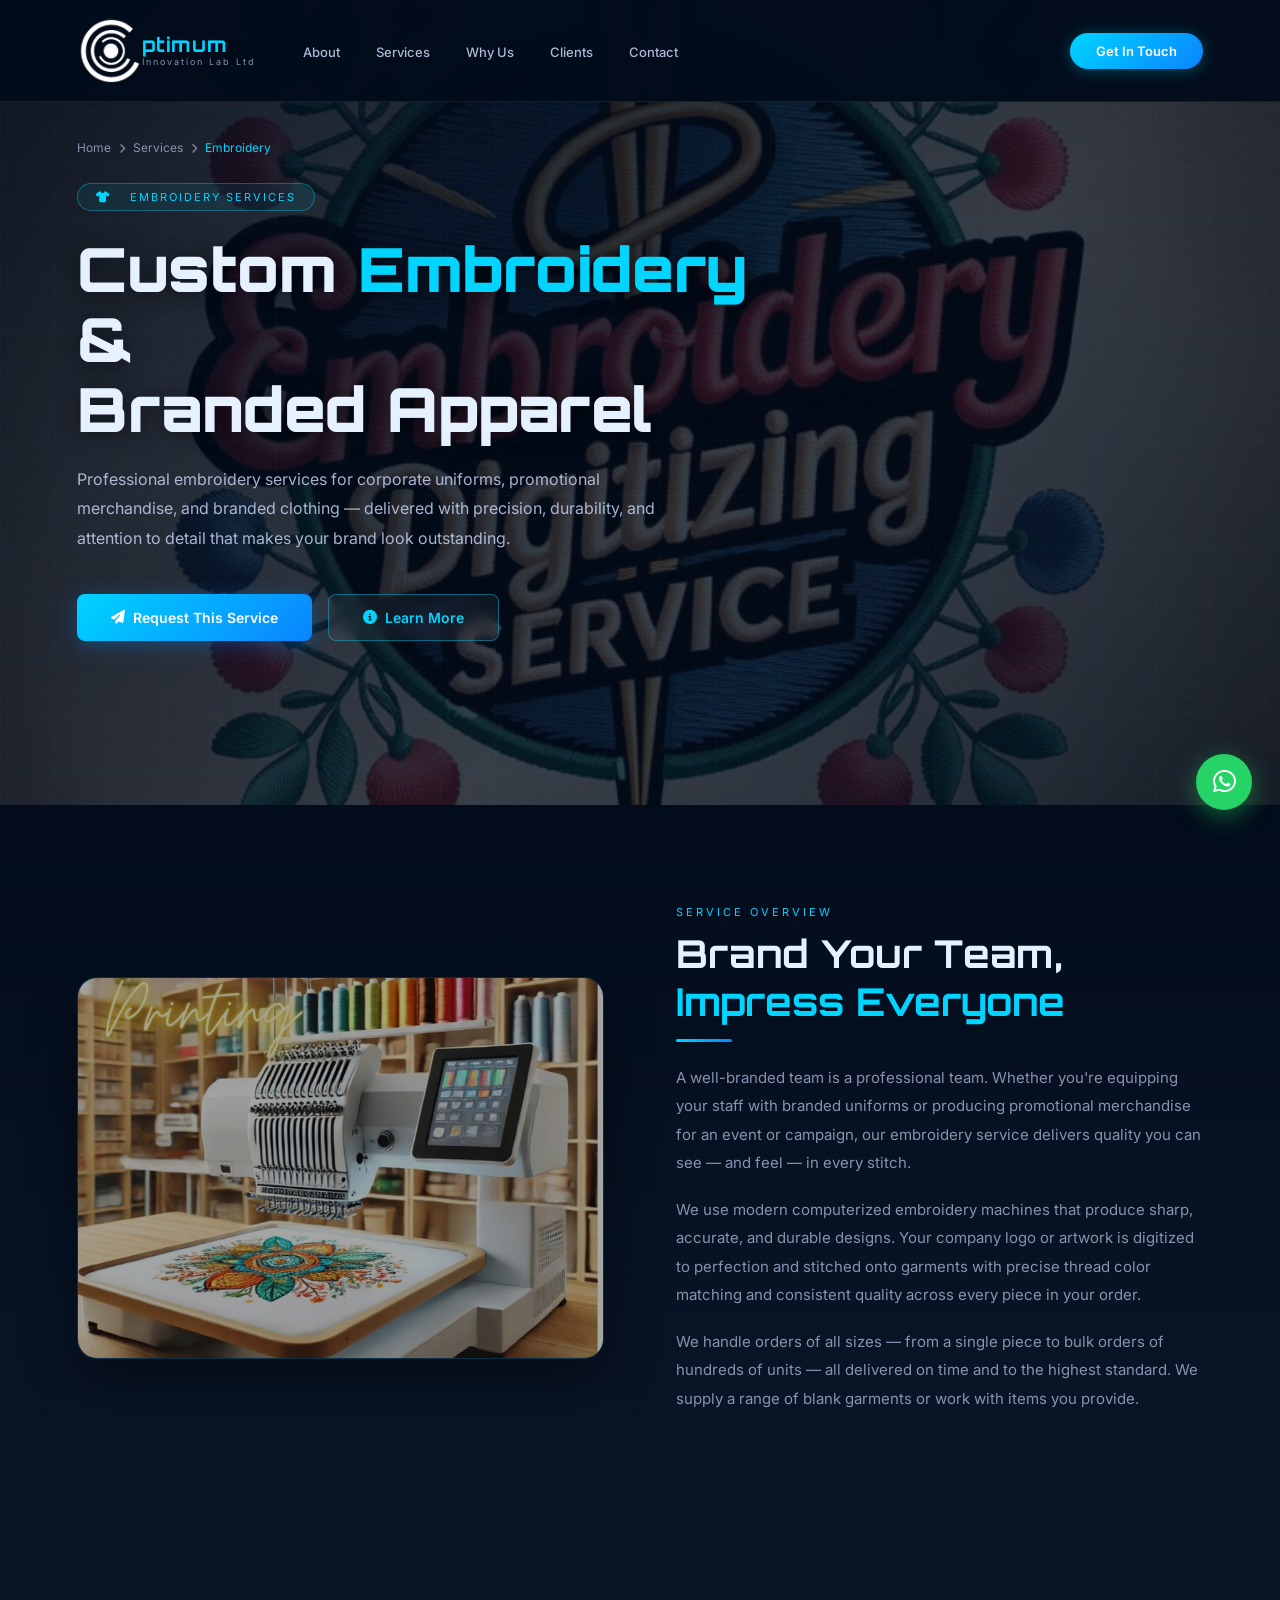
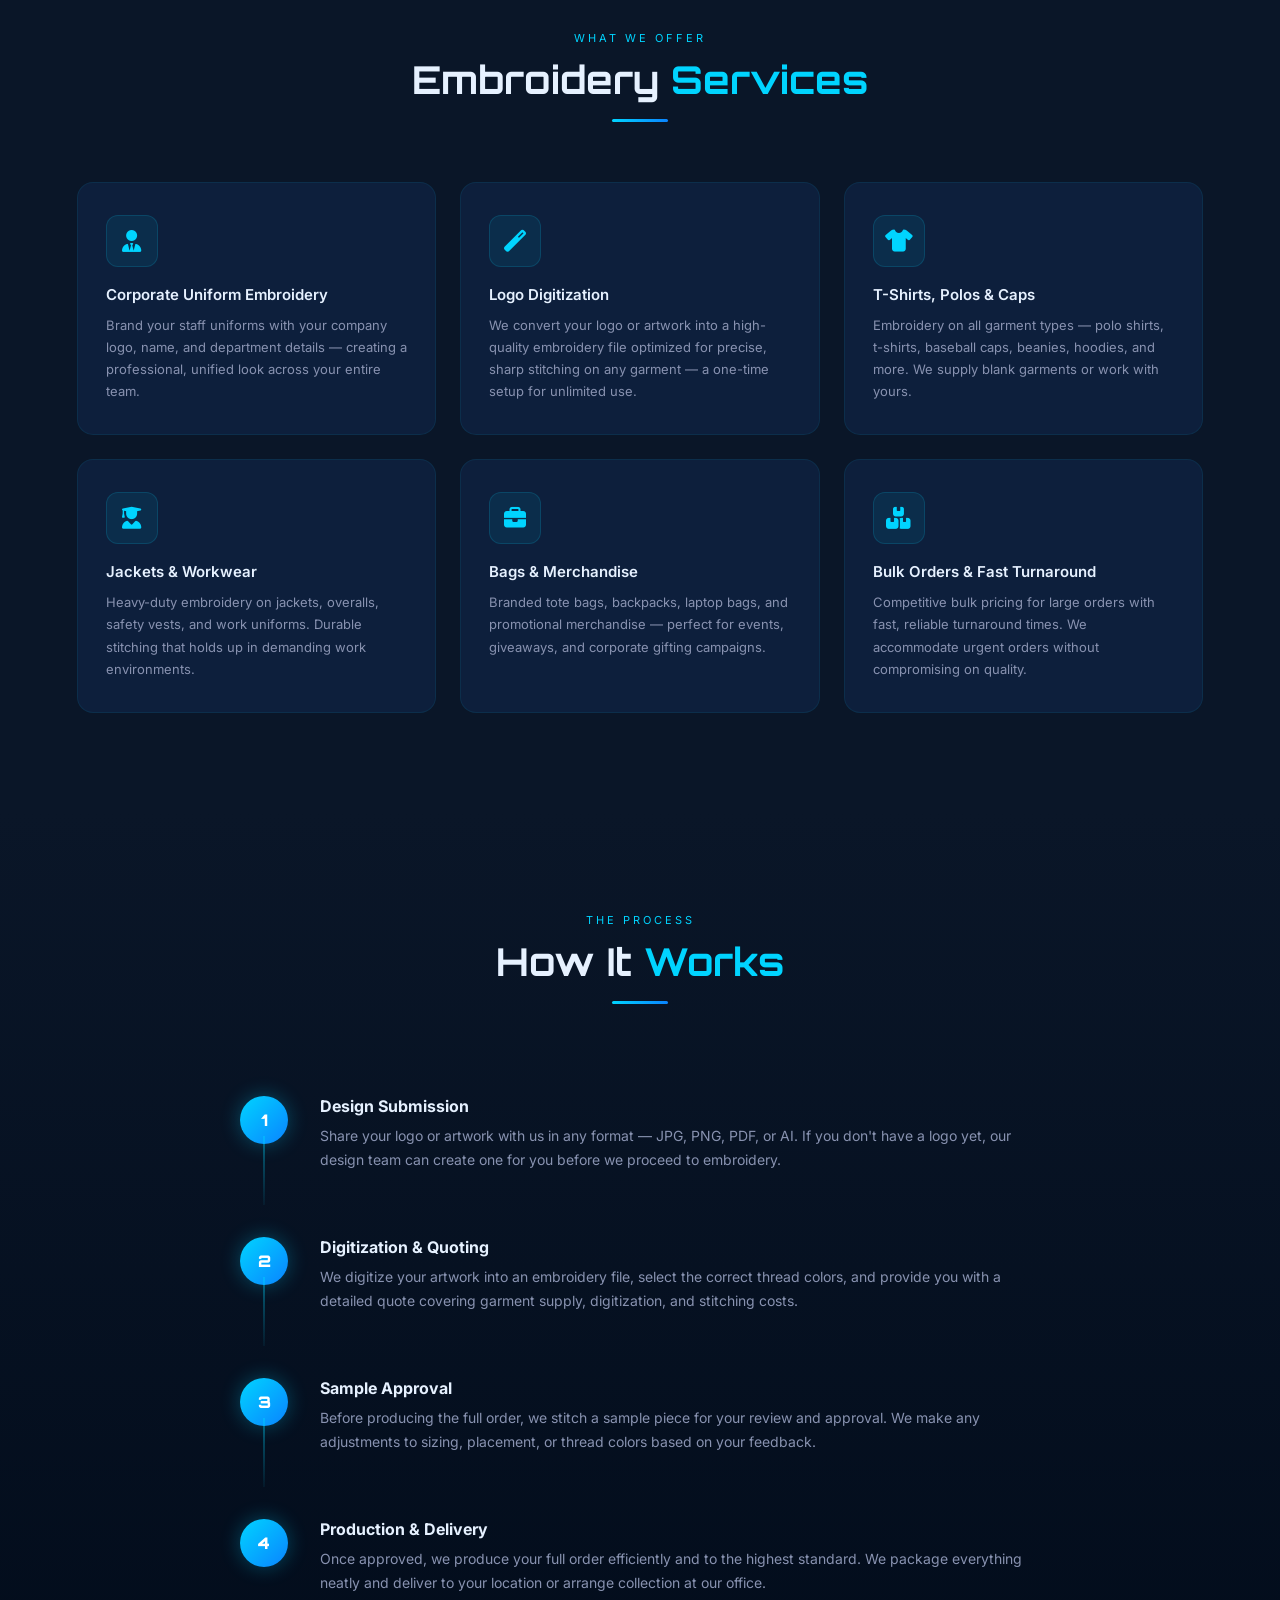
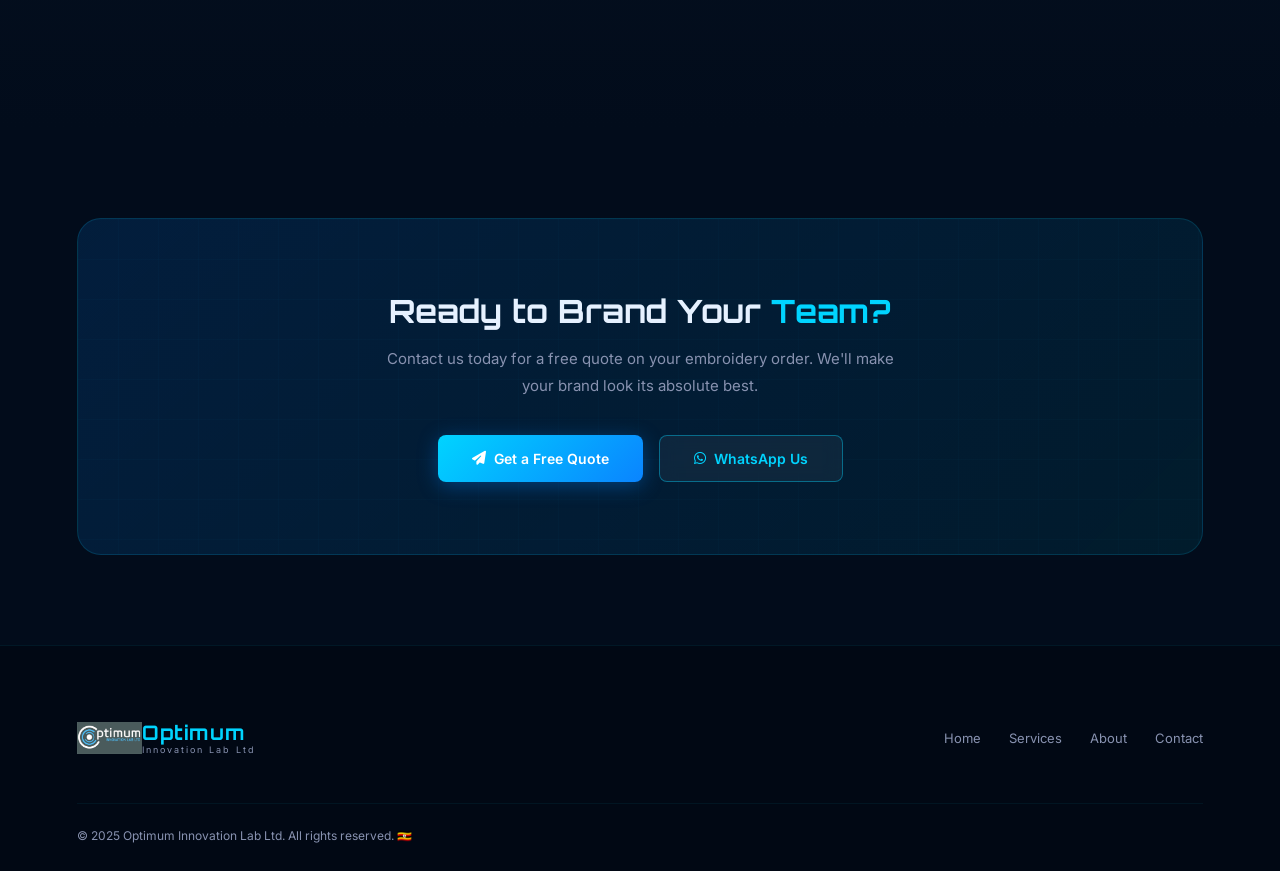
<file: embroidery.html>
<!DOCTYPE html>
<html lang="en">
<head>
  <meta charset="UTF-8"/>
  <meta name="viewport" content="width=device-width, initial-scale=1.0"/>

  <!-- ── SEO META ── -->
  <title>Embroidery & Branded Apparel Services in Kampala | Optimum Innovation Lab Ltd</title>
  <meta name="description" content="Professional embroidery services in Uganda. Corporate uniform branding, logo digitization, t-shirts, polo shirts, caps, jackets, and bulk branded merchandise in Kampala."/>
  <meta name="keywords" content="embroidery services Uganda, corporate uniforms Kampala, branded apparel Uganda, logo embroidery Kampala, bulk embroidery Uganda, uniform branding Uganda, promotional merchandise Kampala"/>
  <meta name="author" content="Optimum Innovation Lab Ltd"/>
  <meta name="robots" content="index, follow"/>
  <link rel="canonical" href="https://www.optimuminnovationlabltd.com/embroidery.html"/>

  <!-- ── OPEN GRAPH ── -->
  <meta property="og:type" content="website"/>
  <meta property="og:url" content="https://www.optimuminnovationlabltd.com/embroidery.html"/>
  <meta property="og:title" content="Embroidery & Branded Apparel Services | Optimum Innovation Lab Ltd"/>
  <meta property="og:description" content="Professional embroidery for corporate uniforms, branded apparel, and promotional merchandise in Uganda."/>
  <meta property="og:image" content="https://www.optimuminnovationlabltd.com/images/og-image.jpg"/>
  <meta property="og:image:width" content="1200"/>
  <meta property="og:image:height" content="630"/>
  <meta property="og:site_name" content="Optimum Innovation Lab Ltd"/>
  <meta property="og:locale" content="en_UG"/>

  <!-- ── TWITTER CARD ── -->
  <meta name="twitter:card" content="summary_large_image"/>
  <meta name="twitter:title" content="Embroidery & Branded Apparel Services | Optimum Innovation Lab Ltd"/>
  <meta name="twitter:description" content="Professional embroidery for corporate uniforms, branded apparel, and promotional merchandise in Uganda."/>
  <meta name="twitter:image" content="https://www.optimuminnovationlabltd.com/images/og-image.jpg"/>

  <!-- ── FAVICON ── -->
  <link rel="icon" type="image/png" href="images/favicon.png"/>
  <link rel="apple-touch-icon" href="images/favicon.png"/>

  <!-- ── FONTS & ICONS ── -->
  <link href="https://fonts.googleapis.com/css2?family=Inter:wght@300;400;500;600;700;800&family=Orbitron:wght@700;900&display=swap" rel="stylesheet"/>
  <link href="https://cdnjs.cloudflare.com/ajax/libs/font-awesome/6.5.0/css/all.min.css" rel="stylesheet"/>
  <link rel="stylesheet" href="styles.css">
 
</head>
<body>

<!-- NAV -->
<script src="navbar.js"></script>

<!-- HERO -->
<div class="svc-hero">
<div class="svc-hero-bg" style="background-image: url('images/embo.jpeg'); background-size: cover; background-position: center; background-repeat: no-repeat;"></div>
 <div class="svc-hero-overlay"></div>
  <div class="svc-hero-inner fade-up">
    <div class="breadcrumb">
      <a href="index.html">Home</a>
      <i class="fas fa-chevron-right"></i>
      <a href="index.html#services">Services</a>
      <i class="fas fa-chevron-right"></i>
      <span class="breadcrumb-current">Embroidery</span>
    </div>
    <div class="svc-badge"><i class="fas fa-tshirt"></i> &nbsp; Embroidery Services</div>
    <h1>Custom <span>Embroidery</span> &<br/>Branded Apparel</h1>
    <p>Professional embroidery services for corporate uniforms, promotional merchandise, and branded clothing — delivered with precision, durability, and attention to detail that makes your brand look outstanding.</p>
    <div class="hero-btns">
      <a href="index.html#contact" class="btn-primary"><i class="fas fa-paper-plane"></i>Request This Service</a>
      <a href="#overview" class="btn-outline"><i class="fas fa-info-circle"></i>Learn More</a>
    </div>
  </div>
</div>

<!-- OVERVIEW -->
<section id="overview">
  <div class="overview-grid">
    <div class="overview-img fade-up">
      <img
        src="images/ebb.jpeg"
        alt="Professional embroidery and branded apparel services in Kampala Uganda"
        loading="lazy"
      />
    </div>
    <div class="fade-up">
      <p class="section-label">Service Overview</p>
      <h2 class="section-title">Brand Your Team, <span>Impress Everyone</span></h2>
      <div class="divider"></div>
      <div class="overview-text">
        <p>A well-branded team is a professional team. Whether you're equipping your staff with branded uniforms or producing promotional merchandise for an event or campaign, our embroidery service delivers quality you can see — and feel — in every stitch.</p>
        <p>We use modern computerized embroidery machines that produce sharp, accurate, and durable designs. Your company logo or artwork is digitized to perfection and stitched onto garments with precise thread color matching and consistent quality across every piece in your order.</p>
        <p>We handle orders of all sizes — from a single piece to bulk orders of hundreds of units — all delivered on time and to the highest standard. We supply a range of blank garments or work with items you provide.</p>
      </div>
    </div>
  </div>
</section>

<!-- FEATURES -->
<section id="features">
  <div class="section-header-center fade-up">
    <p class="section-label">What We Offer</p>
    <h2 class="section-title">Embroidery <span>Services</span></h2>
    <div class="divider"></div>
  </div>
  <div class="features-grid">
    <div class="feature-card fade-up">
      <div class="feat-icon"><i class="fas fa-user-tie"></i></div>
      <h3>Corporate Uniform Embroidery</h3>
      <p>Brand your staff uniforms with your company logo, name, and department details — creating a professional, unified look across your entire team.</p>
    </div>
    <div class="feature-card fade-up">
      <div class="feat-icon"><i class="fas fa-magic"></i></div>
      <h3>Logo Digitization</h3>
      <p>We convert your logo or artwork into a high-quality embroidery file optimized for precise, sharp stitching on any garment — a one-time setup for unlimited use.</p>
    </div>
    <div class="feature-card fade-up">
      <div class="feat-icon"><i class="fas fa-tshirt"></i></div>
      <h3>T-Shirts, Polos & Caps</h3>
      <p>Embroidery on all garment types — polo shirts, t-shirts, baseball caps, beanies, hoodies, and more. We supply blank garments or work with yours.</p>
    </div>
    <div class="feature-card fade-up">
      <div class="feat-icon"><i class="fas fa-user-graduate"></i></div>
      <h3>Jackets & Workwear</h3>
      <p>Heavy-duty embroidery on jackets, overalls, safety vests, and work uniforms. Durable stitching that holds up in demanding work environments.</p>
    </div>
    <div class="feature-card fade-up">
      <div class="feat-icon"><i class="fas fa-briefcase"></i></div>
      <h3>Bags & Merchandise</h3>
      <p>Branded tote bags, backpacks, laptop bags, and promotional merchandise — perfect for events, giveaways, and corporate gifting campaigns.</p>
    </div>
    <div class="feature-card fade-up">
      <div class="feat-icon"><i class="fas fa-boxes"></i></div>
      <h3>Bulk Orders & Fast Turnaround</h3>
      <p>Competitive bulk pricing for large orders with fast, reliable turnaround times. We accommodate urgent orders without compromising on quality.</p>
    </div>
  </div>
</section>

<!-- HOW IT WORKS -->
<section id="how">
  <div class="section-header-center fade-up">
    <p class="section-label">The Process</p>
    <h2 class="section-title">How It <span>Works</span></h2>
    <div class="divider"></div>
  </div>
  <div class="steps">
    <div class="step fade-up">
      <div class="step-num">1</div>
      <div class="step-content">
        <h3>Design Submission</h3>
        <p>Share your logo or artwork with us in any format — JPG, PNG, PDF, or AI. If you don't have a logo yet, our design team can create one for you before we proceed to embroidery.</p>
      </div>
    </div>
    <div class="step fade-up">
      <div class="step-num">2</div>
      <div class="step-content">
        <h3>Digitization & Quoting</h3>
        <p>We digitize your artwork into an embroidery file, select the correct thread colors, and provide you with a detailed quote covering garment supply, digitization, and stitching costs.</p>
      </div>
    </div>
    <div class="step fade-up">
      <div class="step-num">3</div>
      <div class="step-content">
        <h3>Sample Approval</h3>
        <p>Before producing the full order, we stitch a sample piece for your review and approval. We make any adjustments to sizing, placement, or thread colors based on your feedback.</p>
      </div>
    </div>
    <div class="step fade-up">
      <div class="step-num">4</div>
      <div class="step-content">
        <h3>Production & Delivery</h3>
        <p>Once approved, we produce your full order efficiently and to the highest standard. We package everything neatly and deliver to your location or arrange collection at our office.</p>
      </div>
    </div>
  </div>
</section>

<!-- CTA -->
<section id="cta-section">
  <div class="cta-banner fade-up">
    <h2>Ready to Brand Your <span>Team?</span></h2>
    <p>Contact us today for a free quote on your embroidery order. We'll make your brand look its absolute best.</p>
    <div class="cta-btns">
      <a href="index.html#contact" class="btn-primary"><i class="fas fa-paper-plane"></i>Get a Free Quote</a>
      <a href="https://wa.me/256702868476?text=Hello%2C%20I%20need%20embroidery%20services." class="btn-outline" target="_blank" rel="noopener"><i class="fab fa-whatsapp"></i>WhatsApp Us</a>
    </div>
  </div>
</section>

<!-- FOOTER -->
<footer>
  <div class="footer-inner">
    <a href="index.html" class="logo">
      <img
        class="logo-img"
        src="images/web logo-01.jpg.jpeg"
        alt="Optimum Innovation Lab Ltd"
        onerror="this.style.display='none'; this.nextElementSibling.style.display='flex';"
      />
      <div class="logo-icon">O</div>
      <div class="logo-text">
        <span class="logo-name">Optimum</span>
        <span class="logo-sub">Innovation Lab Ltd</span>
      </div>
    </a>
    <div class="footer-links">
      <a href="index.html">Home</a>
      <a href="index.html#services">Services</a>
      <a href="index.html#about">About</a>
      <a href="index.html#contact">Contact</a>
    </div>
  </div>
  <div class="footer-bottom">
    <p>© 2025 Optimum Innovation Lab Ltd. All rights reserved. 🇺🇬</p>
  </div>
</footer>

<!-- WHATSAPP -->
<a href="https://wa.me/256702868476?text=Hello%20Optimum%20Innovation%20Lab%2C%20I%20would%20like%20to%20enquire%20about%20Embroidery%20services."
   class="whatsapp-btn" target="_blank" rel="noopener" aria-label="Chat on WhatsApp">
  <i class="fab fa-whatsapp"></i>
</a>

<!-- SCROLL TOP -->
<button class="scroll-top" id="scrollTop" onclick="window.scrollTo({top:0,behavior:'smooth'})" aria-label="Scroll to top">
  <i class="fas fa-chevron-up"></i>
</button>

<script>

  /* ── FADE ANIMATION ── */
  const observer = new IntersectionObserver(entries => {
    entries.forEach(e => { if (e.isIntersecting) e.target.classList.add('visible'); });
  }, { threshold: 0.08 });
  document.querySelectorAll('.fade-up').forEach(el => observer.observe(el));

  /* ── SCROLL TOP ── */
  window.addEventListener('scroll', () => {
    const scrollTop = document.getElementById('scrollTop');
    if (scrollTop) scrollTop.classList.toggle('show', window.scrollY > 400);
  });

</script>
</body>
</html>
</file>
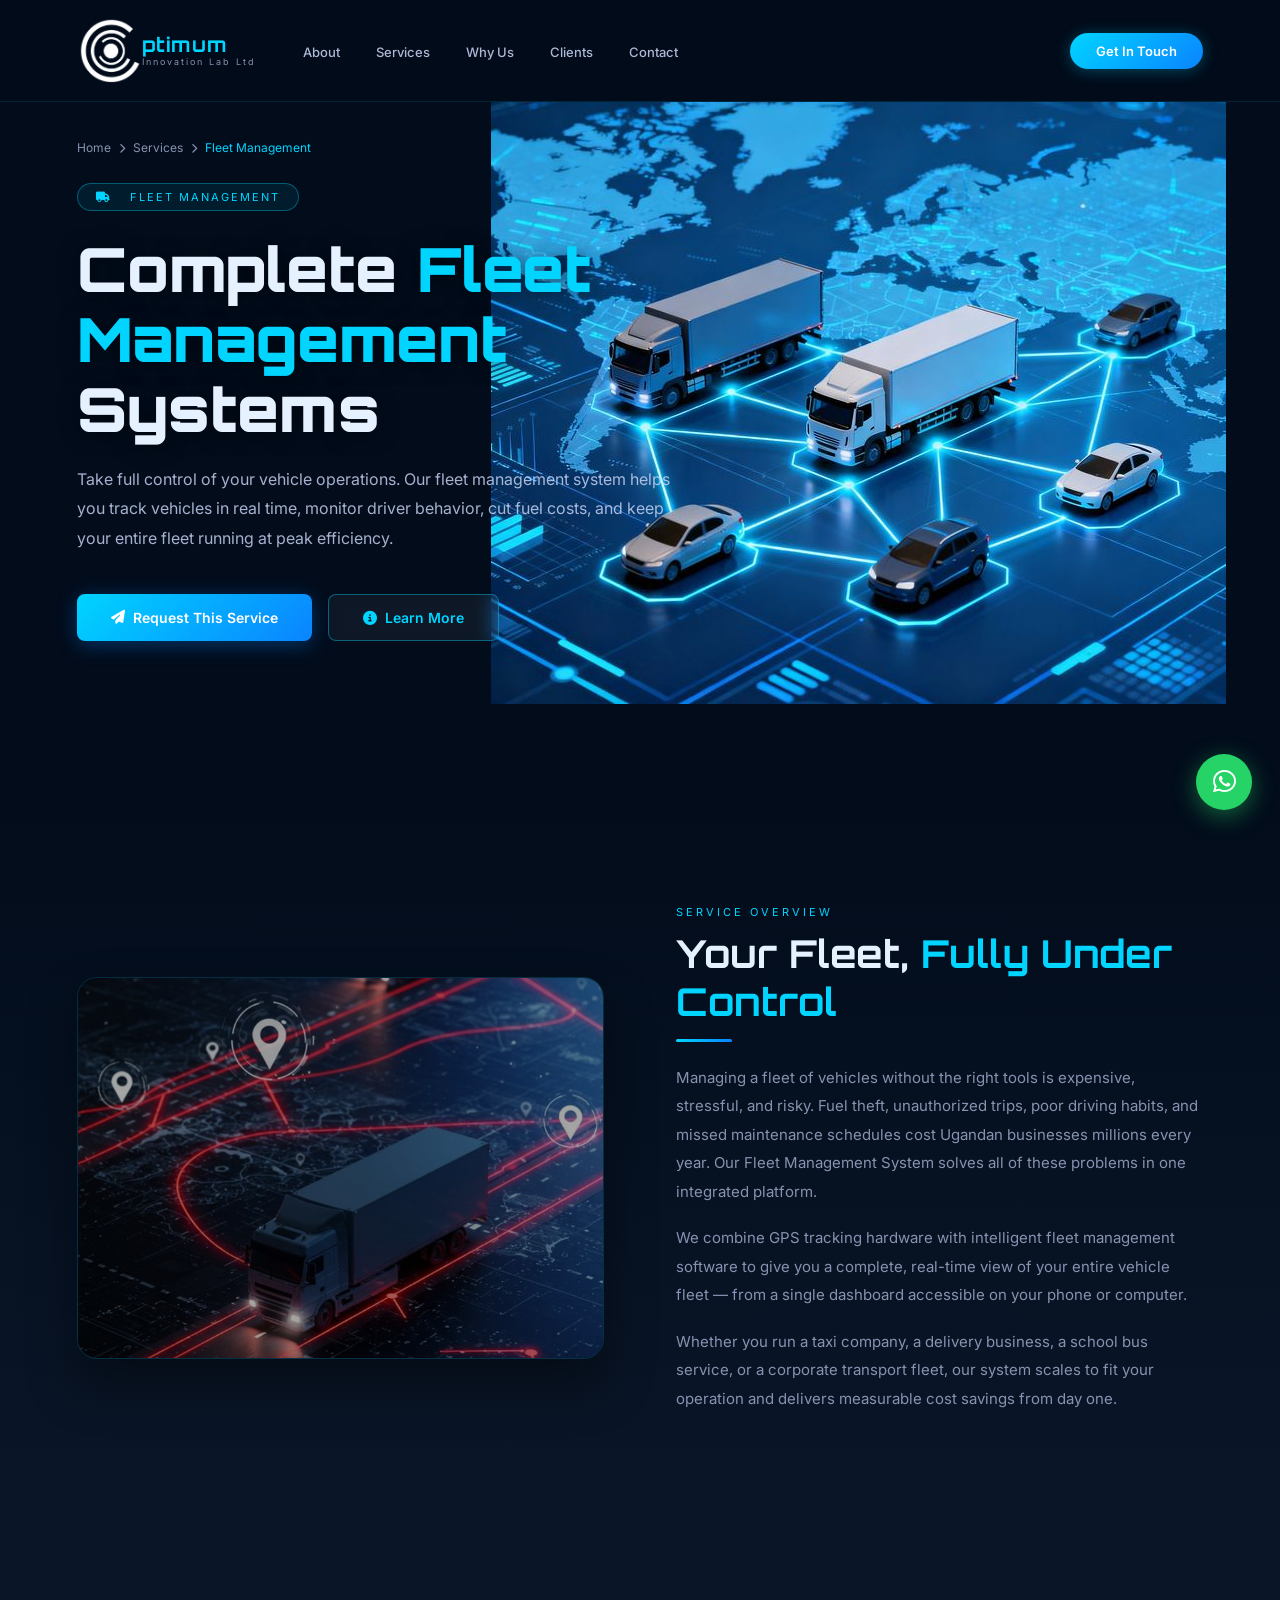
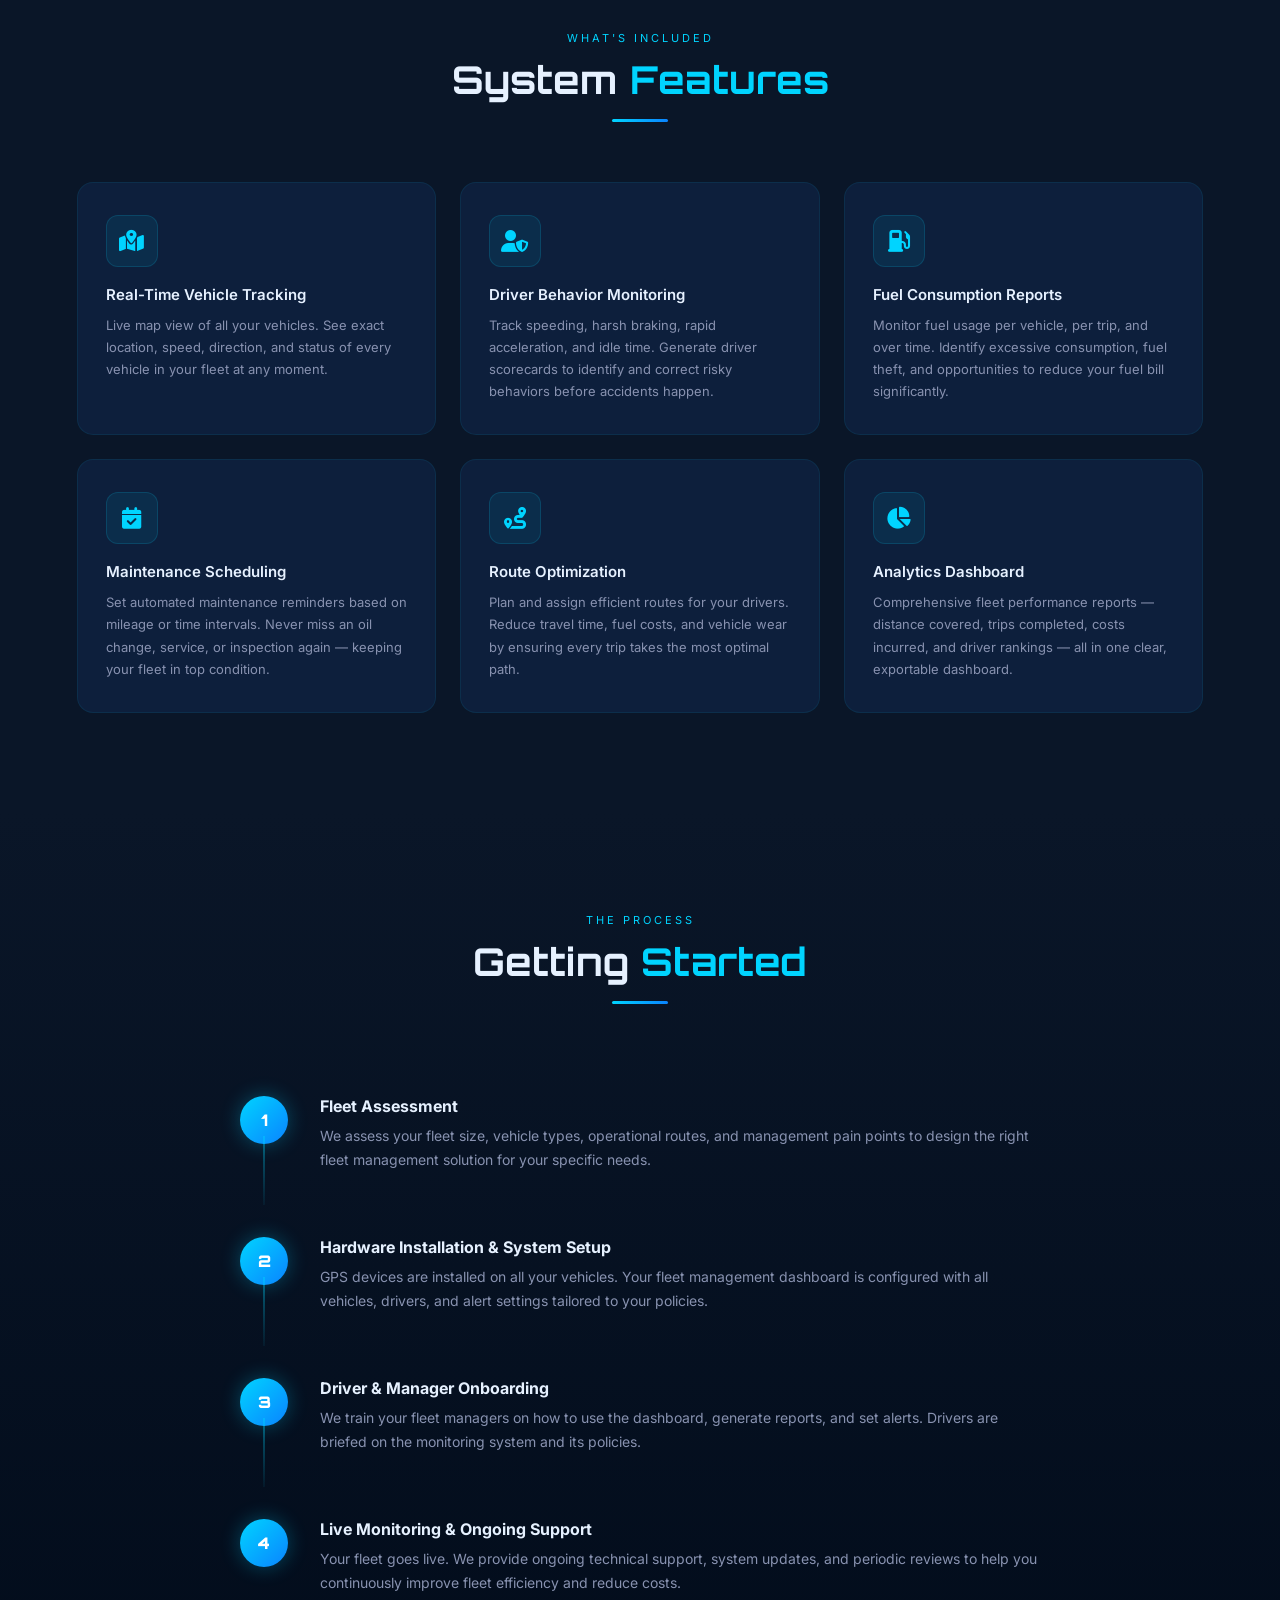
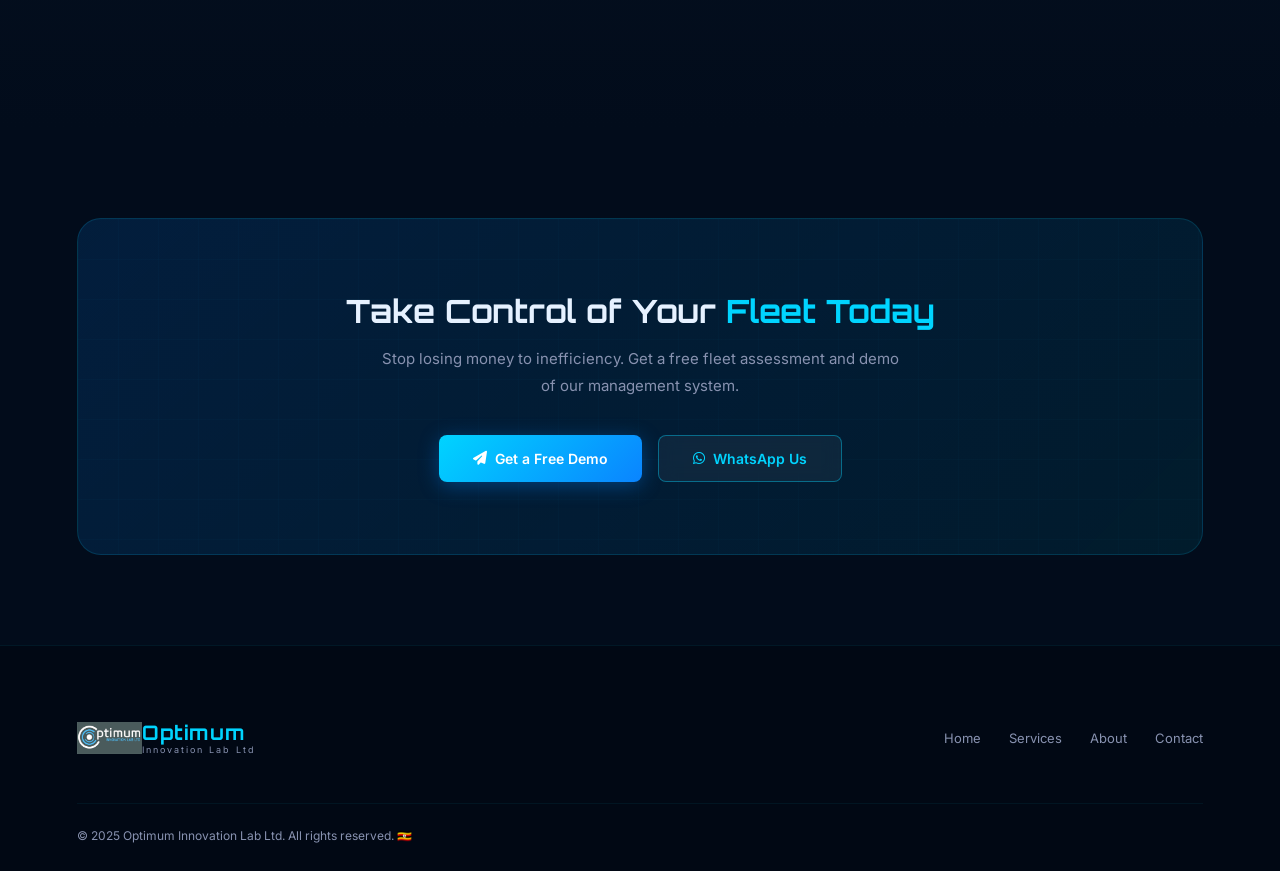
<file: fleet-management.html>
<!DOCTYPE html>
<html lang="en">
<head>
  <meta charset="UTF-8"/>
  <meta name="viewport" content="width=device-width, initial-scale=1.0"/>

  <!-- ── SEO META ── -->
  <title>Fleet Management Systems in Kampala | Optimum Innovation Lab Ltd</title>
  <meta name="description" content="Complete fleet management systems for businesses in Uganda. Real-time vehicle tracking, driver behavior monitoring, fuel reports, maintenance scheduling and route optimization in Kampala."/>
  <meta name="keywords" content="fleet management Uganda, vehicle tracking system Kampala, driver monitoring Uganda, fuel management Uganda, fleet tracking system Uganda, transport management Kampala"/>
  <meta name="author" content="Optimum Innovation Lab Ltd"/>
  <meta name="robots" content="index, follow"/>
  <link rel="canonical" href="https://www.optimuminnovationlabltd.com/fleet-management.html"/>

  <!-- ── OPEN GRAPH ── -->
  <meta property="og:type" content="website"/>
  <meta property="og:url" content="https://www.optimuminnovationlabltd.com/fleet-management.html"/>
  <meta property="og:title" content="Fleet Management Systems | Optimum Innovation Lab Ltd"/>
  <meta property="og:description" content="Complete fleet management systems in Uganda. Real-time tracking, driver monitoring, fuel reports and maintenance scheduling."/>
  <meta property="og:image" content="https://www.optimuminnovationlabltd.com/images/og-image.jpg"/>
  <meta property="og:image:width" content="1200"/>
  <meta property="og:image:height" content="630"/>
  <meta property="og:site_name" content="Optimum Innovation Lab Ltd"/>
  <meta property="og:locale" content="en_UG"/>

  <!-- ── TWITTER CARD ── -->
  <meta name="twitter:card" content="summary_large_image"/>
  <meta name="twitter:title" content="Fleet Management Systems | Optimum Innovation Lab Ltd"/>
  <meta name="twitter:description" content="Complete fleet management systems in Uganda. Real-time tracking, driver monitoring and fuel reports."/>
  <meta name="twitter:image" content="https://www.optimuminnovationlabltd.com/images/og-image.jpg"/>

  <!-- ── FAVICON ── -->
  <link rel="icon" type="image/png" href="images/favicon.png"/>
  <link rel="apple-touch-icon" href="images/favicon.png"/>

  <!-- ── FONTS & ICONS ── -->
  <link href="https://fonts.googleapis.com/css2?family=Inter:wght@300;400;500;600;700;800&family=Orbitron:wght@700;900&display=swap" rel="stylesheet"/>
  <link href="https://cdnjs.cloudflare.com/ajax/libs/font-awesome/6.5.0/css/all.min.css" rel="stylesheet"/>
  <link rel="stylesheet" href="styles.css">

</head>
<body>

<!-- NAV -->
<script src="navbar.js"></script>

<!-- HERO -->
<div class="svc-hero">
<div class="svc-hero-bg" style="background-image: url('images/fleet.jpg'); background-size: 60% cover; 
background-position: 90% center; background-repeat: no-repeat;"></div>  <div class="svc-hero-inner fade-up">
    <div class="breadcrumb">
      <a href="index.html">Home</a>
      <i class="fas fa-chevron-right"></i>
      <a href="index.html#services">Services</a>
      <i class="fas fa-chevron-right"></i>
      <span class="breadcrumb-current">Fleet Management</span>
    </div>
    <div class="svc-badge"><i class="fas fa-truck"></i> &nbsp; Fleet Management</div>
    <h1>Complete <span>Fleet Management</span><br/>Systems</h1>
    <p>Take full control of your vehicle operations. Our fleet management system helps you track vehicles in real time, monitor driver behavior, cut fuel costs, and keep your entire fleet running at peak efficiency.</p>
    <div class="hero-btns">
      <a href="index.html#contact" class="btn-primary"><i class="fas fa-paper-plane"></i>Request This Service</a>
      <a href="#overview" class="btn-outline"><i class="fas fa-info-circle"></i>Learn More</a>
    </div>
  </div>
</div>

<!-- OVERVIEW -->
<section id="overview">
  <div class="overview-grid">
    <div class="overview-img fade-up">
      <img
        src="images/Fleet Management.jpeg"
        alt="Fleet of vehicles being managed with GPS tracking system in Uganda"
        loading="lazy"
      />
    </div>
    <div class="fade-up">
      <p class="section-label">Service Overview</p>
      <h2 class="section-title">Your Fleet, <span>Fully Under Control</span></h2>
      <div class="divider"></div>
      <div class="overview-text">
        <p>Managing a fleet of vehicles without the right tools is expensive, stressful, and risky. Fuel theft, unauthorized trips, poor driving habits, and missed maintenance schedules cost Ugandan businesses millions every year. Our Fleet Management System solves all of these problems in one integrated platform.</p>
        <p>We combine GPS tracking hardware with intelligent fleet management software to give you a complete, real-time view of your entire vehicle fleet — from a single dashboard accessible on your phone or computer.</p>
        <p>Whether you run a taxi company, a delivery business, a school bus service, or a corporate transport fleet, our system scales to fit your operation and delivers measurable cost savings from day one.</p>
      </div>
    </div>
  </div>
</section>

<!-- FEATURES -->
<section id="features">
  <div class="section-header-center fade-up">
    <p class="section-label">What's Included</p>
    <h2 class="section-title">System <span>Features</span></h2>
    <div class="divider"></div>
  </div>
  <div class="features-grid">
    <div class="feature-card fade-up">
      <div class="feat-icon"><i class="fas fa-map-marked-alt"></i></div>
      <h3>Real-Time Vehicle Tracking</h3>
      <p>Live map view of all your vehicles. See exact location, speed, direction, and status of every vehicle in your fleet at any moment.</p>
    </div>
    <div class="feature-card fade-up">
      <div class="feat-icon"><i class="fas fa-user-shield"></i></div>
      <h3>Driver Behavior Monitoring</h3>
      <p>Track speeding, harsh braking, rapid acceleration, and idle time. Generate driver scorecards to identify and correct risky behaviors before accidents happen.</p>
    </div>
    <div class="feature-card fade-up">
      <div class="feat-icon"><i class="fas fa-gas-pump"></i></div>
      <h3>Fuel Consumption Reports</h3>
      <p>Monitor fuel usage per vehicle, per trip, and over time. Identify excessive consumption, fuel theft, and opportunities to reduce your fuel bill significantly.</p>
    </div>
    <div class="feature-card fade-up">
      <div class="feat-icon"><i class="fas fa-calendar-check"></i></div>
      <h3>Maintenance Scheduling</h3>
      <p>Set automated maintenance reminders based on mileage or time intervals. Never miss an oil change, service, or inspection again — keeping your fleet in top condition.</p>
    </div>
    <div class="feature-card fade-up">
      <div class="feat-icon"><i class="fas fa-route"></i></div>
      <h3>Route Optimization</h3>
      <p>Plan and assign efficient routes for your drivers. Reduce travel time, fuel costs, and vehicle wear by ensuring every trip takes the most optimal path.</p>
    </div>
    <div class="feature-card fade-up">
      <div class="feat-icon"><i class="fas fa-chart-pie"></i></div>
      <h3>Analytics Dashboard</h3>
      <p>Comprehensive fleet performance reports — distance covered, trips completed, costs incurred, and driver rankings — all in one clear, exportable dashboard.</p>
    </div>
  </div>
</section>

<!-- HOW IT WORKS -->
<section id="how">
  <div class="section-header-center fade-up">
    <p class="section-label">The Process</p>
    <h2 class="section-title">Getting <span>Started</span></h2>
    <div class="divider"></div>
  </div>
  <div class="steps">
    <div class="step fade-up">
      <div class="step-num">1</div>
      <div class="step-content">
        <h3>Fleet Assessment</h3>
        <p>We assess your fleet size, vehicle types, operational routes, and management pain points to design the right fleet management solution for your specific needs.</p>
      </div>
    </div>
    <div class="step fade-up">
      <div class="step-num">2</div>
      <div class="step-content">
        <h3>Hardware Installation & System Setup</h3>
        <p>GPS devices are installed on all your vehicles. Your fleet management dashboard is configured with all vehicles, drivers, and alert settings tailored to your policies.</p>
      </div>
    </div>
    <div class="step fade-up">
      <div class="step-num">3</div>
      <div class="step-content">
        <h3>Driver & Manager Onboarding</h3>
        <p>We train your fleet managers on how to use the dashboard, generate reports, and set alerts. Drivers are briefed on the monitoring system and its policies.</p>
      </div>
    </div>
    <div class="step fade-up">
      <div class="step-num">4</div>
      <div class="step-content">
        <h3>Live Monitoring & Ongoing Support</h3>
        <p>Your fleet goes live. We provide ongoing technical support, system updates, and periodic reviews to help you continuously improve fleet efficiency and reduce costs.</p>
      </div>
    </div>
  </div>
</section>

<!-- CTA -->
<section id="cta-section">
  <div class="cta-banner fade-up">
    <h2>Take Control of Your <span>Fleet Today</span></h2>
    <p>Stop losing money to inefficiency. Get a free fleet assessment and demo of our management system.</p>
    <div class="cta-btns">
      <a href="index.html#contact" class="btn-primary"><i class="fas fa-paper-plane"></i>Get a Free Demo</a>
      <a href="https://wa.me/256702868476?text=Hello%2C%20I%20need%20a%20Fleet%20Management%20system." class="btn-outline" target="_blank" rel="noopener"><i class="fab fa-whatsapp"></i>WhatsApp Us</a>
    </div>
  </div>
</section>

<!-- FOOTER -->
<footer>
  <div class="footer-inner">
    <a href="index.html" class="logo">
      <img
        class="logo-img"
        src="images/web logo-01.jpg.jpeg"
        alt="Optimum Innovation Lab Ltd"
        onerror="this.style.display='none'; this.nextElementSibling.style.display='flex';"
      />
      <div class="logo-icon">O</div>
      <div class="logo-text">
        <span class="logo-name">Optimum</span>
        <span class="logo-sub">Innovation Lab Ltd</span>
      </div>
    </a>
    <div class="footer-links">
      <a href="index.html">Home</a>
      <a href="index.html#services">Services</a>
      <a href="index.html#about">About</a>
      <a href="index.html#contact">Contact</a>
    </div>
  </div>
  <div class="footer-bottom">
    <p>© 2025 Optimum Innovation Lab Ltd. All rights reserved. 🇺🇬</p>
  </div>
</footer>

<!-- WHATSAPP -->
<a href="https://wa.me/256702868476?text=Hello%20Optimum%20Innovation%20Lab%2C%20I%20would%20like%20to%20enquire%20about%20Fleet%20Management%20services."
   class="whatsapp-btn" target="_blank" rel="noopener" aria-label="Chat on WhatsApp">
  <i class="fab fa-whatsapp"></i>
</a>

<!-- SCROLL TOP -->
<button class="scroll-top" id="scrollTop" onclick="window.scrollTo({top:0,behavior:'smooth'})" aria-label="Scroll to top">
  <i class="fas fa-chevron-up"></i>
</button>

<script>

  /* ── FADE ANIMATION ── */
  const observer = new IntersectionObserver(entries => {
    entries.forEach(e => { if (e.isIntersecting) e.target.classList.add('visible'); });
  }, { threshold: 0.08 });
  document.querySelectorAll('.fade-up').forEach(el => observer.observe(el));

  /* ── SCROLL TOP ── */
  window.addEventListener('scroll', () => {
    const scrollTop = document.getElementById('scrollTop');
    if (scrollTop) scrollTop.classList.toggle('show', window.scrollY > 400);
  });

</script>
</body>
</html>
</file>
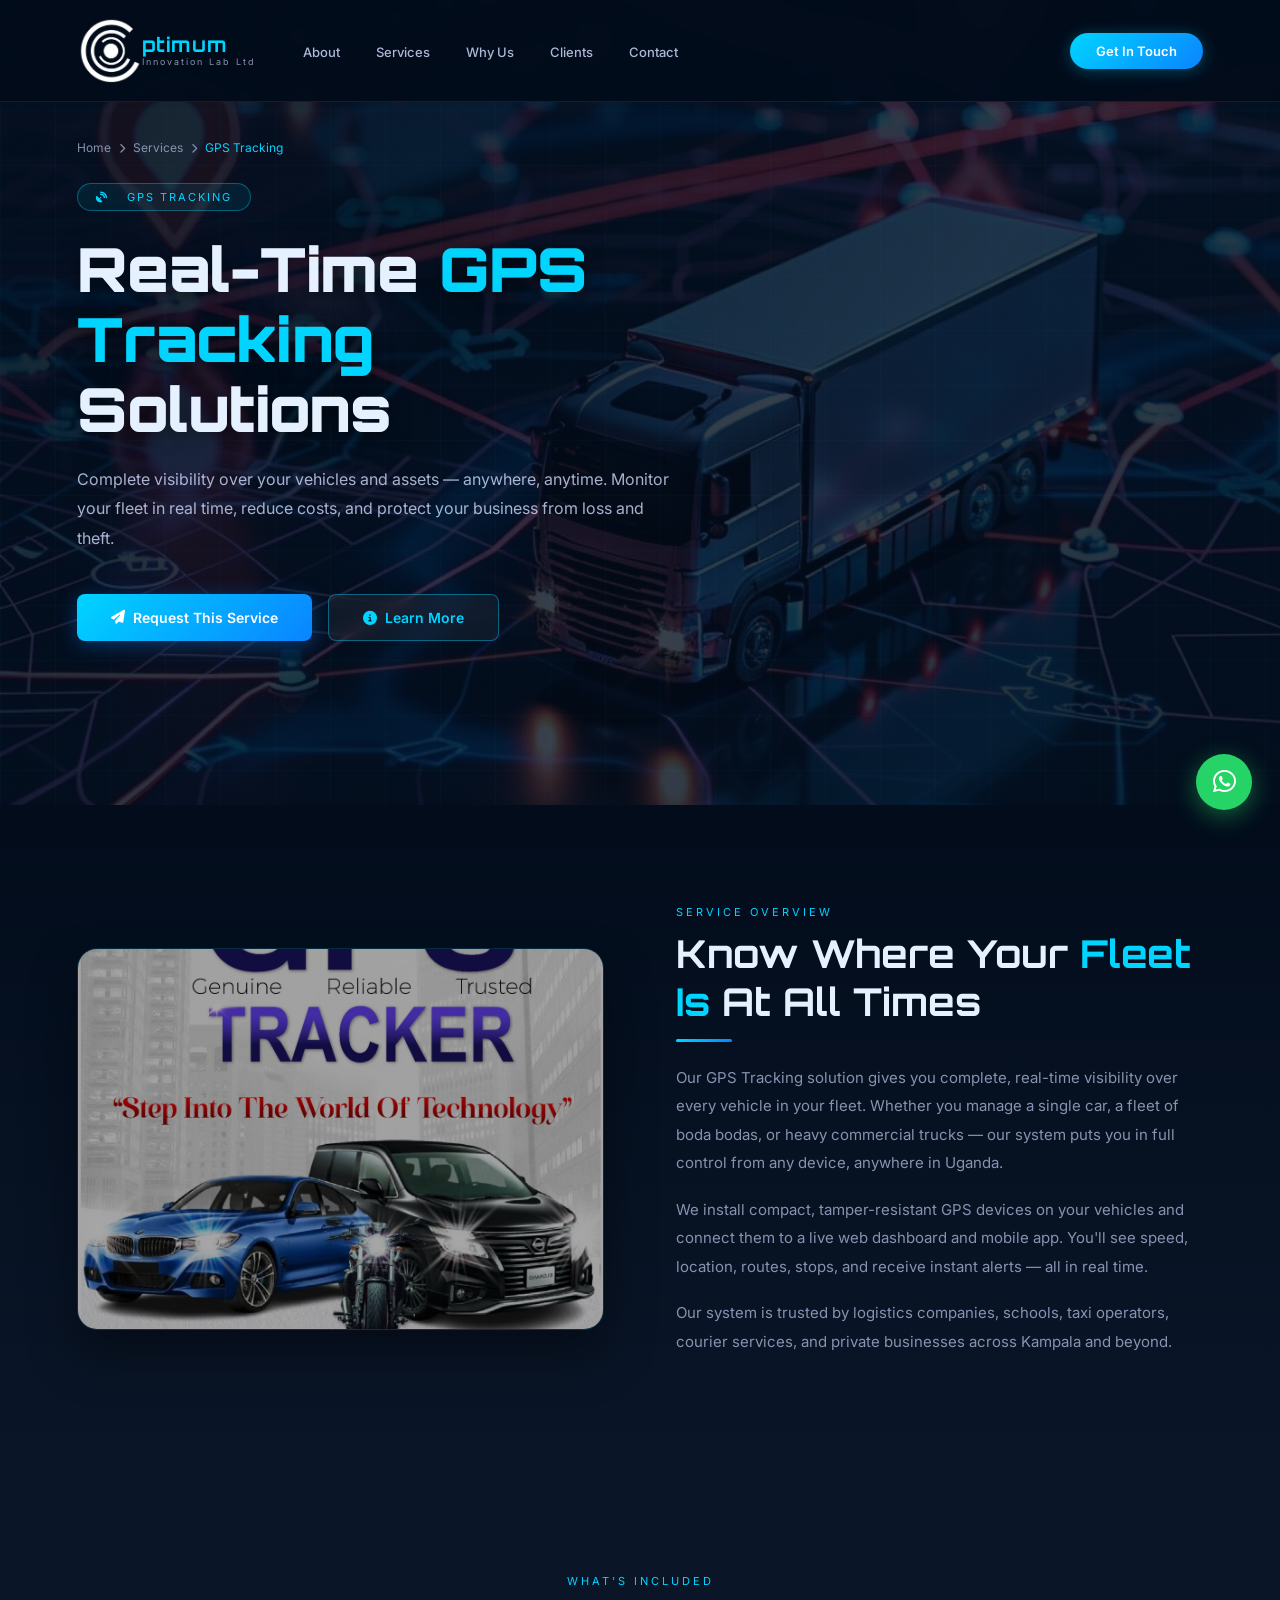
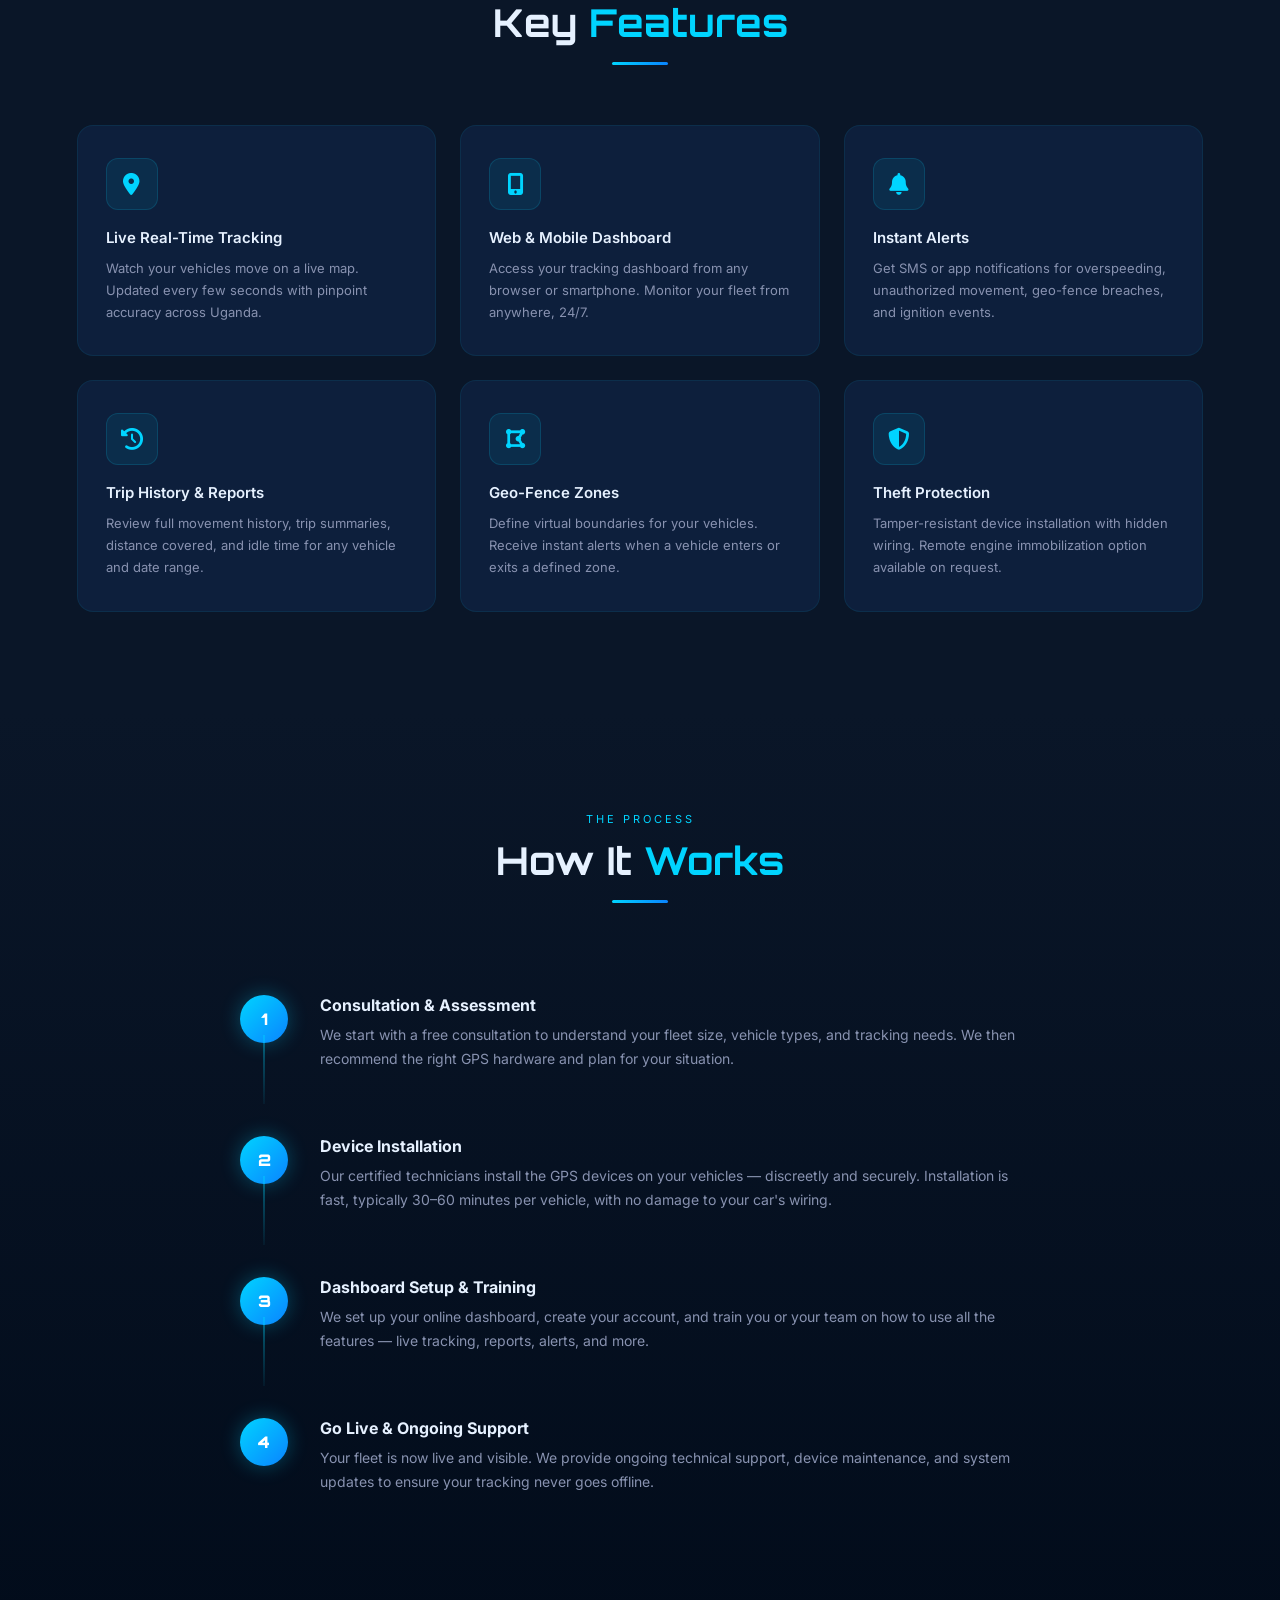
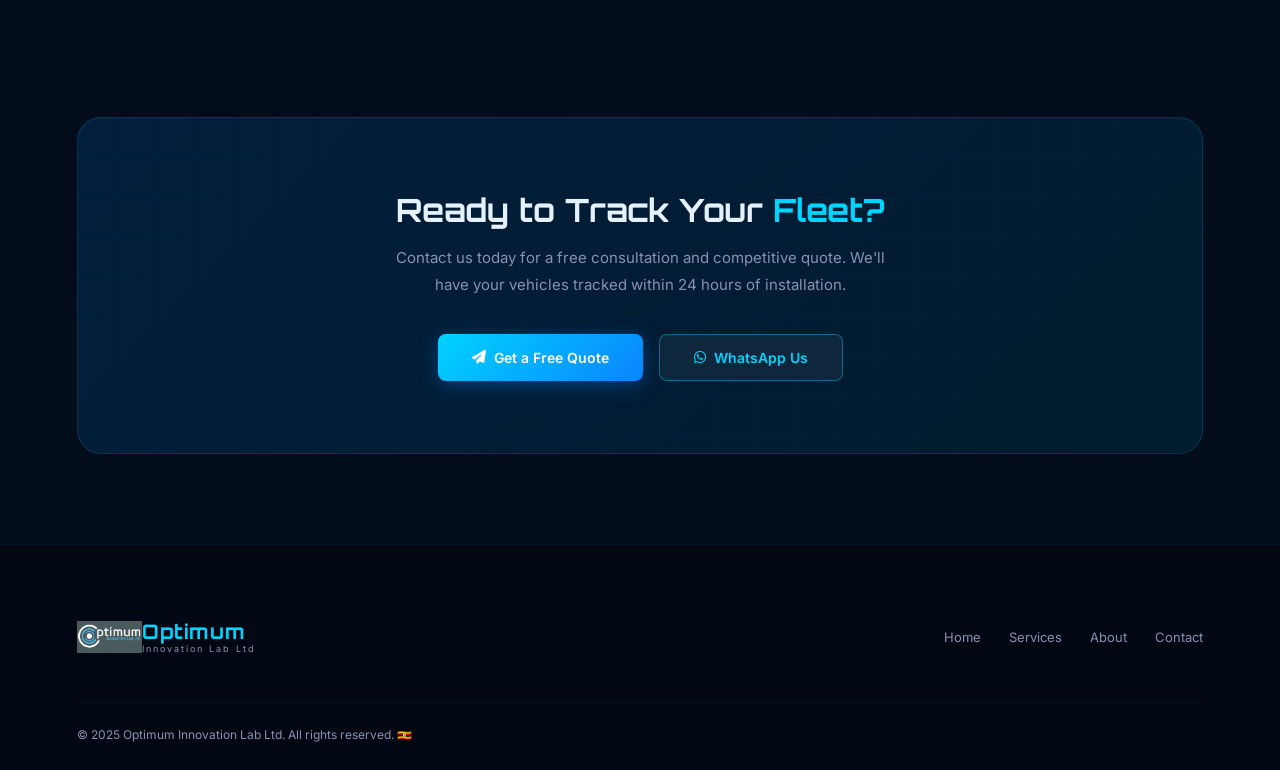
<file: gps-tracking.html>
<!DOCTYPE html>
<html lang="en">
<head>
  <meta charset="UTF-8"/>
  <meta name="viewport" content="width=device-width, initial-scale=1.0"/>

  <!-- ── SEO META ── -->
  <title>GPS Tracking Solutions in Kampala | Optimum Innovation Lab Ltd</title>
  <meta name="description" content="Real-time GPS tracking solutions for vehicles, fleets, and motorbikes in Uganda. Monitor your fleet anywhere, anytime with Optimum Innovation Lab Ltd."/>
  <meta name="keywords" content="GPS tracking Uganda, vehicle tracking Kampala, fleet tracking Uganda, GPS tracker Uganda, real-time tracking Uganda"/>
  <meta name="author" content="Optimum Innovation Lab Ltd"/>
  <meta name="robots" content="index, follow"/>
  <link rel="canonical" href="https://www.optimuminnovationlabltd.com/gps-tracking.html"/>

  <!-- ── OPEN GRAPH ── -->
  <meta property="og:type" content="website"/>
  <meta property="og:url" content="https://www.optimuminnovationlabltd.com/gps-tracking.html"/>
  <meta property="og:title" content="GPS Tracking Solutions in Uganda | Optimum Innovation Lab Ltd"/>
  <meta property="og:description" content="Real-time GPS tracking for vehicles and fleets across Uganda. Track anywhere, anytime with live dashboards and instant alerts."/>
  <meta property="og:image" content="https://www.optimuminnovationlabltd.com/images/og-image.jpg"/>
  <meta property="og:site_name" content="Optimum Innovation Lab Ltd"/>
  <meta property="og:locale" content="en_UG"/>

  <!-- ── TWITTER CARD ── -->
  <meta name="twitter:card" content="summary_large_image"/>
  <meta name="twitter:title" content="GPS Tracking Solutions | Optimum Innovation Lab Ltd"/>
  <meta name="twitter:description" content="Real-time GPS tracking for vehicles and fleets across Uganda."/>
  <meta name="twitter:image" content="https://www.optimuminnovationlabltd.com/images/og-image.jpg"/>

  <!-- ── FAVICON ── -->
  <link rel="icon" type="image/png" href="images/favicon.png"/>
  <link rel="apple-touch-icon" href="images/favicon.png"/>
  <link rel="stylesheet" href="styles.css">

  <!-- ── FONTS & ICONS ── -->
  <link href="https://fonts.googleapis.com/css2?family=Inter:wght@300;400;500;600;700;800&family=Orbitron:wght@700;900&display=swap" rel="stylesheet"/>
  <link href="https://cdnjs.cloudflare.com/ajax/libs/font-awesome/6.5.0/css/all.min.css" rel="stylesheet"/>


</head>
<body>

<!-- NAV -->
<script src="navbar.js"></script>

<!-- MOBILE MENU -->
<div class="overlay" id="overlay" onclick="toggleMobileMenu()"></div>
<div class="mobile-menu" id="mobileMenu">
  <a href="index.html" onclick="toggleMobileMenu()">Home</a>
  <a href="index.html#services" onclick="toggleMobileMenu()">All Services</a>
  <a href="index.html#about" onclick="toggleMobileMenu()">About</a>
  <a href="index.html#contact" onclick="toggleMobileMenu()">Contact</a>
  <a href="index.html#contact" class="btn-primary" onclick="toggleMobileMenu()">Get In Touch</a>
</div>

<!-- HERO -->
<div class="svc-hero">
  <div class="svc-hero-bg" style="background-image: url('images/gps1.jpg');
  background-size: cover; 
 background-position: center;
  background-repeat: no-repeat;">

  </div>
  <div class="svc-hero-overlay"></div>
  <div class="svc-hero-inner fade-up">
    <div class="breadcrumb">
      <a href="index.html">Home</a>
      <i class="fas fa-chevron-right"></i>
      <a href="index.html#services">Services</a>
      <i class="fas fa-chevron-right"></i>
      <span class="breadcrumb-current">GPS Tracking</span>
    </div>
    <div class="svc-badge">
      <i class="fas fa-satellite-dish"></i> &nbsp; GPS Tracking
    </div>
    <h1>Real-Time <span>GPS Tracking</span><br/>Solutions</h1>
    <p>Complete visibility over your vehicles and assets — anywhere, anytime. Monitor your fleet in real time, reduce costs, and protect your business from loss and theft.</p>
    <div class="hero-btns">
      <a href="index.html#contact" class="btn-primary"><i class="fas fa-paper-plane"></i>Request This Service</a>
      <a href="#overview" class="btn-outline"><i class="fas fa-info-circle"></i>Learn More</a>
    </div>
  </div>
</div>

<!-- OVERVIEW -->
<section id="overview">
  <div class="overview-grid">
    <div class="overview-img fade-up">
      <img src="images/00.jpeg" alt="GPS Tracking dashboard showing vehicle locations in Uganda" loading="lazy"/>
    </div>
    <div class="fade-up">
      <p class="section-label">Service Overview</p>
      <h2 class="section-title">Know Where Your <span>Fleet Is</span> At All Times</h2>
      <div class="divider"></div>
      <div class="overview-text">
        <p>Our GPS Tracking solution gives you complete, real-time visibility over every vehicle in your fleet. Whether you manage a single car, a fleet of boda bodas, or heavy commercial trucks — our system puts you in full control from any device, anywhere in Uganda.</p>
        <p>We install compact, tamper-resistant GPS devices on your vehicles and connect them to a live web dashboard and mobile app. You'll see speed, location, routes, stops, and receive instant alerts — all in real time.</p>
        <p>Our system is trusted by logistics companies, schools, taxi operators, courier services, and private businesses across Kampala and beyond.</p>
      </div>
    </div>
  </div>
</section>

<!-- FEATURES -->
<section id="features">
  <div class="section-header-center fade-up">
    <p class="section-label">What's Included</p>
    <h2 class="section-title">Key <span>Features</span></h2>
    <div class="divider"></div>
  </div>
  <div class="features-grid">
    <div class="feature-card fade-up">
      <div class="feat-icon"><i class="fas fa-map-marker-alt"></i></div>
      <h3>Live Real-Time Tracking</h3>
      <p>Watch your vehicles move on a live map. Updated every few seconds with pinpoint accuracy across Uganda.</p>
    </div>
    <div class="feature-card fade-up">
      <div class="feat-icon"><i class="fas fa-mobile-alt"></i></div>
      <h3>Web & Mobile Dashboard</h3>
      <p>Access your tracking dashboard from any browser or smartphone. Monitor your fleet from anywhere, 24/7.</p>
    </div>
    <div class="feature-card fade-up">
      <div class="feat-icon"><i class="fas fa-bell"></i></div>
      <h3>Instant Alerts</h3>
      <p>Get SMS or app notifications for overspeeding, unauthorized movement, geo-fence breaches, and ignition events.</p>
    </div>
    <div class="feature-card fade-up">
      <div class="feat-icon"><i class="fas fa-history"></i></div>
      <h3>Trip History & Reports</h3>
      <p>Review full movement history, trip summaries, distance covered, and idle time for any vehicle and date range.</p>
    </div>
    <div class="feature-card fade-up">
      <div class="feat-icon"><i class="fas fa-draw-polygon"></i></div>
      <h3>Geo-Fence Zones</h3>
      <p>Define virtual boundaries for your vehicles. Receive instant alerts when a vehicle enters or exits a defined zone.</p>
    </div>
    <div class="feature-card fade-up">
      <div class="feat-icon"><i class="fas fa-shield-alt"></i></div>
      <h3>Theft Protection</h3>
      <p>Tamper-resistant device installation with hidden wiring. Remote engine immobilization option available on request.</p>
    </div>
  </div>
</section>

<!-- HOW IT WORKS -->
<section id="how">
  <div class="section-header-center fade-up">
    <p class="section-label">The Process</p>
    <h2 class="section-title">How It <span>Works</span></h2>
    <div class="divider"></div>
  </div>
  <div class="steps">
    <div class="step fade-up">
      <div class="step-num">1</div>
      <div class="step-content">
        <h3>Consultation & Assessment</h3>
        <p>We start with a free consultation to understand your fleet size, vehicle types, and tracking needs. We then recommend the right GPS hardware and plan for your situation.</p>
      </div>
    </div>
    <div class="step fade-up">
      <div class="step-num">2</div>
      <div class="step-content">
        <h3>Device Installation</h3>
        <p>Our certified technicians install the GPS devices on your vehicles — discreetly and securely. Installation is fast, typically 30–60 minutes per vehicle, with no damage to your car's wiring.</p>
      </div>
    </div>
    <div class="step fade-up">
      <div class="step-num">3</div>
      <div class="step-content">
        <h3>Dashboard Setup & Training</h3>
        <p>We set up your online dashboard, create your account, and train you or your team on how to use all the features — live tracking, reports, alerts, and more.</p>
      </div>
    </div>
    <div class="step fade-up">
      <div class="step-num">4</div>
      <div class="step-content">
        <h3>Go Live & Ongoing Support</h3>
        <p>Your fleet is now live and visible. We provide ongoing technical support, device maintenance, and system updates to ensure your tracking never goes offline.</p>
      </div>
    </div>
  </div>
</section>

<!-- CTA -->
<section id="cta-section">
  <div class="cta-banner fade-up">
    <h2>Ready to Track Your <span>Fleet?</span></h2>
    <p>Contact us today for a free consultation and competitive quote. We'll have your vehicles tracked within 24 hours of installation.</p>
    <div class="cta-btns">
      <a href="index.html#contact" class="btn-primary"><i class="fas fa-paper-plane"></i>Get a Free Quote</a>
      <a href="https://wa.me/256702868476?text=Hello%2C%20I%20am%20interested%20in%20GPS%20Tracking%20services." class="btn-outline" target="_blank" rel="noopener"><i class="fab fa-whatsapp"></i>WhatsApp Us</a>
    </div>
  </div>
</section>

<!-- FOOTER -->
<footer>
  <div class="footer-inner">
    <a href="index.html" class="logo">
      <img
        class="logo-img"
        src="images/web logo-01.jpg.jpeg"
        alt="Optimum Innovation Lab Ltd"
        onerror="this.style.display='none'; this.nextElementSibling.style.display='flex';"
      />
      <div class="logo-icon">O</div>
      <div class="logo-text">
        <span class="logo-name">Optimum</span>
        <span class="logo-sub">Innovation Lab Ltd</span>
      </div>
    </a>
    <div class="footer-links">
      <a href="index.html">Home</a>
      <a href="index.html#services">Services</a>
      <a href="index.html#about">About</a>
      <a href="index.html#contact">Contact</a>
    </div>
  </div>
  <div class="footer-bottom">
    <p>© 2025 Optimum Innovation Lab Ltd. All rights reserved. 🇺🇬</p>
  </div>
</footer>

<!-- WHATSAPP -->
<a href="https://wa.me/256702868476?text=Hello%20Optimum%20Innovation%20Lab%2C%20I%20would%20like%20to%20enquire%20about%20GPS%20Tracking."
   class="whatsapp-btn" target="_blank" rel="noopener" aria-label="Chat on WhatsApp">
  <i class="fab fa-whatsapp"></i>
</a>

<!-- SCROLL TOP -->
<button class="scroll-top" id="scrollTop" onclick="window.scrollTo({top:0,behavior:'smooth'})" aria-label="Scroll to top">
  <i class="fas fa-chevron-up"></i>
</button>

<script>

  /* ── FADE ANIMATION ── */
  const observer = new IntersectionObserver(entries => {
    entries.forEach(e => { if (e.isIntersecting) e.target.classList.add('visible'); });
  }, { threshold: 0.08 });
  document.querySelectorAll('.fade-up').forEach(el => observer.observe(el));

  /* ── NAV SCROLL ── */
  window.addEventListener('scroll', () => {
    document.getElementById('navbar').classList.toggle('scrolled', window.scrollY > 60);
    document.getElementById('scrollTop').classList.toggle('show', window.scrollY > 400);
  });

  /* ── MOBILE MENU ── */
  function toggleMobileMenu() {
    document.getElementById('mobileMenu').classList.toggle('open');
    document.getElementById('overlay').classList.toggle('open');
  }

</script>
</body>
</html>
</file>
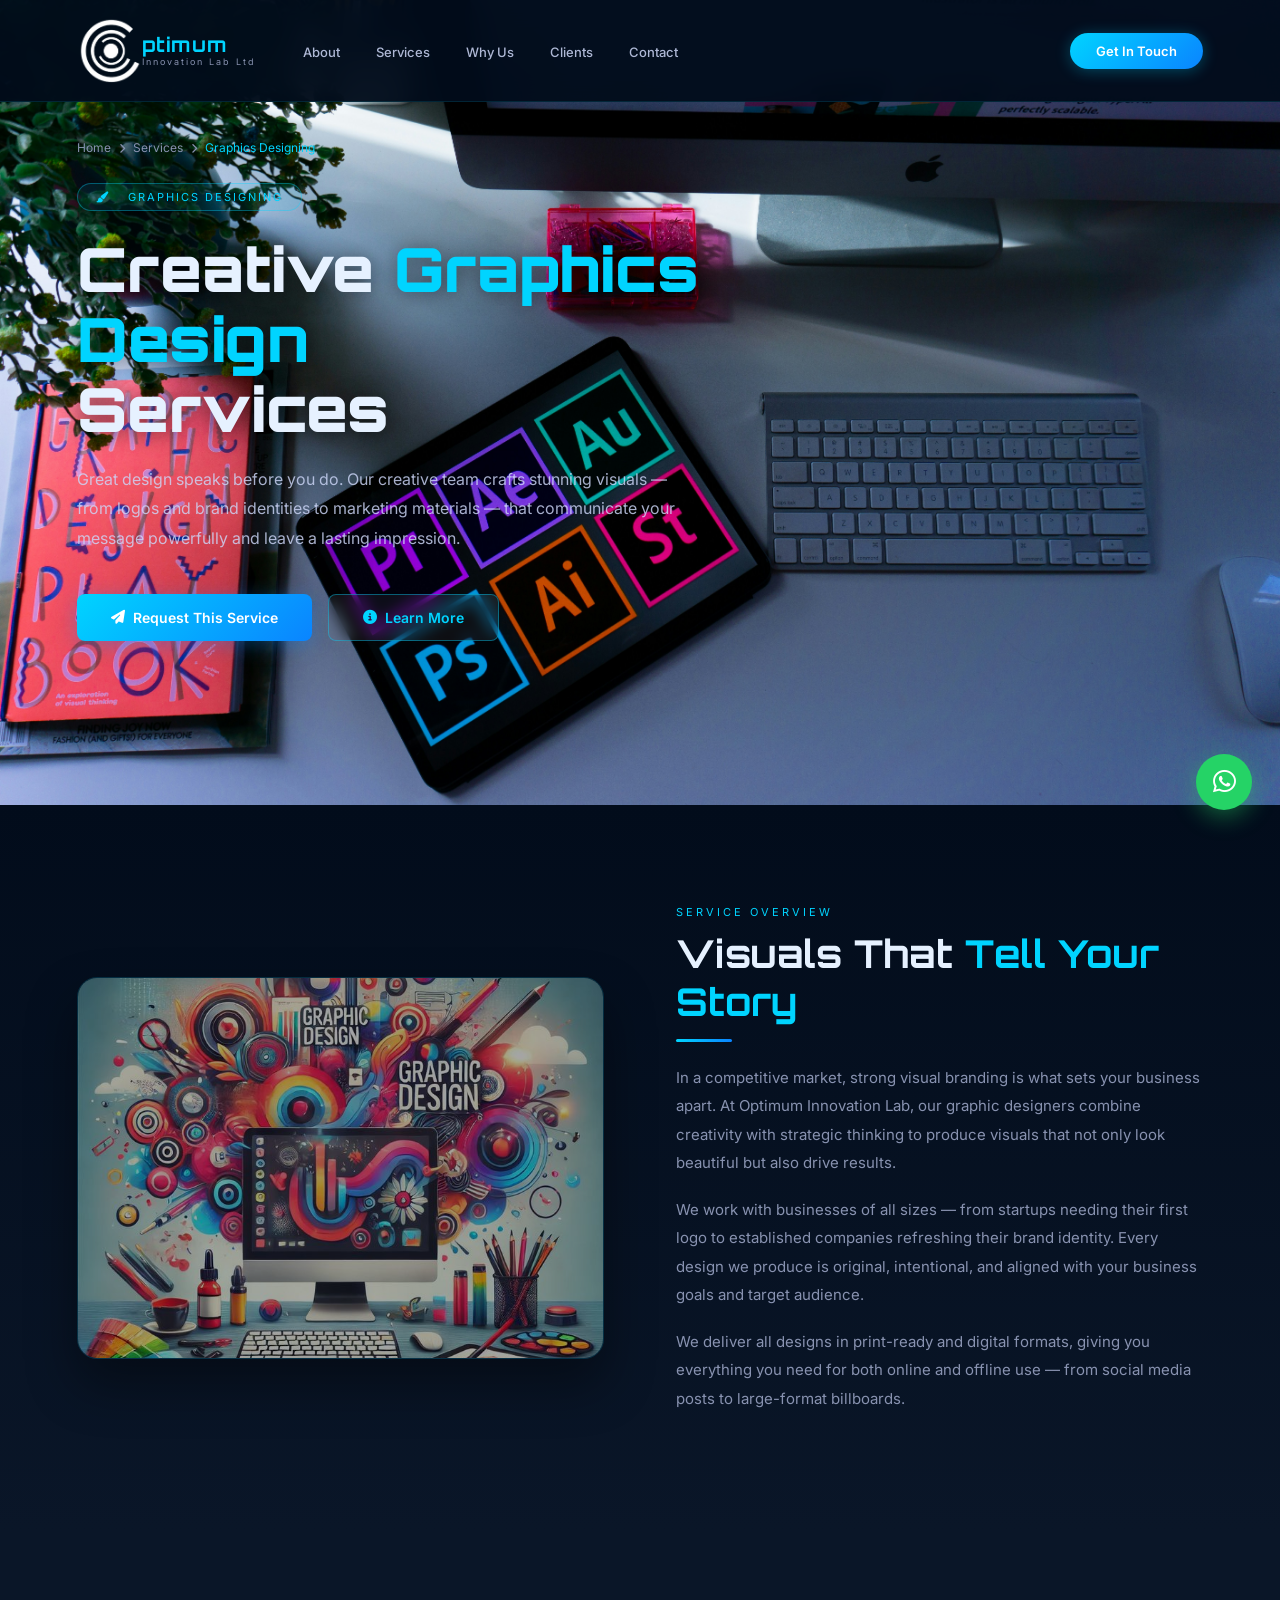
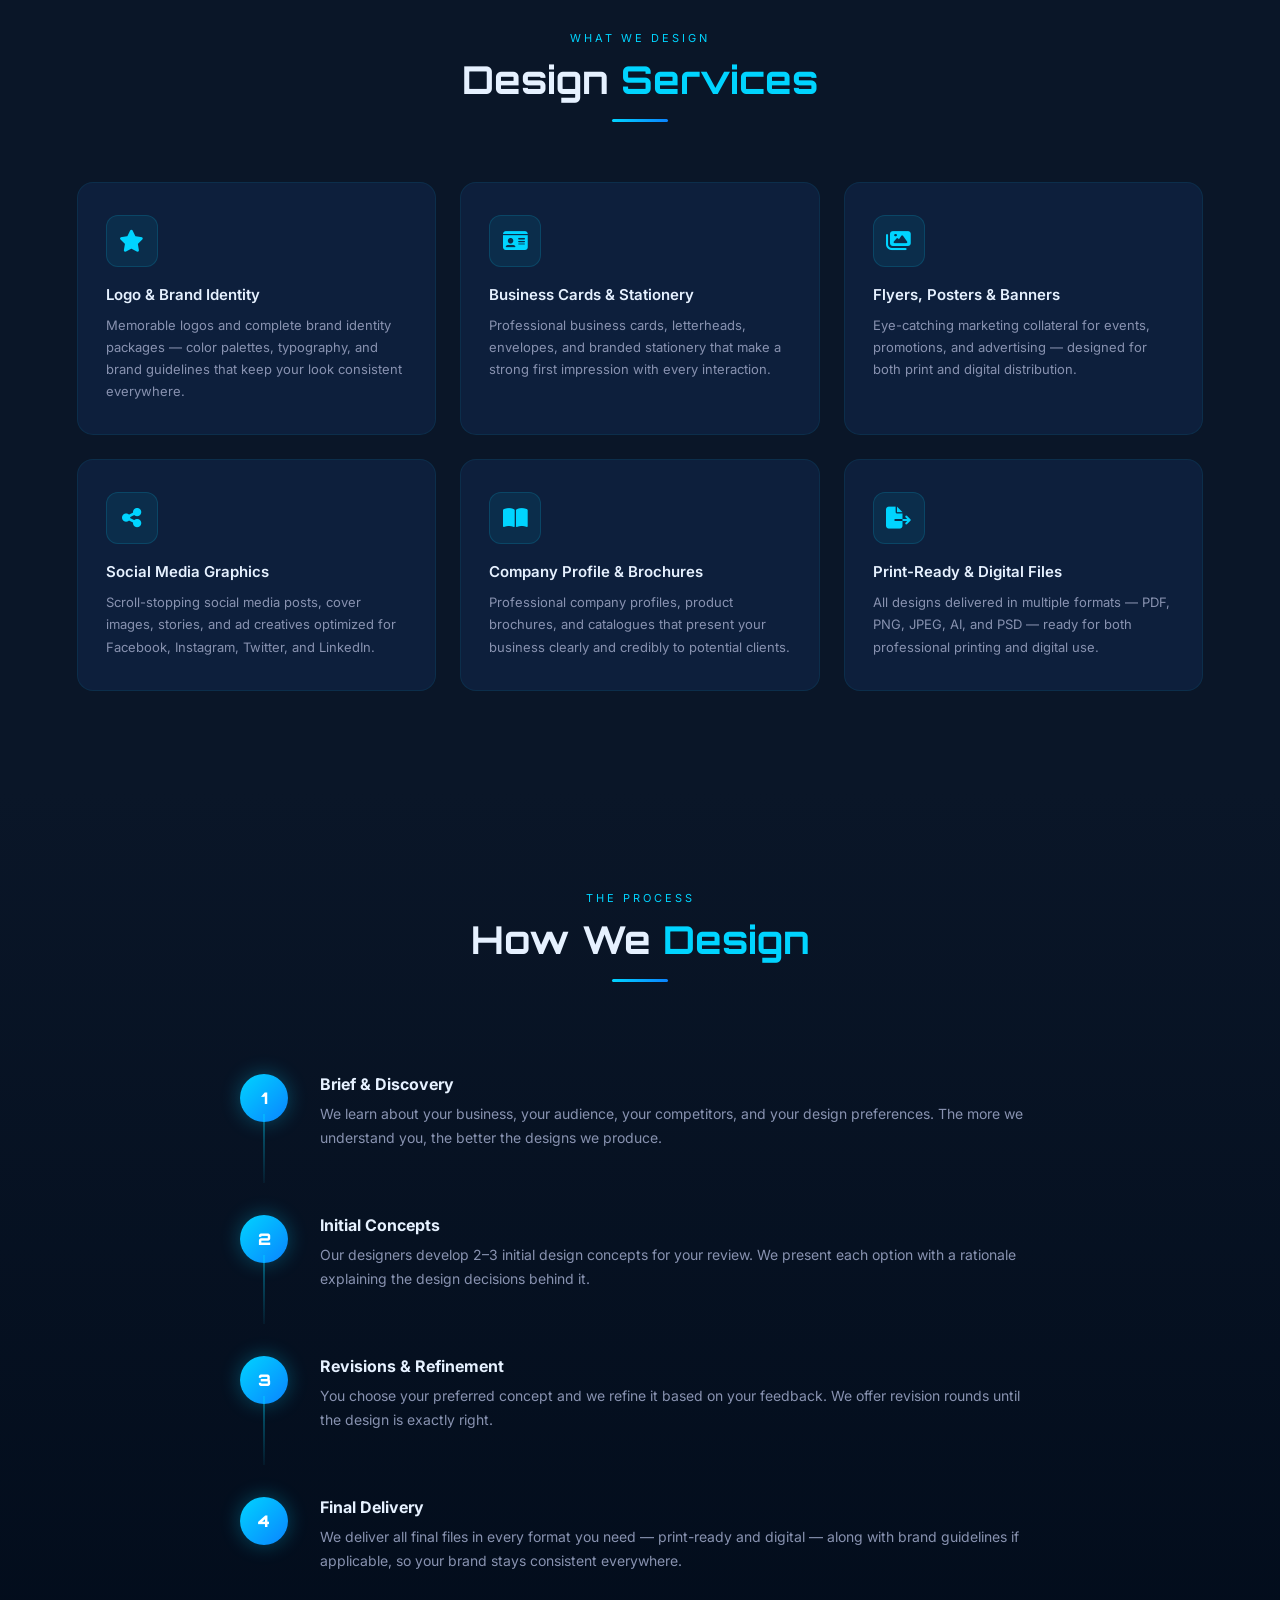
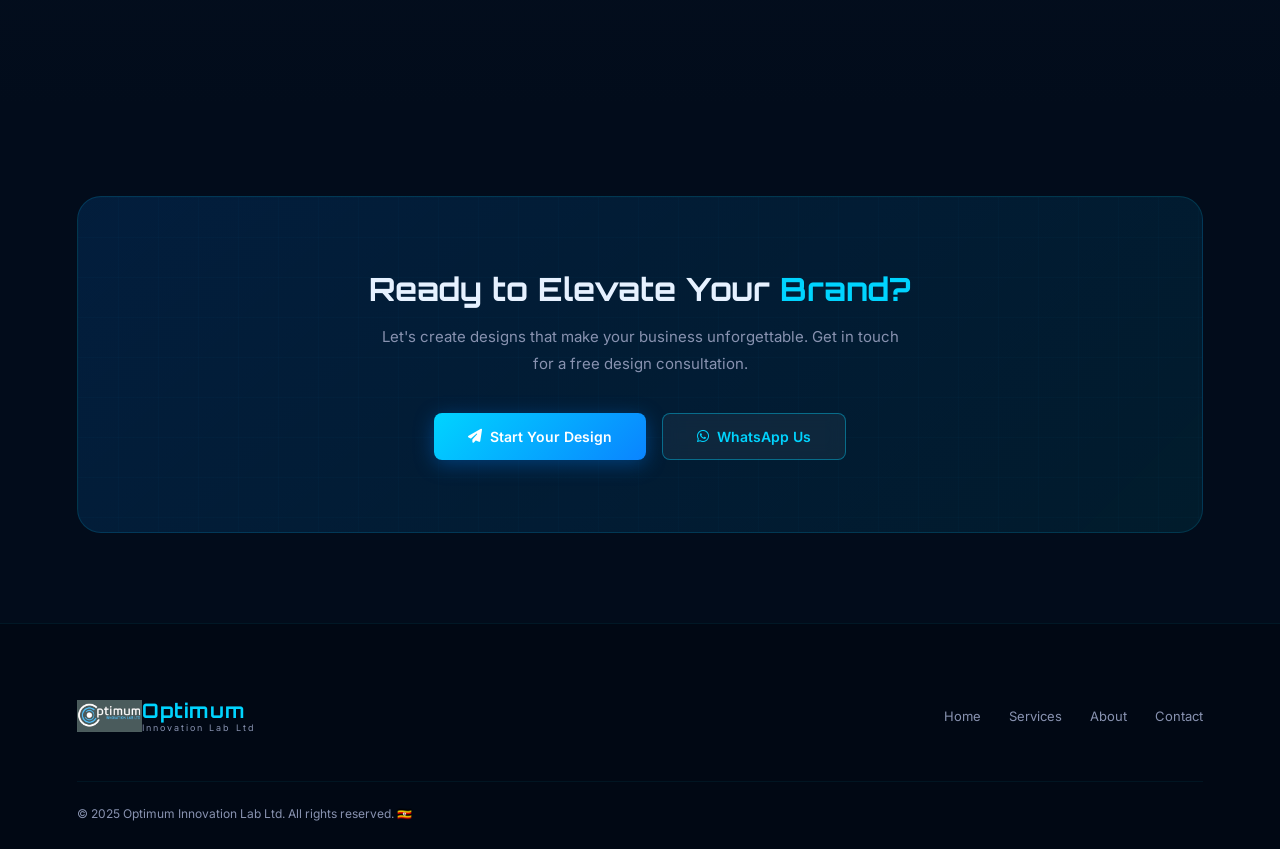
<file: graphics-design.html>
<!DOCTYPE html>
<html lang="en">
<head>
  <meta charset="UTF-8"/>
  <meta name="viewport" content="width=device-width, initial-scale=1.0"/>

  <!-- ── SEO META ── -->
  <title>Graphics Design Services in Kampala | Optimum Innovation Lab Ltd</title>
  <meta name="description" content="Professional graphics design services in Uganda. Logo design, brand identity, flyers, social media graphics, company profiles and print-ready files for businesses in Kampala."/>
  <meta name="keywords" content="graphics design Uganda, logo design Kampala, brand identity Uganda, flyer design Uganda, social media graphics Uganda, branding Uganda"/>
  <meta name="author" content="Optimum Innovation Lab Ltd"/>
  <meta name="robots" content="index, follow"/>
  <link rel="canonical" href="https://www.optimuminnovationlabltd.com/graphics-design.html"/>

  <!-- ── OPEN GRAPH ── -->
  <meta property="og:type" content="website"/>
  <meta property="og:url" content="https://www.optimuminnovationlabltd.com/graphics-design.html"/>
  <meta property="og:title" content="Graphics Design Services | Optimum Innovation Lab Ltd"/>
  <meta property="og:description" content="Professional graphics design in Uganda. Logos, brand identities, flyers, social media graphics and more for businesses in Kampala."/>
  <meta property="og:image" content="https://www.optimuminnovationlabltd.com/images/og-image.jpg"/>
  <meta property="og:image:width" content="1200"/>
  <meta property="og:image:height" content="630"/>
  <meta property="og:site_name" content="Optimum Innovation Lab Ltd"/>
  <meta property="og:locale" content="en_UG"/>

  <!-- ── TWITTER CARD ── -->
  <meta name="twitter:card" content="summary_large_image"/>
  <meta name="twitter:title" content="Graphics Design Services | Optimum Innovation Lab Ltd"/>
  <meta name="twitter:description" content="Professional graphics design in Uganda. Logos, brand identities, flyers and social media graphics."/>
  <meta name="twitter:image" content="https://www.optimuminnovationlabltd.com/images/og-image.jpg"/>

  <!-- ── FAVICON ── -->
  <link rel="icon" type="image/png" href="images/favicon.png"/>
  <link rel="apple-touch-icon" href="images/favicon.png"/>

  <!-- ── FONTS & ICONS ── -->
  <link href="https://fonts.googleapis.com/css2?family=Inter:wght@300;400;500;600;700;800&family=Orbitron:wght@700;900&display=swap" rel="stylesheet"/>
  <link href="https://cdnjs.cloudflare.com/ajax/libs/font-awesome/6.5.0/css/all.min.css" rel="stylesheet"/>
  <link rel="stylesheet" href="styles.css">
  
</head>
<body>

<!-- NAV -->
<script src="navbar.js"></script>

<!-- HERO -->
<div class="svc-hero">
<div class="svc-hero-bg" style="background-image: url('images/graphic.jpg'); background-size: cover; background-position: center; background-repeat: no-repeat;"></div>  <div class="svc-hero-inner fade-up">
    <div class="breadcrumb">
      <a href="index.html">Home</a>
      <i class="fas fa-chevron-right"></i>
      <a href="index.html#services">Services</a>
      <i class="fas fa-chevron-right"></i>
      <span class="breadcrumb-current">Graphics Designing</span>
    </div>
    <div class="svc-badge"><i class="fas fa-paint-brush"></i> &nbsp; Graphics Designing</div>
    <h1>Creative <span>Graphics Design</span><br/>Services</h1>
    <p>Great design speaks before you do. Our creative team crafts stunning visuals — from logos and brand identities to marketing materials — that communicate your message powerfully and leave a lasting impression.</p>
    <div class="hero-btns">
      <a href="index.html#contact" class="btn-primary"><i class="fas fa-paper-plane"></i>Request This Service</a>
      <a href="#overview" class="btn-outline"><i class="fas fa-info-circle"></i>Learn More</a>
    </div>
  </div>
</div>

<!-- OVERVIEW -->
<section id="overview">
  <div class="overview-grid">
    <div class="overview-img fade-up">
      <img
        src="images/grphiks.jpeg"
        alt="Creative graphics design work including logos and brand identity for Ugandan businesses"
        loading="lazy"
      />
    </div>
    <div class="fade-up">
      <p class="section-label">Service Overview</p>
      <h2 class="section-title">Visuals That <span>Tell Your Story</span></h2>
      <div class="divider"></div>
      <div class="overview-text">
        <p>In a competitive market, strong visual branding is what sets your business apart. At Optimum Innovation Lab, our graphic designers combine creativity with strategic thinking to produce visuals that not only look beautiful but also drive results.</p>
        <p>We work with businesses of all sizes — from startups needing their first logo to established companies refreshing their brand identity. Every design we produce is original, intentional, and aligned with your business goals and target audience.</p>
        <p>We deliver all designs in print-ready and digital formats, giving you everything you need for both online and offline use — from social media posts to large-format billboards.</p>
      </div>
    </div>
  </div>
</section>

<!-- FEATURES -->
<section id="features">
  <div class="section-header-center fade-up">
    <p class="section-label">What We Design</p>
    <h2 class="section-title">Design <span>Services</span></h2>
    <div class="divider"></div>
  </div>
  <div class="features-grid">
    <div class="feature-card fade-up">
      <div class="feat-icon"><i class="fas fa-star"></i></div>
      <h3>Logo & Brand Identity</h3>
      <p>Memorable logos and complete brand identity packages — color palettes, typography, and brand guidelines that keep your look consistent everywhere.</p>
    </div>
    <div class="feature-card fade-up">
      <div class="feat-icon"><i class="fas fa-id-card"></i></div>
      <h3>Business Cards & Stationery</h3>
      <p>Professional business cards, letterheads, envelopes, and branded stationery that make a strong first impression with every interaction.</p>
    </div>
    <div class="feature-card fade-up">
      <div class="feat-icon"><i class="fas fa-images"></i></div>
      <h3>Flyers, Posters & Banners</h3>
      <p>Eye-catching marketing collateral for events, promotions, and advertising — designed for both print and digital distribution.</p>
    </div>
    <div class="feature-card fade-up">
      <div class="feat-icon"><i class="fas fa-share-alt"></i></div>
      <h3>Social Media Graphics</h3>
      <p>Scroll-stopping social media posts, cover images, stories, and ad creatives optimized for Facebook, Instagram, Twitter, and LinkedIn.</p>
    </div>
    <div class="feature-card fade-up">
      <div class="feat-icon"><i class="fas fa-book-open"></i></div>
      <h3>Company Profile & Brochures</h3>
      <p>Professional company profiles, product brochures, and catalogues that present your business clearly and credibly to potential clients.</p>
    </div>
    <div class="feature-card fade-up">
      <div class="feat-icon"><i class="fas fa-file-export"></i></div>
      <h3>Print-Ready & Digital Files</h3>
      <p>All designs delivered in multiple formats — PDF, PNG, JPEG, AI, and PSD — ready for both professional printing and digital use.</p>
    </div>
  </div>
</section>

<!-- HOW IT WORKS -->
<section id="how">
  <div class="section-header-center fade-up">
    <p class="section-label">The Process</p>
    <h2 class="section-title">How We <span>Design</span></h2>
    <div class="divider"></div>
  </div>
  <div class="steps">
    <div class="step fade-up">
      <div class="step-num">1</div>
      <div class="step-content">
        <h3>Brief & Discovery</h3>
        <p>We learn about your business, your audience, your competitors, and your design preferences. The more we understand you, the better the designs we produce.</p>
      </div>
    </div>
    <div class="step fade-up">
      <div class="step-num">2</div>
      <div class="step-content">
        <h3>Initial Concepts</h3>
        <p>Our designers develop 2–3 initial design concepts for your review. We present each option with a rationale explaining the design decisions behind it.</p>
      </div>
    </div>
    <div class="step fade-up">
      <div class="step-num">3</div>
      <div class="step-content">
        <h3>Revisions & Refinement</h3>
        <p>You choose your preferred concept and we refine it based on your feedback. We offer revision rounds until the design is exactly right.</p>
      </div>
    </div>
    <div class="step fade-up">
      <div class="step-num">4</div>
      <div class="step-content">
        <h3>Final Delivery</h3>
        <p>We deliver all final files in every format you need — print-ready and digital — along with brand guidelines if applicable, so your brand stays consistent everywhere.</p>
      </div>
    </div>
  </div>
</section>

<!-- CTA -->
<section id="cta-section">
  <div class="cta-banner fade-up">
    <h2>Ready to Elevate Your <span>Brand?</span></h2>
    <p>Let's create designs that make your business unforgettable. Get in touch for a free design consultation.</p>
    <div class="cta-btns">
      <a href="index.html#contact" class="btn-primary"><i class="fas fa-paper-plane"></i>Start Your Design</a>
      <a href="https://wa.me/256702868476?text=Hello%2C%20I%20need%20graphics%20design%20services." class="btn-outline" target="_blank" rel="noopener"><i class="fab fa-whatsapp"></i>WhatsApp Us</a>
    </div>
  </div>
</section>

<!-- FOOTER -->
<footer>
  <div class="footer-inner">
    <a href="index.html" class="logo">
      <img
        class="logo-img"
        src="images/web logo-01.jpg.jpeg"
        alt="Optimum Innovation Lab Ltd"
        onerror="this.style.display='none'; this.nextElementSibling.style.display='flex';"
      />
      <div class="logo-icon">O</div>
      <div class="logo-text">
        <span class="logo-name">Optimum</span>
        <span class="logo-sub">Innovation Lab Ltd</span>
      </div>
    </a>
    <div class="footer-links">
      <a href="index.html">Home</a>
      <a href="index.html#services">Services</a>
      <a href="index.html#about">About</a>
      <a href="index.html#contact">Contact</a>
    </div>
  </div>
  <div class="footer-bottom">
    <p>© 2025 Optimum Innovation Lab Ltd. All rights reserved. 🇺🇬</p>
  </div>
</footer>

<!-- WHATSAPP -->
<a href="https://wa.me/256702868476?text=Hello%20Optimum%20Innovation%20Lab%2C%20I%20would%20like%20to%20enquire%20about%20Graphics%20Design%20services."
   class="whatsapp-btn" target="_blank" rel="noopener" aria-label="Chat on WhatsApp">
  <i class="fab fa-whatsapp"></i>
</a>

<!-- SCROLL TOP -->
<button class="scroll-top" id="scrollTop" onclick="window.scrollTo({top:0,behavior:'smooth'})" aria-label="Scroll to top">
  <i class="fas fa-chevron-up"></i>
</button>

<script>

  /* ── FADE ANIMATION ── */
  const observer = new IntersectionObserver(entries => {
    entries.forEach(e => { if (e.isIntersecting) e.target.classList.add('visible'); });
  }, { threshold: 0.08 });
  document.querySelectorAll('.fade-up').forEach(el => observer.observe(el));

  /* ── SCROLL TOP ── */
  window.addEventListener('scroll', () => {
    const scrollTop = document.getElementById('scrollTop');
    if (scrollTop) scrollTop.classList.toggle('show', window.scrollY > 400);
  });

</script>
</body>
</html>
</file>
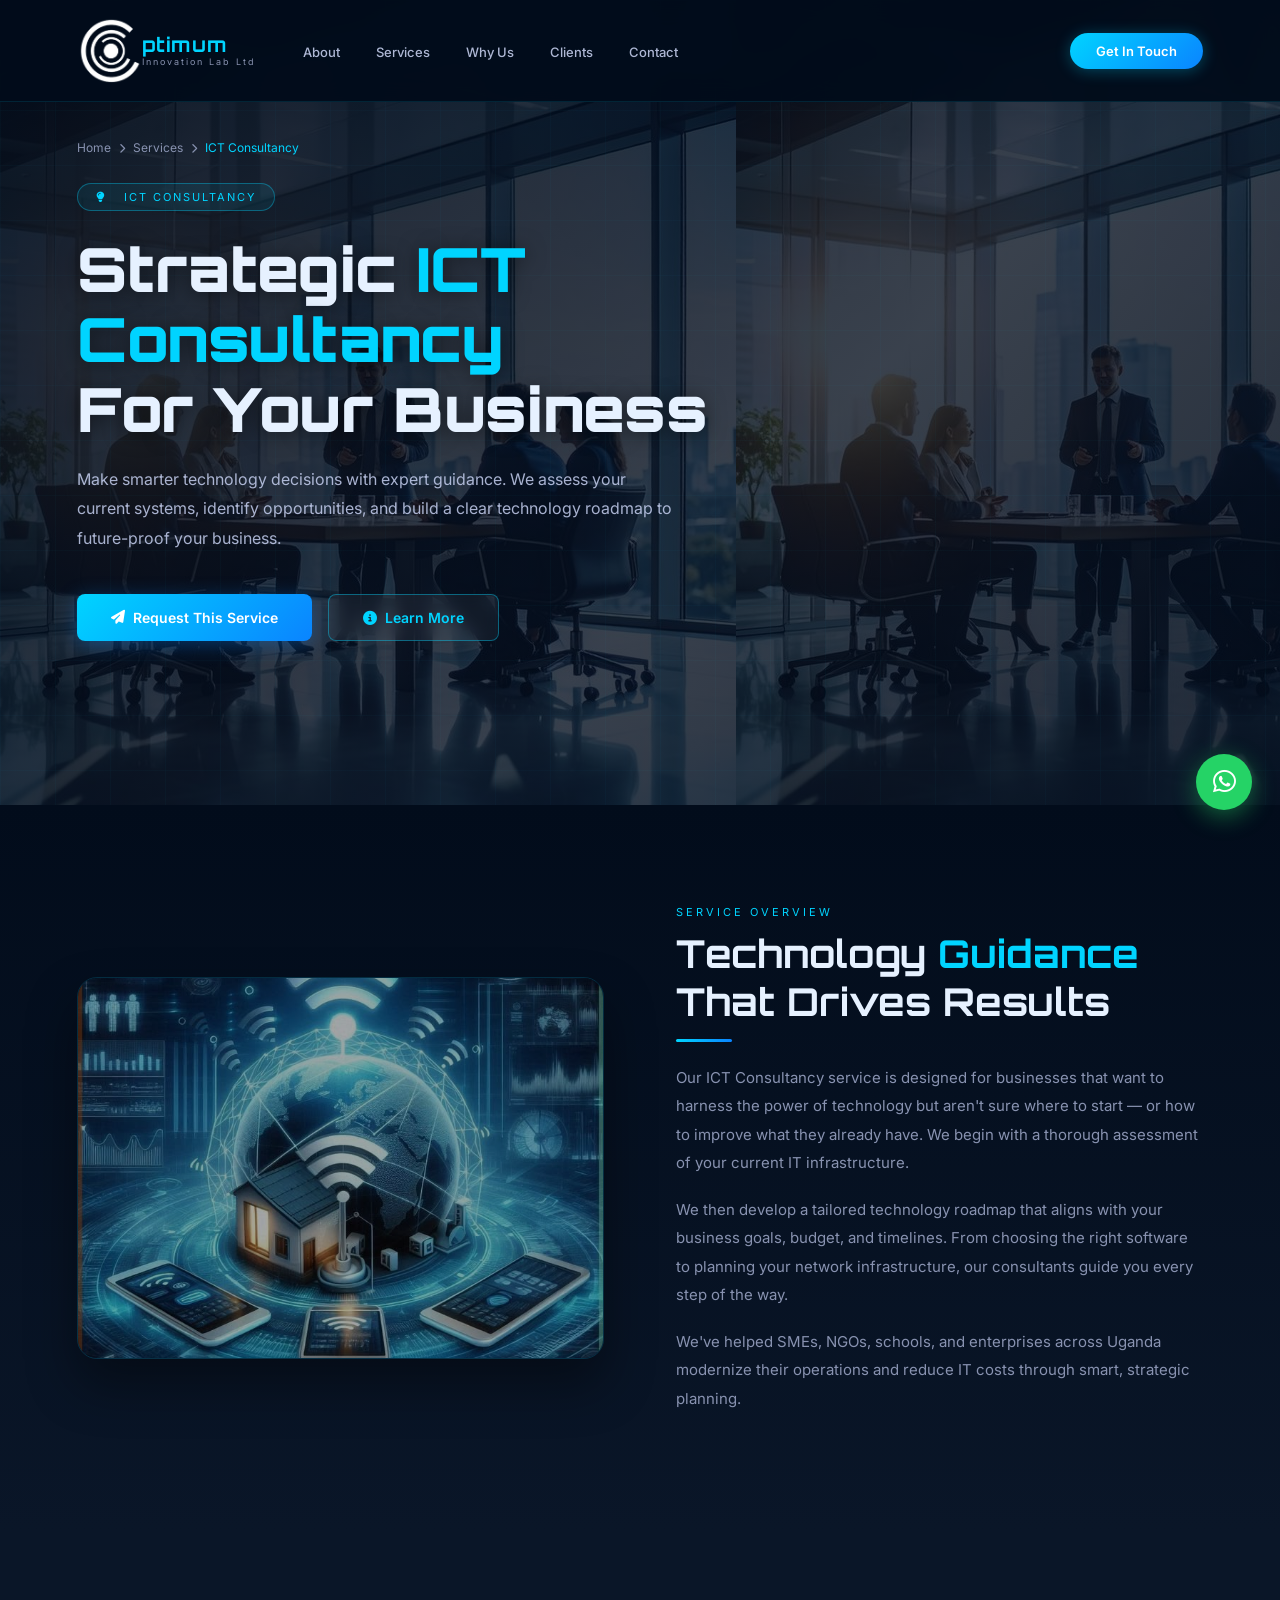
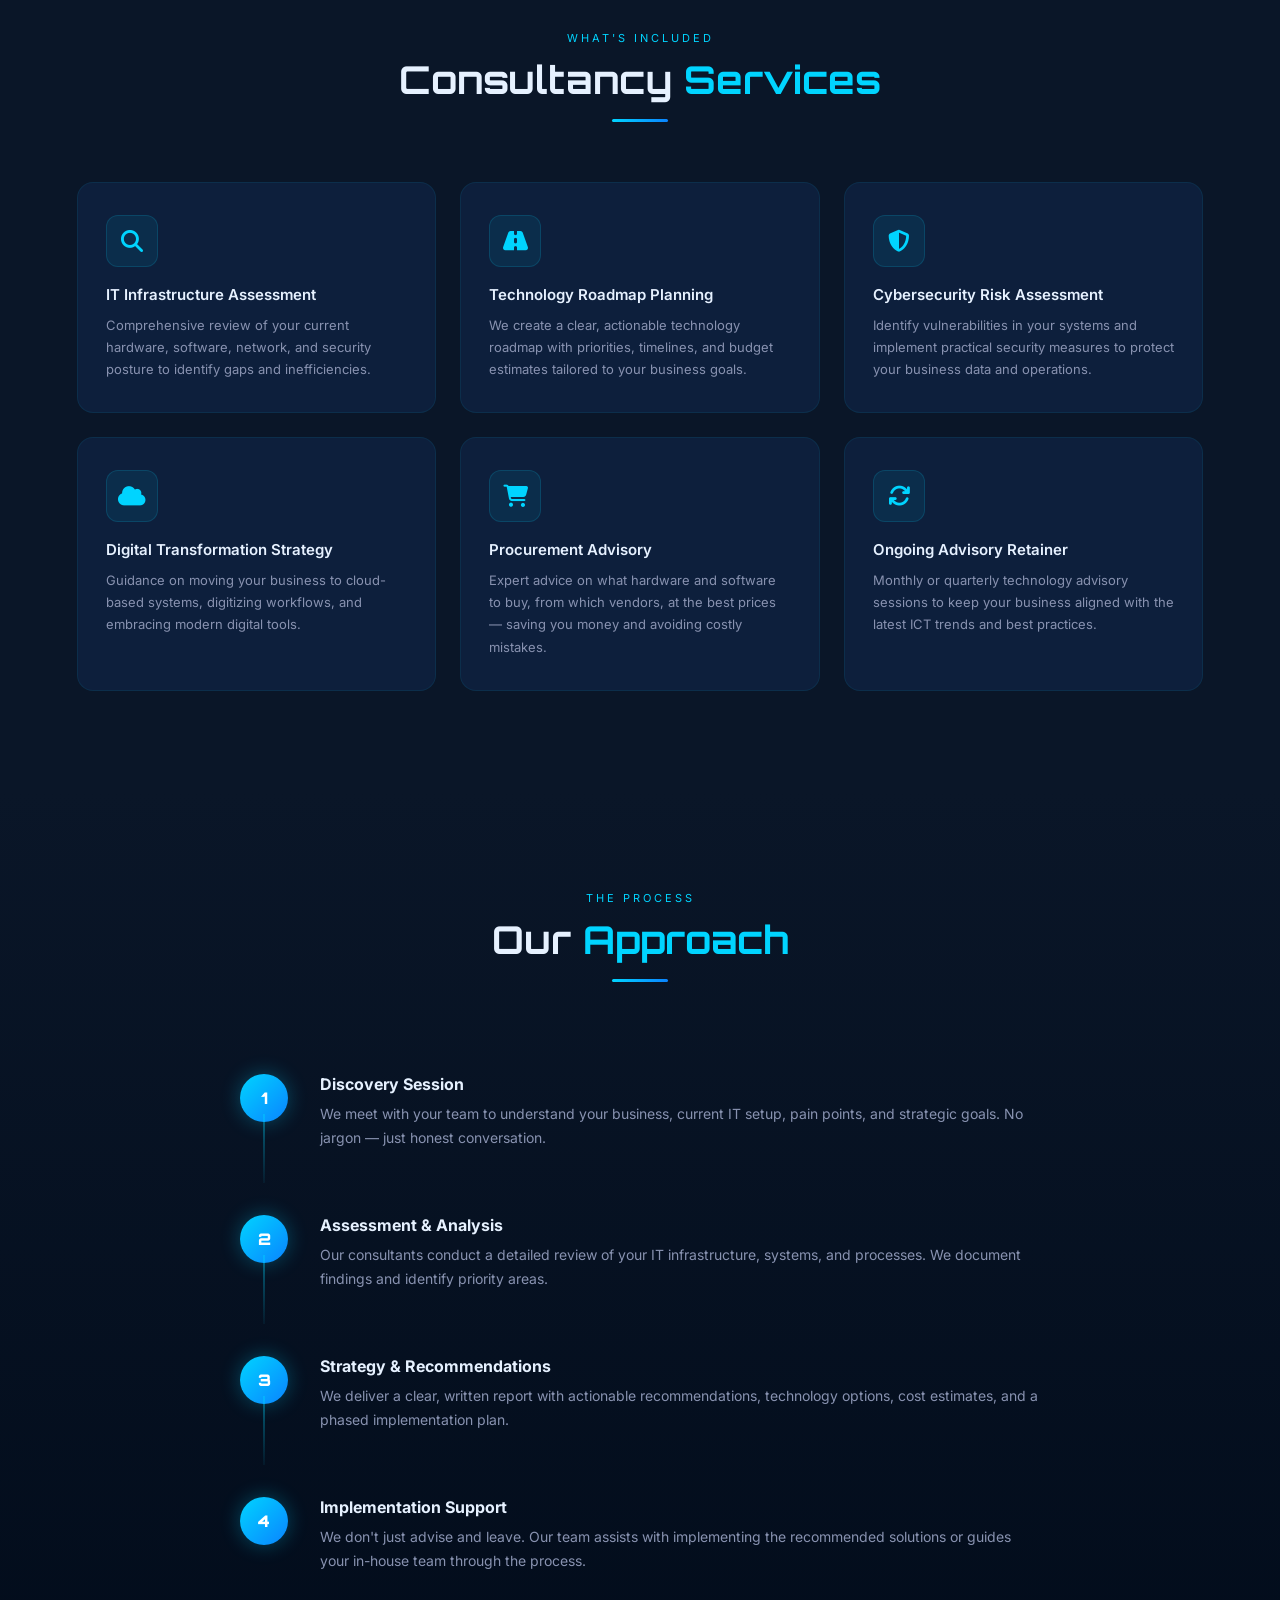
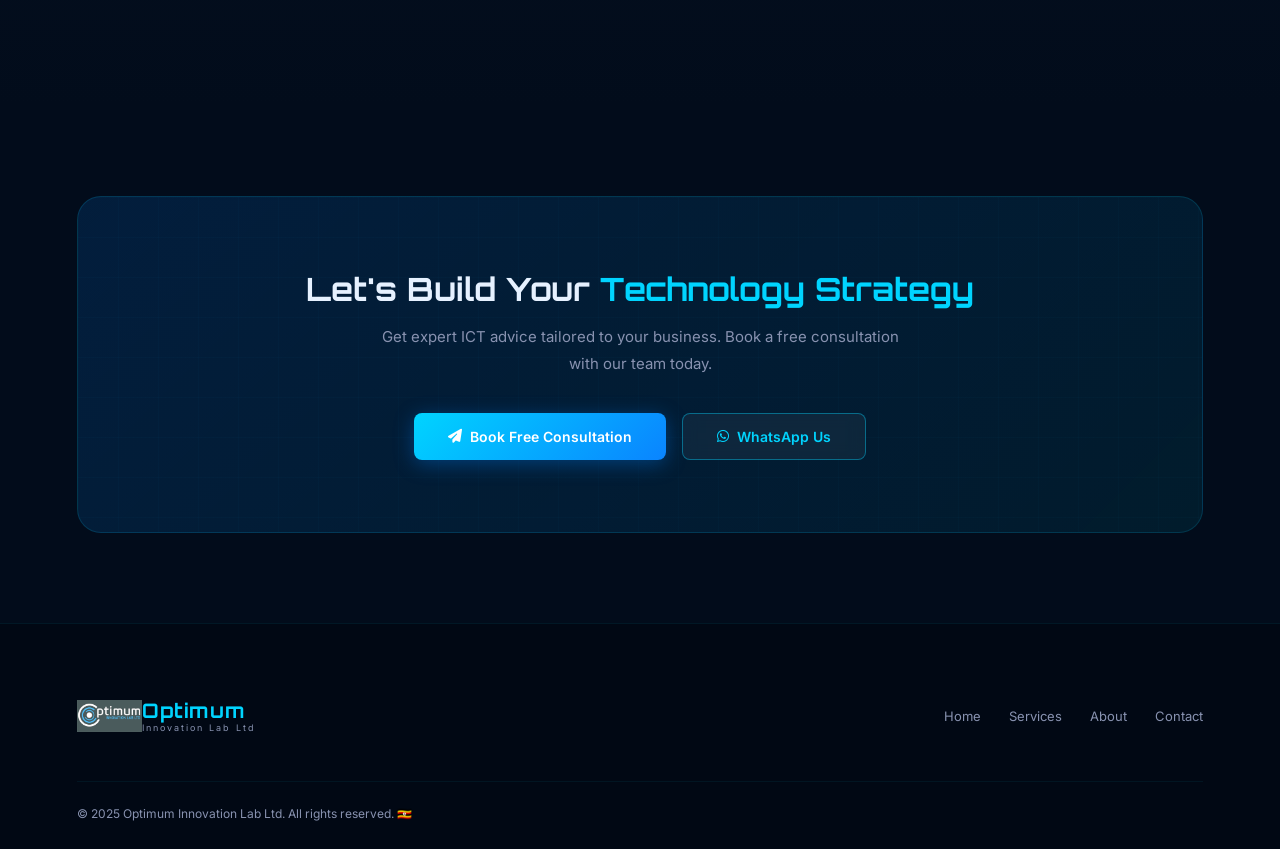
<file: ict-consultancy.html>
<!DOCTYPE html>
<html lang="en">
<head>
  <meta charset="UTF-8"/>
  <meta name="viewport" content="width=device-width, initial-scale=1.0"/>

  <!-- ── SEO META ── -->
  <title>ICT Consultancy Services in Kampala | Optimum Innovation Lab Ltd</title>
  <meta name="description" content="Expert ICT consultancy services in Uganda. We assess your IT infrastructure, build technology roadmaps, and guide your digital transformation journey."/>
  <meta name="keywords" content="ICT consultancy Uganda, IT consulting Kampala, technology roadmap Uganda, digital transformation Uganda, IT strategy Uganda"/>
  <meta name="author" content="Optimum Innovation Lab Ltd"/>
  <meta name="robots" content="index, follow"/>
  <link rel="canonical" href="https://www.optimuminnovationlabltd.com/ict-consultancy.html"/>

  <!-- ── OPEN GRAPH ── -->
  <meta property="og:type" content="website"/>
  <meta property="og:url" content="https://www.optimuminnovationlabltd.com/ict-consultancy.html"/>
  <meta property="og:title" content="ICT Consultancy Services | Optimum Innovation Lab Ltd"/>
  <meta property="og:description" content="Expert ICT consultancy in Uganda. Technology roadmaps, IT assessments, and digital transformation strategies for your business."/>
  <meta property="og:image" content="https://www.optimuminnovationlabltd.com/images/og-image.jpg"/>
  <meta property="og:image:width" content="1200"/>
  <meta property="og:image:height" content="630"/>
  <meta property="og:site_name" content="Optimum Innovation Lab Ltd"/>
  <meta property="og:locale" content="en_UG"/>

  <!-- ── TWITTER CARD ── -->
  <meta name="twitter:card" content="summary_large_image"/>
  <meta name="twitter:title" content="ICT Consultancy Services | Optimum Innovation Lab Ltd"/>
  <meta name="twitter:description" content="Expert ICT consultancy in Uganda. Technology roadmaps and digital transformation strategies."/>
  <meta name="twitter:image" content="https://www.optimuminnovationlabltd.com/images/og-image.jpg"/>

  <!-- ── FAVICON ── -->
  <link rel="icon" type="image/png" href="images/favicon.png"/>
  <link rel="apple-touch-icon" href="images/favicon.png"/>

  <!-- ── FONTS & ICONS ── -->
  <link href="https://fonts.googleapis.com/css2?family=Inter:wght@300;400;500;600;700;800&family=Orbitron:wght@700;900&display=swap" rel="stylesheet"/>
  <link href="https://cdnjs.cloudflare.com/ajax/libs/font-awesome/6.5.0/css/all.min.css" rel="stylesheet"/>
  <link rel="stylesheet" href="styles.css">
 
</head>
<body>

<!-- NAV -->
<script src="navbar.js"></script>

<!-- HERO -->
<div class="svc-hero">
<div class="svc-hero-bg" style="background-image: url('images/inn.jpg');"></div>  <div class="svc-hero-overlay"></div>
  <div class="svc-hero-inner fade-up">
    <div class="breadcrumb">
      <a href="index.html">Home</a>
      <i class="fas fa-chevron-right"></i>
      <a href="index.html#services">Services</a>
      <i class="fas fa-chevron-right"></i>
      <span class="breadcrumb-current">ICT Consultancy</span>
    </div>
    <div class="svc-badge"><i class="fas fa-lightbulb"></i> &nbsp; ICT Consultancy</div>
    <h1>Strategic <span>ICT Consultancy</span><br/>For Your Business</h1>
    <p>Make smarter technology decisions with expert guidance. We assess your current systems, identify opportunities, and build a clear technology roadmap to future-proof your business.</p>
    <div class="hero-btns">
      <a href="index.html#contact" class="btn-primary"><i class="fas fa-paper-plane"></i>Request This Service</a>
      <a href="#overview" class="btn-outline"><i class="fas fa-info-circle"></i>Learn More</a>
    </div>
  </div>
</div>

<!-- OVERVIEW -->
<section id="overview">
  <div class="overview-grid">
    <div class="overview-img fade-up">
      <img src="images/q.jpeg" alt="ICT Consultancy team working with a client in Uganda" loading="lazy"/>
    </div>
    <div class="fade-up">
      <p class="section-label">Service Overview</p>
      <h2 class="section-title">Technology <span>Guidance</span> That Drives Results</h2>
      <div class="divider"></div>
      <div class="overview-text">
        <p>Our ICT Consultancy service is designed for businesses that want to harness the power of technology but aren't sure where to start — or how to improve what they already have. We begin with a thorough assessment of your current IT infrastructure.</p>
        <p>We then develop a tailored technology roadmap that aligns with your business goals, budget, and timelines. From choosing the right software to planning your network infrastructure, our consultants guide you every step of the way.</p>
        <p>We've helped SMEs, NGOs, schools, and enterprises across Uganda modernize their operations and reduce IT costs through smart, strategic planning.</p>
      </div>
    </div>
  </div>
</section>

<!-- FEATURES -->
<section id="features">
  <div class="section-header-center fade-up">
    <p class="section-label">What's Included</p>
    <h2 class="section-title">Consultancy <span>Services</span></h2>
    <div class="divider"></div>
  </div>
  <div class="features-grid">
    <div class="feature-card fade-up">
      <div class="feat-icon"><i class="fas fa-search"></i></div>
      <h3>IT Infrastructure Assessment</h3>
      <p>Comprehensive review of your current hardware, software, network, and security posture to identify gaps and inefficiencies.</p>
    </div>
    <div class="feature-card fade-up">
      <div class="feat-icon"><i class="fas fa-road"></i></div>
      <h3>Technology Roadmap Planning</h3>
      <p>We create a clear, actionable technology roadmap with priorities, timelines, and budget estimates tailored to your business goals.</p>
    </div>
    <div class="feature-card fade-up">
      <div class="feat-icon"><i class="fas fa-shield-alt"></i></div>
      <h3>Cybersecurity Risk Assessment</h3>
      <p>Identify vulnerabilities in your systems and implement practical security measures to protect your business data and operations.</p>
    </div>
    <div class="feature-card fade-up">
      <div class="feat-icon"><i class="fas fa-cloud"></i></div>
      <h3>Digital Transformation Strategy</h3>
      <p>Guidance on moving your business to cloud-based systems, digitizing workflows, and embracing modern digital tools.</p>
    </div>
    <div class="feature-card fade-up">
      <div class="feat-icon"><i class="fas fa-shopping-cart"></i></div>
      <h3>Procurement Advisory</h3>
      <p>Expert advice on what hardware and software to buy, from which vendors, at the best prices — saving you money and avoiding costly mistakes.</p>
    </div>
    <div class="feature-card fade-up">
      <div class="feat-icon"><i class="fas fa-sync"></i></div>
      <h3>Ongoing Advisory Retainer</h3>
      <p>Monthly or quarterly technology advisory sessions to keep your business aligned with the latest ICT trends and best practices.</p>
    </div>
  </div>
</section>

<!-- HOW IT WORKS -->
<section id="how">
  <div class="section-header-center fade-up">
    <p class="section-label">The Process</p>
    <h2 class="section-title">Our <span>Approach</span></h2>
    <div class="divider"></div>
  </div>
  <div class="steps">
    <div class="step fade-up">
      <div class="step-num">1</div>
      <div class="step-content">
        <h3>Discovery Session</h3>
        <p>We meet with your team to understand your business, current IT setup, pain points, and strategic goals. No jargon — just honest conversation.</p>
      </div>
    </div>
    <div class="step fade-up">
      <div class="step-num">2</div>
      <div class="step-content">
        <h3>Assessment & Analysis</h3>
        <p>Our consultants conduct a detailed review of your IT infrastructure, systems, and processes. We document findings and identify priority areas.</p>
      </div>
    </div>
    <div class="step fade-up">
      <div class="step-num">3</div>
      <div class="step-content">
        <h3>Strategy & Recommendations</h3>
        <p>We deliver a clear, written report with actionable recommendations, technology options, cost estimates, and a phased implementation plan.</p>
      </div>
    </div>
    <div class="step fade-up">
      <div class="step-num">4</div>
      <div class="step-content">
        <h3>Implementation Support</h3>
        <p>We don't just advise and leave. Our team assists with implementing the recommended solutions or guides your in-house team through the process.</p>
      </div>
    </div>
  </div>
</section>

<!-- CTA -->
<section id="cta-section">
  <div class="cta-banner fade-up">
    <h2>Let's Build Your <span>Technology Strategy</span></h2>
    <p>Get expert ICT advice tailored to your business. Book a free consultation with our team today.</p>
    <div class="cta-btns">
      <a href="index.html#contact" class="btn-primary"><i class="fas fa-paper-plane"></i>Book Free Consultation</a>
      <a href="https://wa.me/256702868476?text=Hello%2C%20I%20need%20ICT%20Consultancy%20services." class="btn-outline" target="_blank" rel="noopener"><i class="fab fa-whatsapp"></i>WhatsApp Us</a>
    </div>
  </div>
</section>

<!-- FOOTER -->
<footer>
  <div class="footer-inner">
    <a href="index.html" class="logo">
      <img
        class="logo-img"
        src="images/web logo-01.jpg.jpeg"
        alt="Optimum Innovation Lab Ltd"
        onerror="this.style.display='none'; this.nextElementSibling.style.display='flex';"
      />
      <div class="logo-icon">O</div>
      <div class="logo-text">
        <span class="logo-name">Optimum</span>
        <span class="logo-sub">Innovation Lab Ltd</span>
      </div>
    </a>
    <div class="footer-links">
      <a href="index.html">Home</a>
      <a href="index.html#services">Services</a>
      <a href="index.html#about">About</a>
      <a href="index.html#contact">Contact</a>
    </div>
  </div>
  <div class="footer-bottom">
    <p>© 2025 Optimum Innovation Lab Ltd. All rights reserved. 🇺🇬</p>
  </div>
</footer>

<!-- WHATSAPP -->
<a href="https://wa.me/256702868476?text=Hello%20Optimum%20Innovation%20Lab%2C%20I%20would%20like%20to%20enquire%20about%20ICT%20Consultancy."
   class="whatsapp-btn" target="_blank" rel="noopener" aria-label="Chat on WhatsApp">
  <i class="fab fa-whatsapp"></i>
</a>

<!-- SCROLL TOP -->
<button class="scroll-top" id="scrollTop" onclick="window.scrollTo({top:0,behavior:'smooth'})" aria-label="Scroll to top">
  <i class="fas fa-chevron-up"></i>
</button>

<script>

  /* ── FADE ANIMATION ── */
  const observer = new IntersectionObserver(entries => {
    entries.forEach(e => { if (e.isIntersecting) e.target.classList.add('visible'); });
  }, { threshold: 0.08 });
  document.querySelectorAll('.fade-up').forEach(el => observer.observe(el));

  /* ── NAV SCROLL ── */
  window.addEventListener('scroll', () => {
    const scrollTop = document.getElementById('scrollTop');
    if (scrollTop) scrollTop.classList.toggle('show', window.scrollY > 400);
  });

</script>
</body>
</html>
</file>
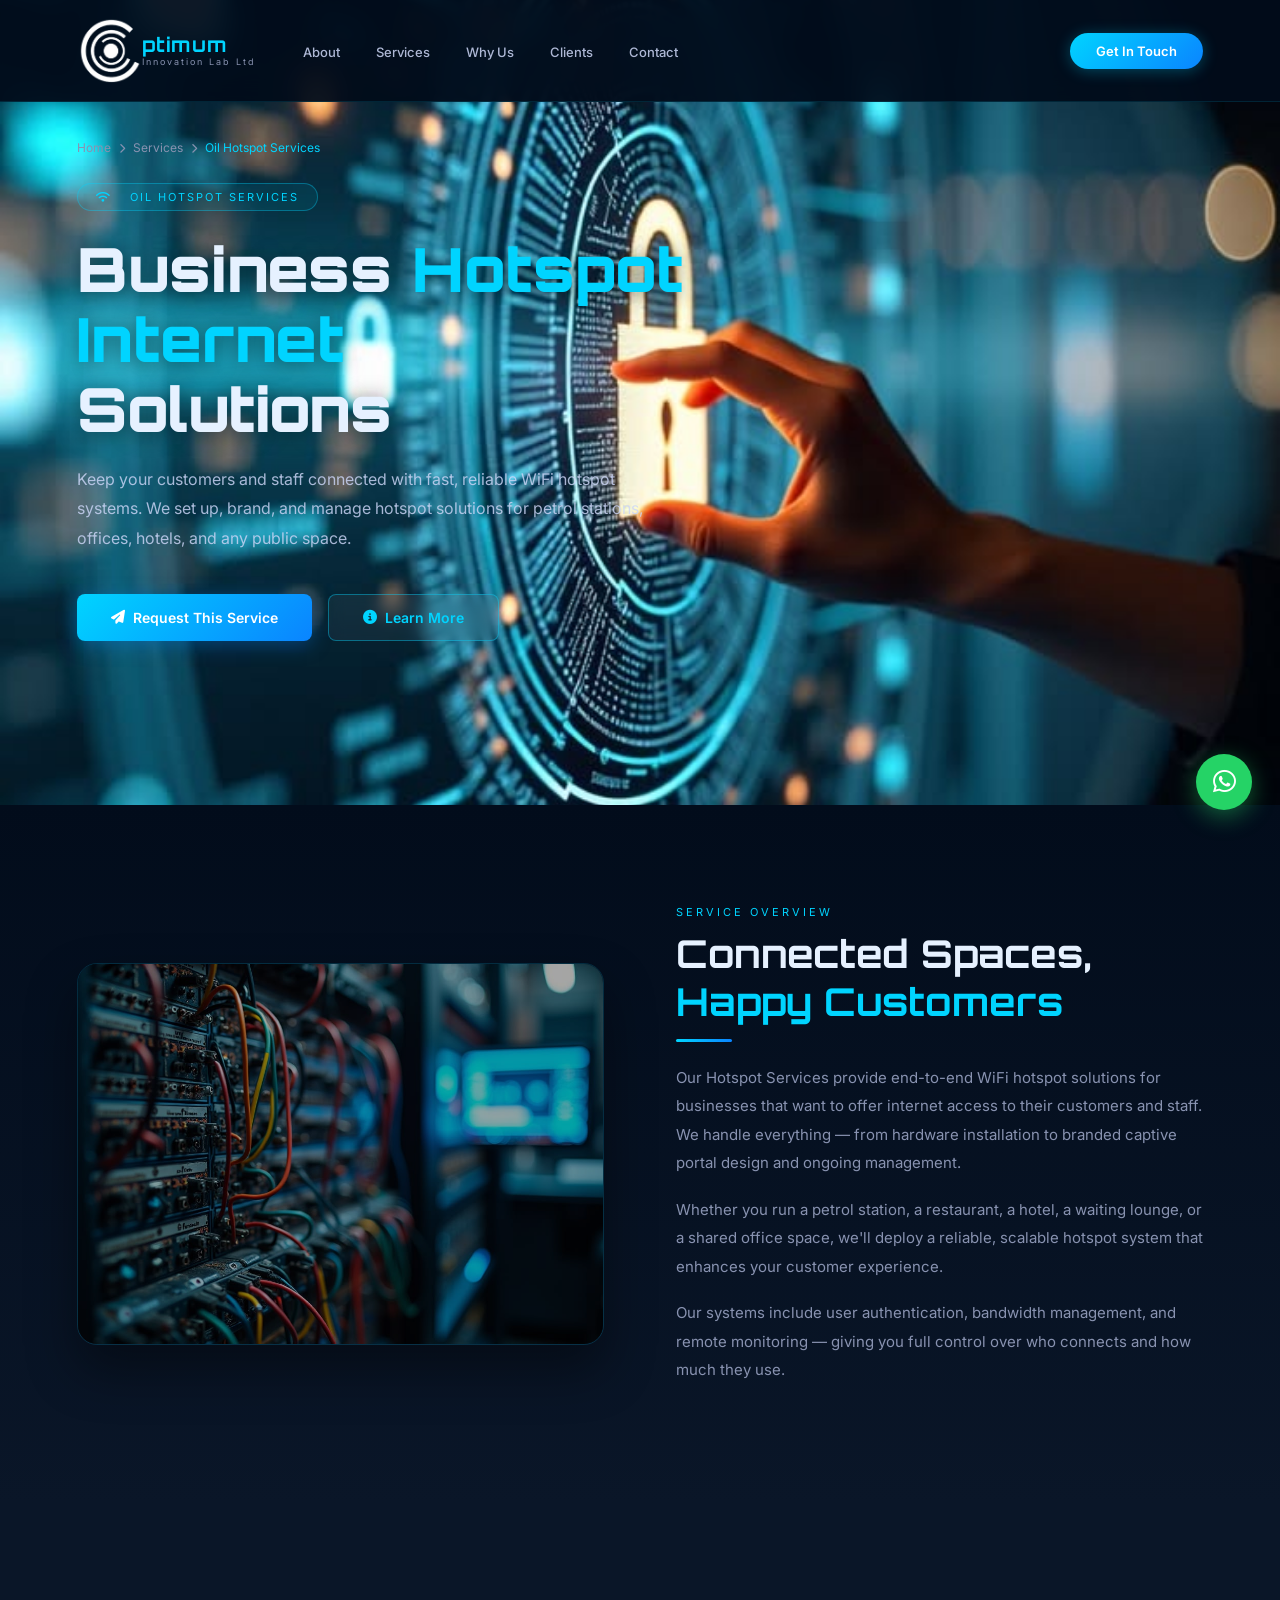
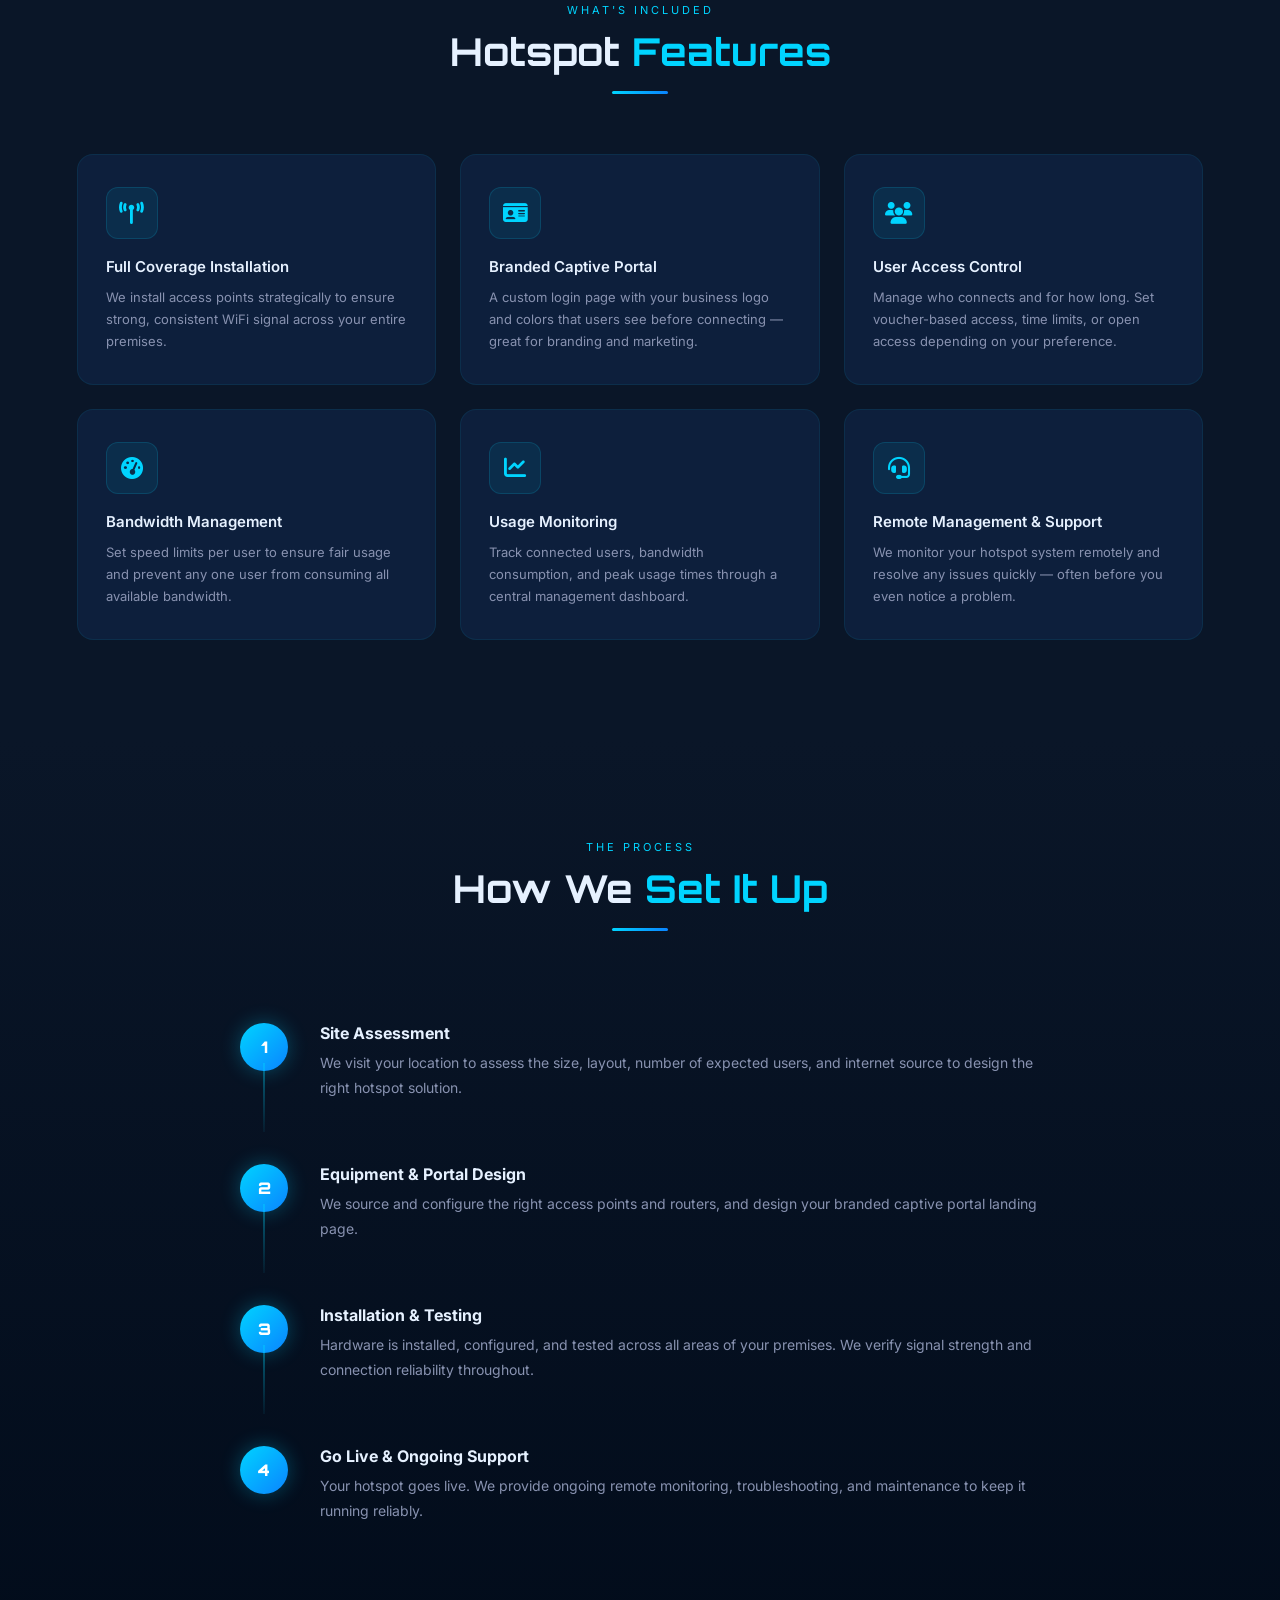
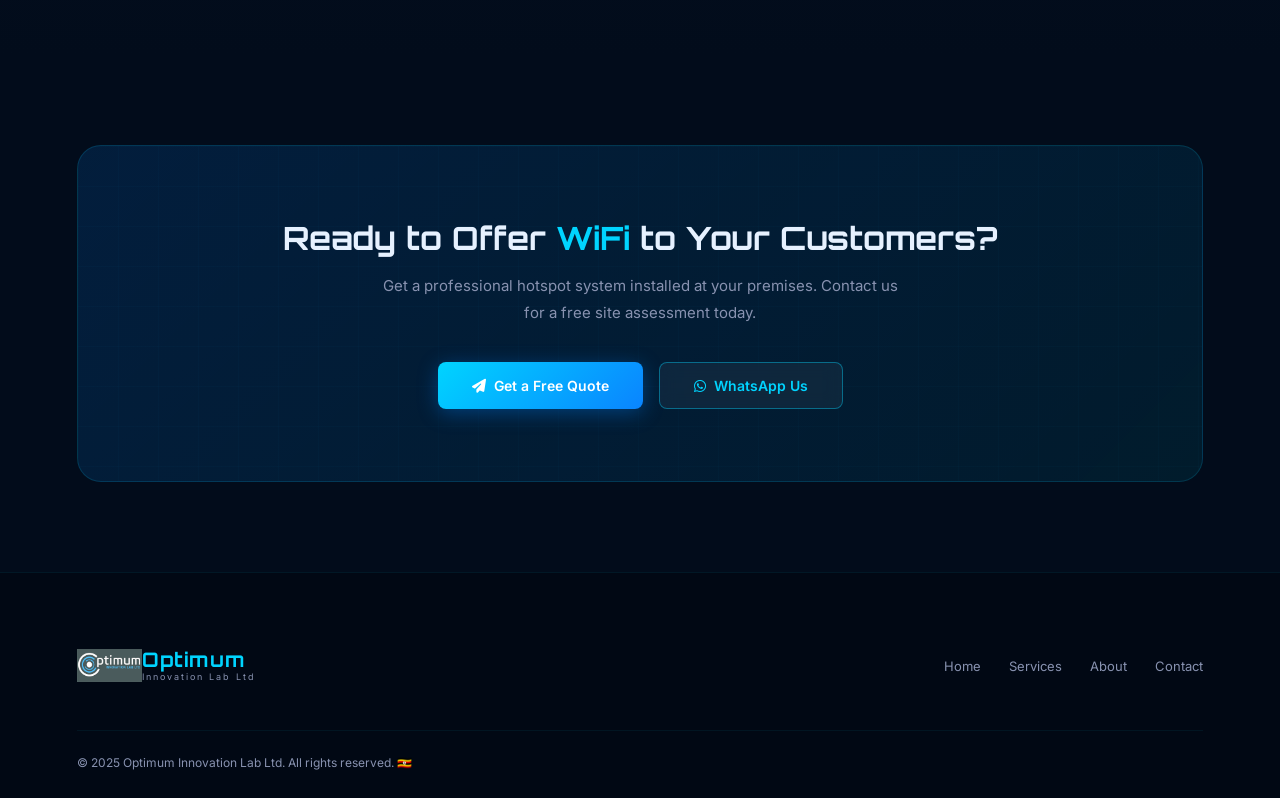
<file: oil-hotspot.html>
<!DOCTYPE html>
<html lang="en">
<head>
  <meta charset="UTF-8"/>
  <meta name="viewport" content="width=device-width, initial-scale=1.0"/>

  <!-- ── SEO META ── -->
  <title>Oil Hotspot & WiFi Services in Kampala | Optimum Innovation Lab Ltd</title>
  <meta name="description" content="Professional WiFi hotspot solutions for petrol stations, hotels, offices and public spaces in Uganda. Branded captive portals, bandwidth management and remote monitoring."/>
  <meta name="keywords" content="hotspot services Uganda, WiFi hotspot Kampala, captive portal Uganda, internet hotspot petrol station Uganda, public WiFi Uganda, hotspot management Kampala"/>
  <meta name="author" content="Optimum Innovation Lab Ltd"/>
  <meta name="robots" content="index, follow"/>
  <link rel="canonical" href="https://www.optimuminnovationlabltd.com/oil-hotspot.html"/>

  <!-- ── OPEN GRAPH ── -->
  <meta property="og:type" content="website"/>
  <meta property="og:url" content="https://www.optimuminnovationlabltd.com/oil-hotspot.html"/>
  <meta property="og:title" content="Oil Hotspot & WiFi Services | Optimum Innovation Lab Ltd"/>
  <meta property="og:description" content="Professional WiFi hotspot solutions for petrol stations, hotels, offices and public spaces in Uganda."/>
  <meta property="og:image" content="https://www.optimuminnovationlabltd.com/images/og-image.jpg"/>
  <meta property="og:image:width" content="1200"/>
  <meta property="og:image:height" content="630"/>
  <meta property="og:site_name" content="Optimum Innovation Lab Ltd"/>
  <meta property="og:locale" content="en_UG"/>

  <!-- ── TWITTER CARD ── -->
  <meta name="twitter:card" content="summary_large_image"/>
  <meta name="twitter:title" content="Oil Hotspot & WiFi Services | Optimum Innovation Lab Ltd"/>
  <meta name="twitter:description" content="Professional WiFi hotspot solutions for businesses and public spaces in Uganda."/>
  <meta name="twitter:image" content="https://www.optimuminnovationlabltd.com/images/og-image.jpg"/>

  <!-- ── FAVICON ── -->
  <link rel="icon" type="image/png" href="images/favicon.png"/>
  <link rel="apple-touch-icon" href="images/favicon.png"/>

  <!-- ── FONTS & ICONS ── -->
  <link href="https://fonts.googleapis.com/css2?family=Inter:wght@300;400;500;600;700;800&family=Orbitron:wght@700;900&display=swap" rel="stylesheet"/>
  <link href="https://cdnjs.cloudflare.com/ajax/libs/font-awesome/6.5.0/css/all.min.css" rel="stylesheet"/>
  <link rel="stylesheet" href="styles.css">
</head>
<body>

<!-- NAV -->
<script src="navbar.js"></script>

<!-- HERO -->
<div class="svc-hero">
<div class="svc-hero-bg" style="background-image: url('images/58.jpeg');
 background-size: cover; 
 background-position: center;
  background-repeat: no-repeat;">
  

</div>  <div class="svc-hero-inner fade-up">
    <div class="breadcrumb">
      <a href="index.html">Home</a>
      <i class="fas fa-chevron-right"></i>
      <a href="index.html#services">Services</a>
      <i class="fas fa-chevron-right"></i>
      <span class="breadcrumb-current">Oil Hotspot Services</span>
    </div>
    <div class="svc-badge"><i class="fas fa-wifi"></i> &nbsp; Oil Hotspot Services</div>
    <h1>Business <span>Hotspot Internet</span><br/>Solutions</h1>
    <p>Keep your customers and staff connected with fast, reliable WiFi hotspot systems. We set up, brand, and manage hotspot solutions for petrol stations, offices, hotels, and any public space.</p>
    <div class="hero-btns">
      <a href="index.html#contact" class="btn-primary"><i class="fas fa-paper-plane"></i>Request This Service</a>
      <a href="#overview" class="btn-outline"><i class="fas fa-info-circle"></i>Learn More</a>
    </div>
  </div>
</div>

<!-- OVERVIEW -->
<section id="overview">
  <div class="overview-grid">
    <div class="overview-img fade-up">
      <img
        src="images/fi.jpg"
        alt="WiFi hotspot system installed at a business premises in Uganda"
        loading="lazy"
        onerror="this.src='https://images.pexels.com/photos/1181316/pexels-photo-1181316.jpeg?auto=compress&cs=tinysrgb&w=900'"
      />
    </div>
    <div class="fade-up">
      <p class="section-label">Service Overview</p>
      <h2 class="section-title">Connected Spaces, <span>Happy Customers</span></h2>
      <div class="divider"></div>
      <div class="overview-text">
        <p>Our Hotspot Services provide end-to-end WiFi hotspot solutions for businesses that want to offer internet access to their customers and staff. We handle everything — from hardware installation to branded captive portal design and ongoing management.</p>
        <p>Whether you run a petrol station, a restaurant, a hotel, a waiting lounge, or a shared office space, we'll deploy a reliable, scalable hotspot system that enhances your customer experience.</p>
        <p>Our systems include user authentication, bandwidth management, and remote monitoring — giving you full control over who connects and how much they use.</p>
      </div>
    </div>
  </div>
</section>

<!-- FEATURES -->
<section id="features">
  <div class="section-header-center fade-up">
    <p class="section-label">What's Included</p>
    <h2 class="section-title">Hotspot <span>Features</span></h2>
    <div class="divider"></div>
  </div>
  <div class="features-grid">
    <div class="feature-card fade-up">
      <div class="feat-icon"><i class="fas fa-broadcast-tower"></i></div>
      <h3>Full Coverage Installation</h3>
      <p>We install access points strategically to ensure strong, consistent WiFi signal across your entire premises.</p>
    </div>
    <div class="feature-card fade-up">
      <div class="feat-icon"><i class="fas fa-id-card"></i></div>
      <h3>Branded Captive Portal</h3>
      <p>A custom login page with your business logo and colors that users see before connecting — great for branding and marketing.</p>
    </div>
    <div class="feature-card fade-up">
      <div class="feat-icon"><i class="fas fa-users"></i></div>
      <h3>User Access Control</h3>
      <p>Manage who connects and for how long. Set voucher-based access, time limits, or open access depending on your preference.</p>
    </div>
    <div class="feature-card fade-up">
      <div class="feat-icon"><i class="fas fa-tachometer-alt"></i></div>
      <h3>Bandwidth Management</h3>
      <p>Set speed limits per user to ensure fair usage and prevent any one user from consuming all available bandwidth.</p>
    </div>
    <div class="feature-card fade-up">
      <div class="feat-icon"><i class="fas fa-chart-line"></i></div>
      <h3>Usage Monitoring</h3>
      <p>Track connected users, bandwidth consumption, and peak usage times through a central management dashboard.</p>
    </div>
    <div class="feature-card fade-up">
      <div class="feat-icon"><i class="fas fa-headset"></i></div>
      <h3>Remote Management & Support</h3>
      <p>We monitor your hotspot system remotely and resolve any issues quickly — often before you even notice a problem.</p>
    </div>
  </div>
</section>

<!-- HOW IT WORKS -->
<section id="how">
  <div class="section-header-center fade-up">
    <p class="section-label">The Process</p>
    <h2 class="section-title">How We <span>Set It Up</span></h2>
    <div class="divider"></div>
  </div>
  <div class="steps">
    <div class="step fade-up">
      <div class="step-num">1</div>
      <div class="step-content">
        <h3>Site Assessment</h3>
        <p>We visit your location to assess the size, layout, number of expected users, and internet source to design the right hotspot solution.</p>
      </div>
    </div>
    <div class="step fade-up">
      <div class="step-num">2</div>
      <div class="step-content">
        <h3>Equipment & Portal Design</h3>
        <p>We source and configure the right access points and routers, and design your branded captive portal landing page.</p>
      </div>
    </div>
    <div class="step fade-up">
      <div class="step-num">3</div>
      <div class="step-content">
        <h3>Installation & Testing</h3>
        <p>Hardware is installed, configured, and tested across all areas of your premises. We verify signal strength and connection reliability throughout.</p>
      </div>
    </div>
    <div class="step fade-up">
      <div class="step-num">4</div>
      <div class="step-content">
        <h3>Go Live & Ongoing Support</h3>
        <p>Your hotspot goes live. We provide ongoing remote monitoring, troubleshooting, and maintenance to keep it running reliably.</p>
      </div>
    </div>
  </div>
</section>

<!-- CTA -->
<section id="cta-section">
  <div class="cta-banner fade-up">
    <h2>Ready to Offer <span>WiFi</span> to Your Customers?</h2>
    <p>Get a professional hotspot system installed at your premises. Contact us for a free site assessment today.</p>
    <div class="cta-btns">
      <a href="index.html#contact" class="btn-primary"><i class="fas fa-paper-plane"></i>Get a Free Quote</a>
      <a href="https://wa.me/256702868476?text=Hello%2C%20I%20need%20Hotspot%20Services." class="btn-outline" target="_blank" rel="noopener"><i class="fab fa-whatsapp"></i>WhatsApp Us</a>
    </div>
  </div>
</section>

<!-- FOOTER -->
<footer>
  <div class="footer-inner">
    <a href="index.html" class="logo">
      <img
        class="logo-img"
        src="images/web logo-01.jpg.jpeg"
        alt="Optimum Innovation Lab Ltd"
        onerror="this.style.display='none'; this.nextElementSibling.style.display='flex';"
      />
      <div class="logo-icon">O</div>
      <div class="logo-text">
        <span class="logo-name">Optimum</span>
        <span class="logo-sub">Innovation Lab Ltd</span>
      </div>
    </a>
    <div class="footer-links">
      <a href="index.html">Home</a>
      <a href="index.html#services">Services</a>
      <a href="index.html#about">About</a>
      <a href="index.html#contact">Contact</a>
    </div>
  </div>
  <div class="footer-bottom">
    <p>© 2025 Optimum Innovation Lab Ltd. All rights reserved. 🇺🇬</p>
  </div>
</footer>

<!-- WHATSAPP -->
<a href="https://wa.me/256702868476?text=Hello%20Optimum%20Innovation%20Lab%2C%20I%20would%20like%20to%20enquire%20about%20Hotspot%20Services."
   class="whatsapp-btn" target="_blank" rel="noopener" aria-label="Chat on WhatsApp">
  <i class="fab fa-whatsapp"></i>
</a>

<!-- SCROLL TOP -->
<button class="scroll-top" id="scrollTop" onclick="window.scrollTo({top:0,behavior:'smooth'})" aria-label="Scroll to top">
  <i class="fas fa-chevron-up"></i>
</button>

<script>

  /* ── FADE ANIMATION ── */
  const observer = new IntersectionObserver(entries => {
    entries.forEach(e => { if (e.isIntersecting) e.target.classList.add('visible'); });
  }, { threshold: 0.08 });
  document.querySelectorAll('.fade-up').forEach(el => observer.observe(el));

  /* ── SCROLL TOP ── */
  window.addEventListener('scroll', () => {
    const scrollTop = document.getElementById('scrollTop');
    if (scrollTop) scrollTop.classList.toggle('show', window.scrollY > 400);
  });

</script>
</body>
</html>
</file>
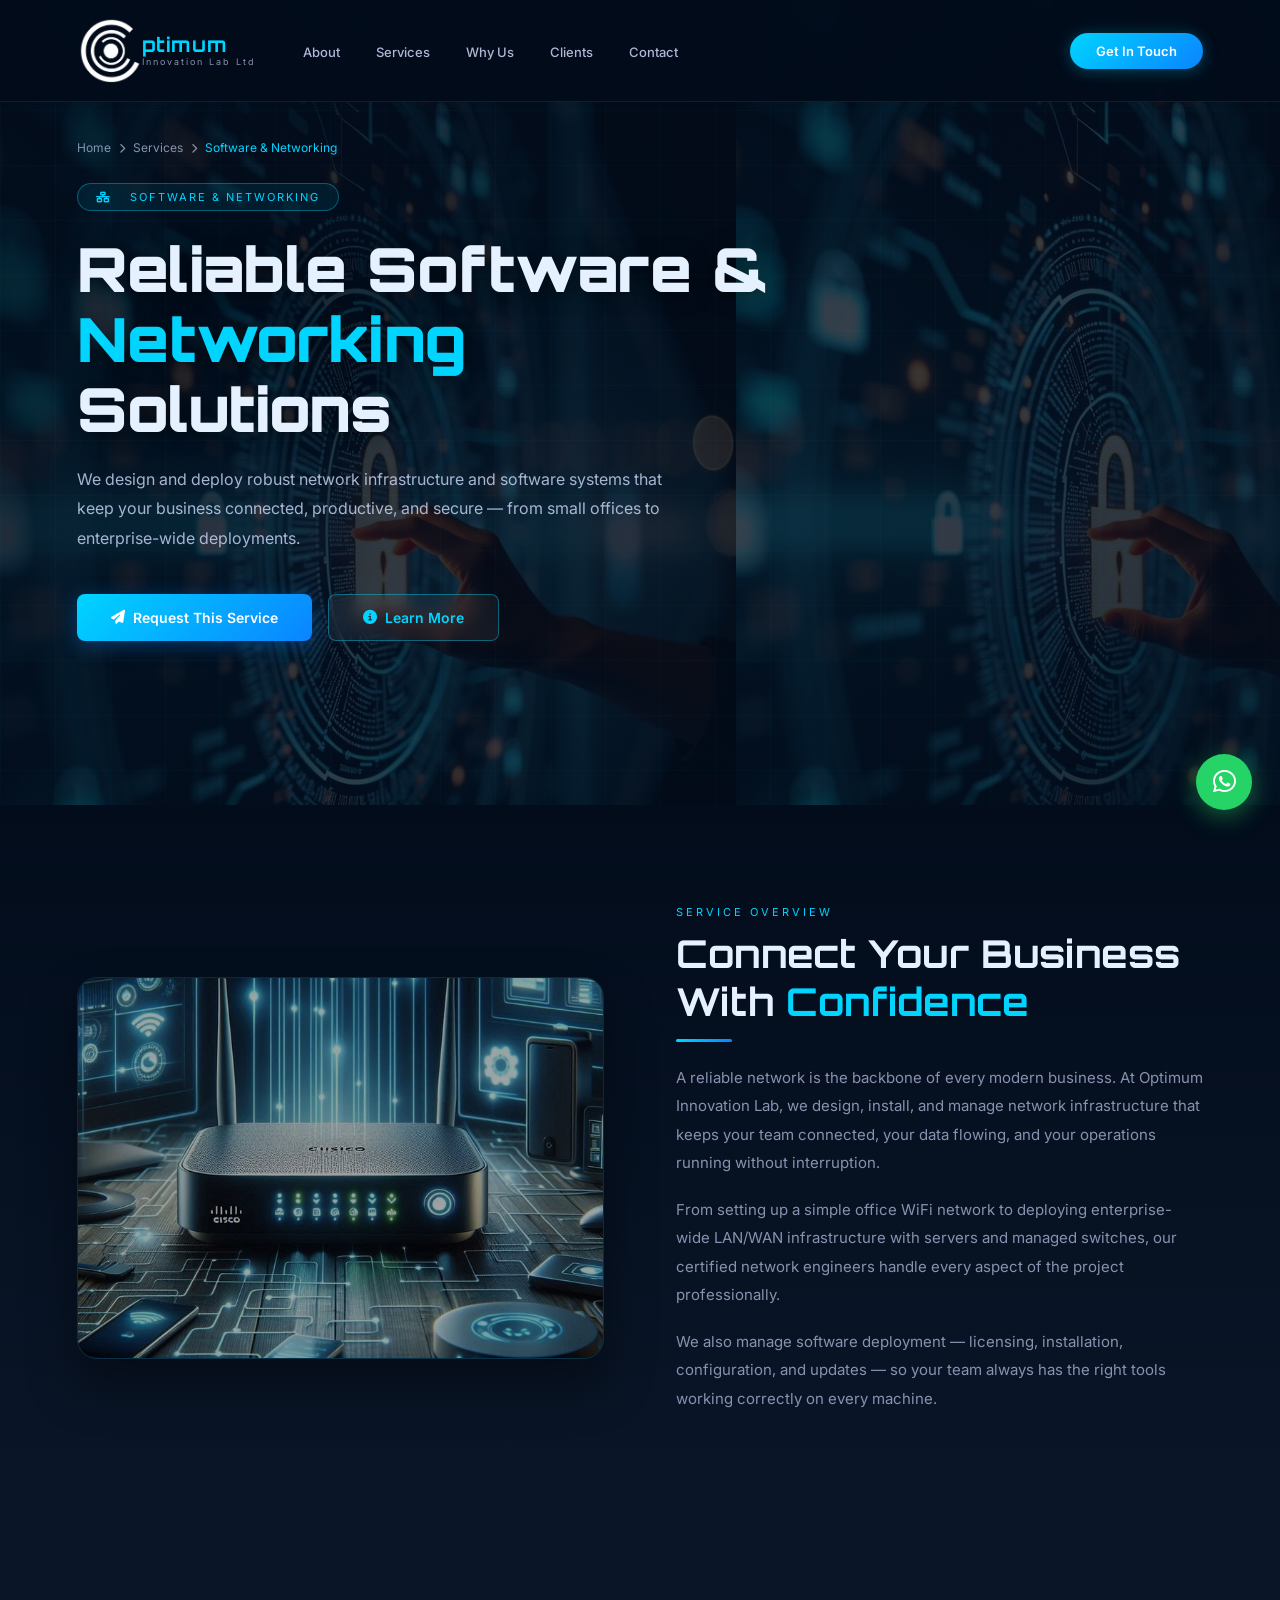
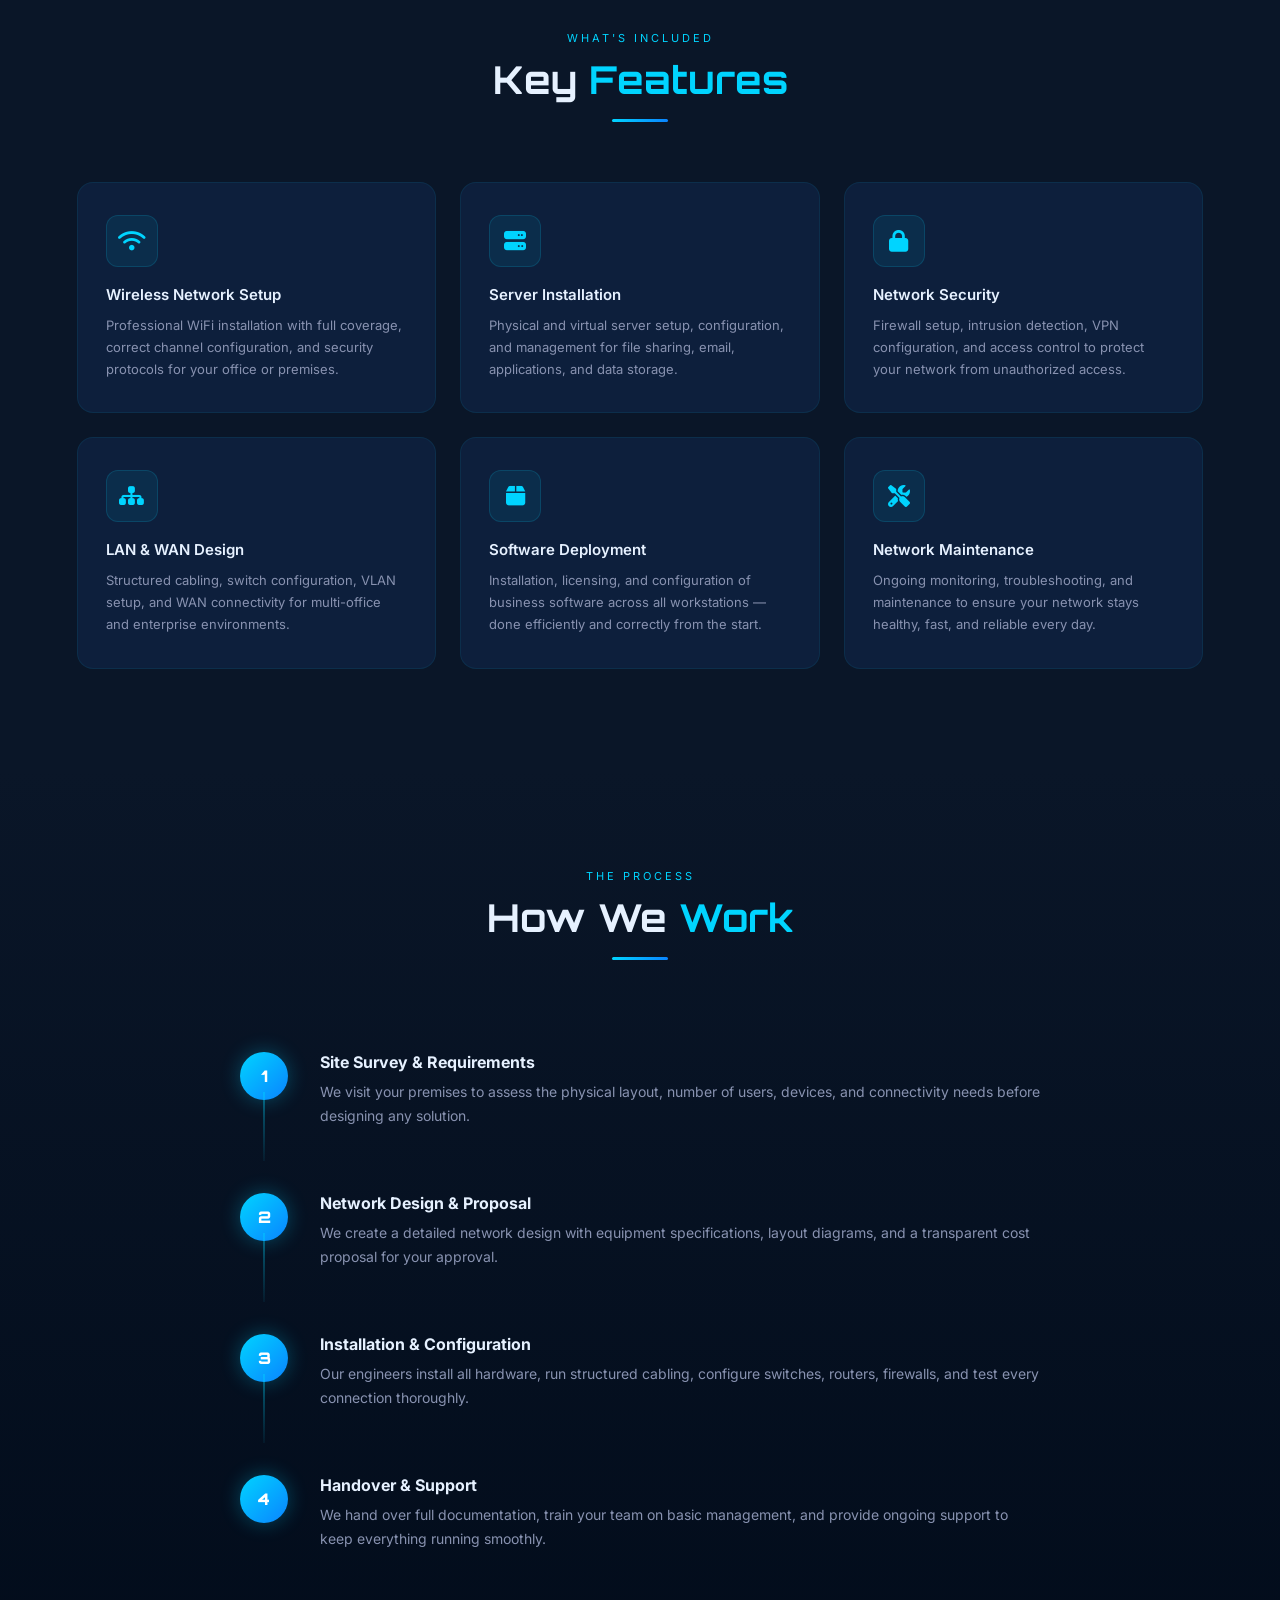
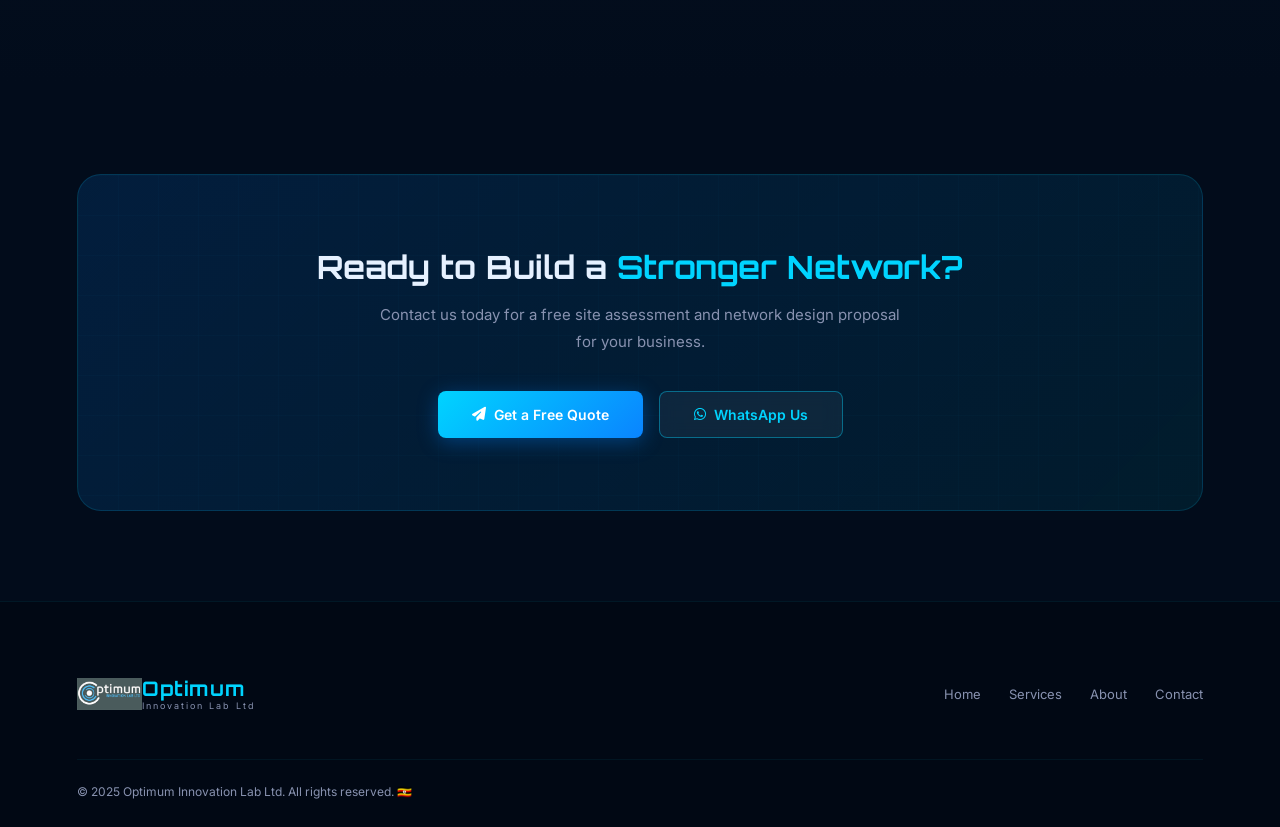
<file: software-networking.html>
<!DOCTYPE html>
<html lang="en">
<head>
  <meta charset="UTF-8"/>
  <meta name="viewport" content="width=device-width, initial-scale=1.0"/>

  <!-- ── SEO META ── -->
  <title>Software & Networking Solutions in Kampala | Optimum Innovation Lab Ltd</title>
  <meta name="description" content="Professional software deployment and networking solutions in Uganda. LAN, WAN, server setup, WiFi installation, and network security for businesses in Kampala."/>
  <meta name="keywords" content="networking solutions Uganda, software deployment Kampala, LAN WAN setup Uganda, server installation Uganda, network security Uganda, WiFi setup Kampala"/>
  <meta name="author" content="Optimum Innovation Lab Ltd"/>
  <meta name="robots" content="index, follow"/>
  <link rel="canonical" href="https://www.optimuminnovationlabltd.com/software-networking.html"/>

  <!-- ── OPEN GRAPH ── -->
  <meta property="og:type" content="website"/>
  <meta property="og:url" content="https://www.optimuminnovationlabltd.com/software-networking.html"/>
  <meta property="og:title" content="Software & Networking Solutions | Optimum Innovation Lab Ltd"/>
  <meta property="og:description" content="Reliable software and networking solutions for businesses in Uganda. LAN, WAN, server setup, and network security."/>
  <meta property="og:image" content="https://www.optimuminnovationlabltd.com/images/og-image.jpg"/>
  <meta property="og:image:width" content="1200"/>
  <meta property="og:image:height" content="630"/>
  <meta property="og:site_name" content="Optimum Innovation Lab Ltd"/>
  <meta property="og:locale" content="en_UG"/>

  <!-- ── TWITTER CARD ── -->
  <meta name="twitter:card" content="summary_large_image"/>
  <meta name="twitter:title" content="Software & Networking Solutions | Optimum Innovation Lab Ltd"/>
  <meta name="twitter:description" content="Reliable software and networking solutions for businesses in Uganda."/>
  <meta name="twitter:image" content="https://www.optimuminnovationlabltd.com/images/og-image.jpg"/>

  <!-- ── FAVICON ── -->
  <link rel="icon" type="image/png" href="images/favicon.png"/>
  <link rel="apple-touch-icon" href="images/favicon.png"/>

  <!-- ── FONTS & ICONS ── -->
  <link href="https://fonts.googleapis.com/css2?family=Inter:wght@300;400;500;600;700;800&family=Orbitron:wght@700;900&display=swap" rel="stylesheet"/>
  <link href="https://cdnjs.cloudflare.com/ajax/libs/font-awesome/6.5.0/css/all.min.css" rel="stylesheet"/>
  <link rel="stylesheet" href="styles.css">

<body>

<!-- NAV -->
<script src="navbar.js"></script>

<!-- HERO -->
<div class="svc-hero">
<div class="svc-hero-bg" style="background-image: url('images/58.jpeg');">

</div>  <div class="svc-hero-overlay"></div>
  <div class="svc-hero-inner fade-up">
    <div class="breadcrumb">
      <a href="index.html">Home</a>
      <i class="fas fa-chevron-right"></i>
      <a href="index.html#services">Services</a>
      <i class="fas fa-chevron-right"></i>
      <span class="breadcrumb-current">Software & Networking</span>
    </div>
    <div class="svc-badge"><i class="fas fa-network-wired"></i> &nbsp; Software & Networking</div>
    <h1>Reliable Software &<br/><span>Networking</span> Solutions</h1>
    <p>We design and deploy robust network infrastructure and software systems that keep your business connected, productive, and secure — from small offices to enterprise-wide deployments.</p>
    <div class="hero-btns">
      <a href="index.html#contact" class="btn-primary"><i class="fas fa-paper-plane"></i>Request This Service</a>
      <a href="#overview" class="btn-outline"><i class="fas fa-info-circle"></i>Learn More</a>
    </div>
  </div>
</div>

<!-- OVERVIEW -->
<section id="overview">
  <div class="overview-grid">
    <div class="overview-img fade-up">
      <img
        src="images/1z.jpeg"
        alt="Software and networking infrastructure setup in Uganda"
        loading="lazy"
        onerror="this.src='https://images.pexels.com/photos/2881232/pexels-photo-2881232.jpeg?auto=compress&cs=tinysrgb&w=900'"
      />
    </div>
    <div class="fade-up">
      <p class="section-label">Service Overview</p>
      <h2 class="section-title">Connect Your Business With <span>Confidence</span></h2>
      <div class="divider"></div>
      <div class="overview-text">
        <p>A reliable network is the backbone of every modern business. At Optimum Innovation Lab, we design, install, and manage network infrastructure that keeps your team connected, your data flowing, and your operations running without interruption.</p>
        <p>From setting up a simple office WiFi network to deploying enterprise-wide LAN/WAN infrastructure with servers and managed switches, our certified network engineers handle every aspect of the project professionally.</p>
        <p>We also manage software deployment — licensing, installation, configuration, and updates — so your team always has the right tools working correctly on every machine.</p>
      </div>
    </div>
  </div>
</section>

<!-- FEATURES -->
<section id="features">
  <div class="section-header-center fade-up">
    <p class="section-label">What's Included</p>
    <h2 class="section-title">Key <span>Features</span></h2>
    <div class="divider"></div>
  </div>
  <div class="features-grid">
    <div class="feature-card fade-up">
      <div class="feat-icon"><i class="fas fa-wifi"></i></div>
      <h3>Wireless Network Setup</h3>
      <p>Professional WiFi installation with full coverage, correct channel configuration, and security protocols for your office or premises.</p>
    </div>
    <div class="feature-card fade-up">
      <div class="feat-icon"><i class="fas fa-server"></i></div>
      <h3>Server Installation</h3>
      <p>Physical and virtual server setup, configuration, and management for file sharing, email, applications, and data storage.</p>
    </div>
    <div class="feature-card fade-up">
      <div class="feat-icon"><i class="fas fa-lock"></i></div>
      <h3>Network Security</h3>
      <p>Firewall setup, intrusion detection, VPN configuration, and access control to protect your network from unauthorized access.</p>
    </div>
    <div class="feature-card fade-up">
      <div class="feat-icon"><i class="fas fa-sitemap"></i></div>
      <h3>LAN & WAN Design</h3>
      <p>Structured cabling, switch configuration, VLAN setup, and WAN connectivity for multi-office and enterprise environments.</p>
    </div>
    <div class="feature-card fade-up">
      <div class="feat-icon"><i class="fas fa-box"></i></div>
      <h3>Software Deployment</h3>
      <p>Installation, licensing, and configuration of business software across all workstations — done efficiently and correctly from the start.</p>
    </div>
    <div class="feature-card fade-up">
      <div class="feat-icon"><i class="fas fa-tools"></i></div>
      <h3>Network Maintenance</h3>
      <p>Ongoing monitoring, troubleshooting, and maintenance to ensure your network stays healthy, fast, and reliable every day.</p>
    </div>
  </div>
</section>

<!-- HOW IT WORKS -->
<section id="how">
  <div class="section-header-center fade-up">
    <p class="section-label">The Process</p>
    <h2 class="section-title">How We <span>Work</span></h2>
    <div class="divider"></div>
  </div>
  <div class="steps">
    <div class="step fade-up">
      <div class="step-num">1</div>
      <div class="step-content">
        <h3>Site Survey & Requirements</h3>
        <p>We visit your premises to assess the physical layout, number of users, devices, and connectivity needs before designing any solution.</p>
      </div>
    </div>
    <div class="step fade-up">
      <div class="step-num">2</div>
      <div class="step-content">
        <h3>Network Design & Proposal</h3>
        <p>We create a detailed network design with equipment specifications, layout diagrams, and a transparent cost proposal for your approval.</p>
      </div>
    </div>
    <div class="step fade-up">
      <div class="step-num">3</div>
      <div class="step-content">
        <h3>Installation & Configuration</h3>
        <p>Our engineers install all hardware, run structured cabling, configure switches, routers, firewalls, and test every connection thoroughly.</p>
      </div>
    </div>
    <div class="step fade-up">
      <div class="step-num">4</div>
      <div class="step-content">
        <h3>Handover & Support</h3>
        <p>We hand over full documentation, train your team on basic management, and provide ongoing support to keep everything running smoothly.</p>
      </div>
    </div>
  </div>
</section>

<!-- CTA -->
<section id="cta-section">
  <div class="cta-banner fade-up">
    <h2>Ready to Build a <span>Stronger Network?</span></h2>
    <p>Contact us today for a free site assessment and network design proposal for your business.</p>
    <div class="cta-btns">
      <a href="index.html#contact" class="btn-primary"><i class="fas fa-paper-plane"></i>Get a Free Quote</a>
      <a href="https://wa.me/256702868476?text=Hello%2C%20I%20need%20Software%20and%20Networking%20services." class="btn-outline" target="_blank" rel="noopener"><i class="fab fa-whatsapp"></i>WhatsApp Us</a>
    </div>
  </div>
</section>

<!-- FOOTER -->
<footer>
  <div class="footer-inner">
    <a href="index.html" class="logo">
      <img
        class="logo-img"
        src="images/web logo-01.jpg.jpeg"
        alt="Optimum Innovation Lab Ltd"
        onerror="this.style.display='none'; this.nextElementSibling.style.display='flex';"
      />
      <div class="logo-icon">O</div>
      <div class="logo-text">
        <span class="logo-name">Optimum</span>
        <span class="logo-sub">Innovation Lab Ltd</span>
      </div>
    </a>
    <div class="footer-links">
      <a href="index.html">Home</a>
      <a href="index.html#services">Services</a>
      <a href="index.html#about">About</a>
      <a href="index.html#contact">Contact</a>
    </div>
  </div>
  <div class="footer-bottom">
    <p>© 2025 Optimum Innovation Lab Ltd. All rights reserved. 🇺🇬</p>
  </div>
</footer>

<!-- WHATSAPP -->
<a href="https://wa.me/256702868476?text=Hello%20Optimum%20Innovation%20Lab%2C%20I%20would%20like%20to%20enquire%20about%20Software%20and%20Networking%20services."
   class="whatsapp-btn" target="_blank" rel="noopener" aria-label="Chat on WhatsApp">
  <i class="fab fa-whatsapp"></i>
</a>

<!-- SCROLL TOP -->
<button class="scroll-top" id="scrollTop" onclick="window.scrollTo({top:0,behavior:'smooth'})" aria-label="Scroll to top">
  <i class="fas fa-chevron-up"></i>
</button>

<script>

  /* ── FADE ANIMATION ── */
  const observer = new IntersectionObserver(entries => {
    entries.forEach(e => { if (e.isIntersecting) e.target.classList.add('visible'); });
  }, { threshold: 0.08 });
  document.querySelectorAll('.fade-up').forEach(el => observer.observe(el));

  /* ── SCROLL TOP ── */
  window.addEventListener('scroll', () => {
    const scrollTop = document.getElementById('scrollTop');
    if (scrollTop) scrollTop.classList.toggle('show', window.scrollY > 400);
  });

</script>
</body>
</html>
</file>
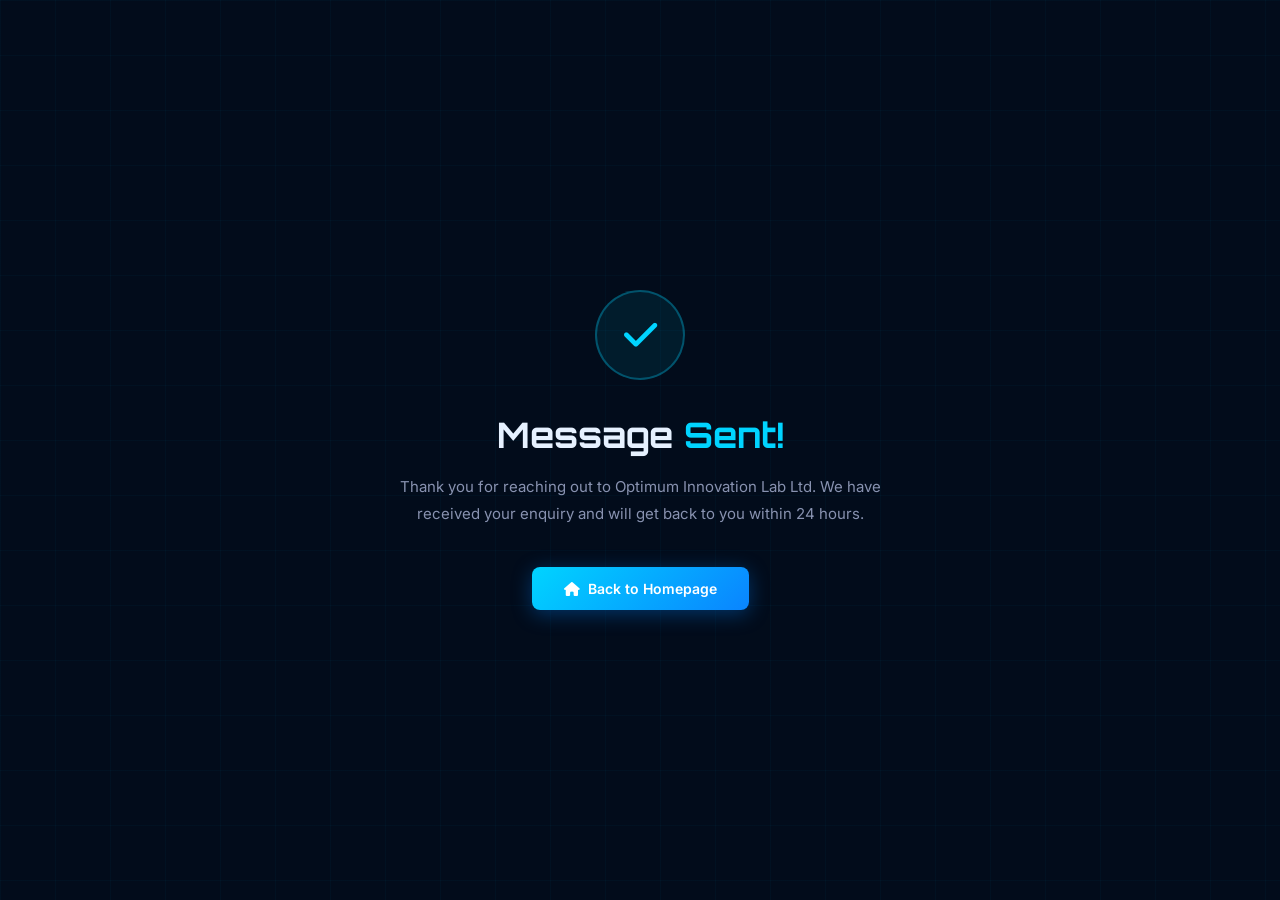
<file: thank-you.html>
<!DOCTYPE html>
<html lang="en">
<head>
  <meta charset="UTF-8"/>
  <meta name="viewport" content="width=device-width, initial-scale=1.0"/>
  <title>Message Sent | Optimum Innovation Lab Ltd</title>
  <meta name="robots" content="noindex, nofollow"/>
  <link href="https://fonts.googleapis.com/css2?family=Inter:wght@300;400;500;600;700;800&family=Orbitron:wght@700;900&display=swap" rel="stylesheet"/>
  <link href="https://cdnjs.cloudflare.com/ajax/libs/font-awesome/6.5.0/css/all.min.css" rel="stylesheet"/>
  <link rel="icon" type="image/png" href="images/favicon.png"/>
  <style>
    *, *::before, *::after { margin: 0; padding: 0; box-sizing: border-box; }
    :root {
      --navy: #020c1b; --dark: #0a1628; --card: #0d1f3c;
      --blue: #0a84ff; --cyan: #00d4ff; --light: #ccd6f6;
      --muted: #8892b0; --white: #e6f1ff;
    }
    body {
      font-family: 'Inter', sans-serif; background: var(--navy);
      color: var(--light); min-height: 100vh;
      display: flex; flex-direction: column;
      align-items: center; justify-content: center;
      text-align: center; padding: 40px 6%;
    }
    .grid-bg {
      position: fixed; inset: 0; z-index: 0;
      background-image:
        linear-gradient(rgba(0,212,255,0.03) 1px, transparent 1px),
        linear-gradient(90deg, rgba(0,212,255,0.03) 1px, transparent 1px);
      background-size: 55px 55px; pointer-events: none;
    }
    .wrap { position: relative; z-index: 1; max-width: 520px; }
    .check-icon {
      width: 90px; height: 90px; border-radius: 50%;
      background: rgba(0,212,255,0.08);
      border: 2px solid rgba(0,212,255,0.3);
      display: flex; align-items: center; justify-content: center;
      font-size: 38px; color: var(--cyan);
      margin: 0 auto 32px;
      animation: pulse 2s ease-in-out infinite;
    }
    @keyframes pulse {
      0%,100% { box-shadow: 0 0 0 0 rgba(0,212,255,0.3); }
      50% { box-shadow: 0 0 0 16px rgba(0,212,255,0); }
    }
    h1 {
      font-family: 'Orbitron', sans-serif;
      font-size: clamp(1.6rem, 4vw, 2.2rem);
      font-weight: 700; color: var(--white); margin-bottom: 16px;
    }
    h1 span { color: var(--cyan); }
    p { font-size: 15px; color: var(--muted); line-height: 1.8; margin-bottom: 40px; }
    .btn-primary {
      padding: 13px 32px; border-radius: 8px;
      background: linear-gradient(135deg, var(--cyan), var(--blue));
      color: #fff; font-weight: 600; font-size: 14px;
      text-decoration: none; transition: all 0.3s;
      box-shadow: 0 4px 20px rgba(0,132,255,0.35);
      display: inline-flex; align-items: center; gap: 8px;
    }
    .btn-primary:hover { transform: translateY(-3px); box-shadow: 0 10px 35px rgba(0,212,255,0.45); }
  </style>
</head>
<body>
  <div class="grid-bg"></div>
  <div class="wrap">
    <div class="check-icon"><i class="fas fa-check"></i></div>
    <h1>Message <span>Sent!</span></h1>
    <p>Thank you for reaching out to Optimum Innovation Lab Ltd. We have received your enquiry and will get back to you within 24 hours.</p>
    <a href="index.html" class="btn-primary"><i class="fas fa-home"></i> Back to Homepage</a>
  </div>
</body>
</html>
</file>
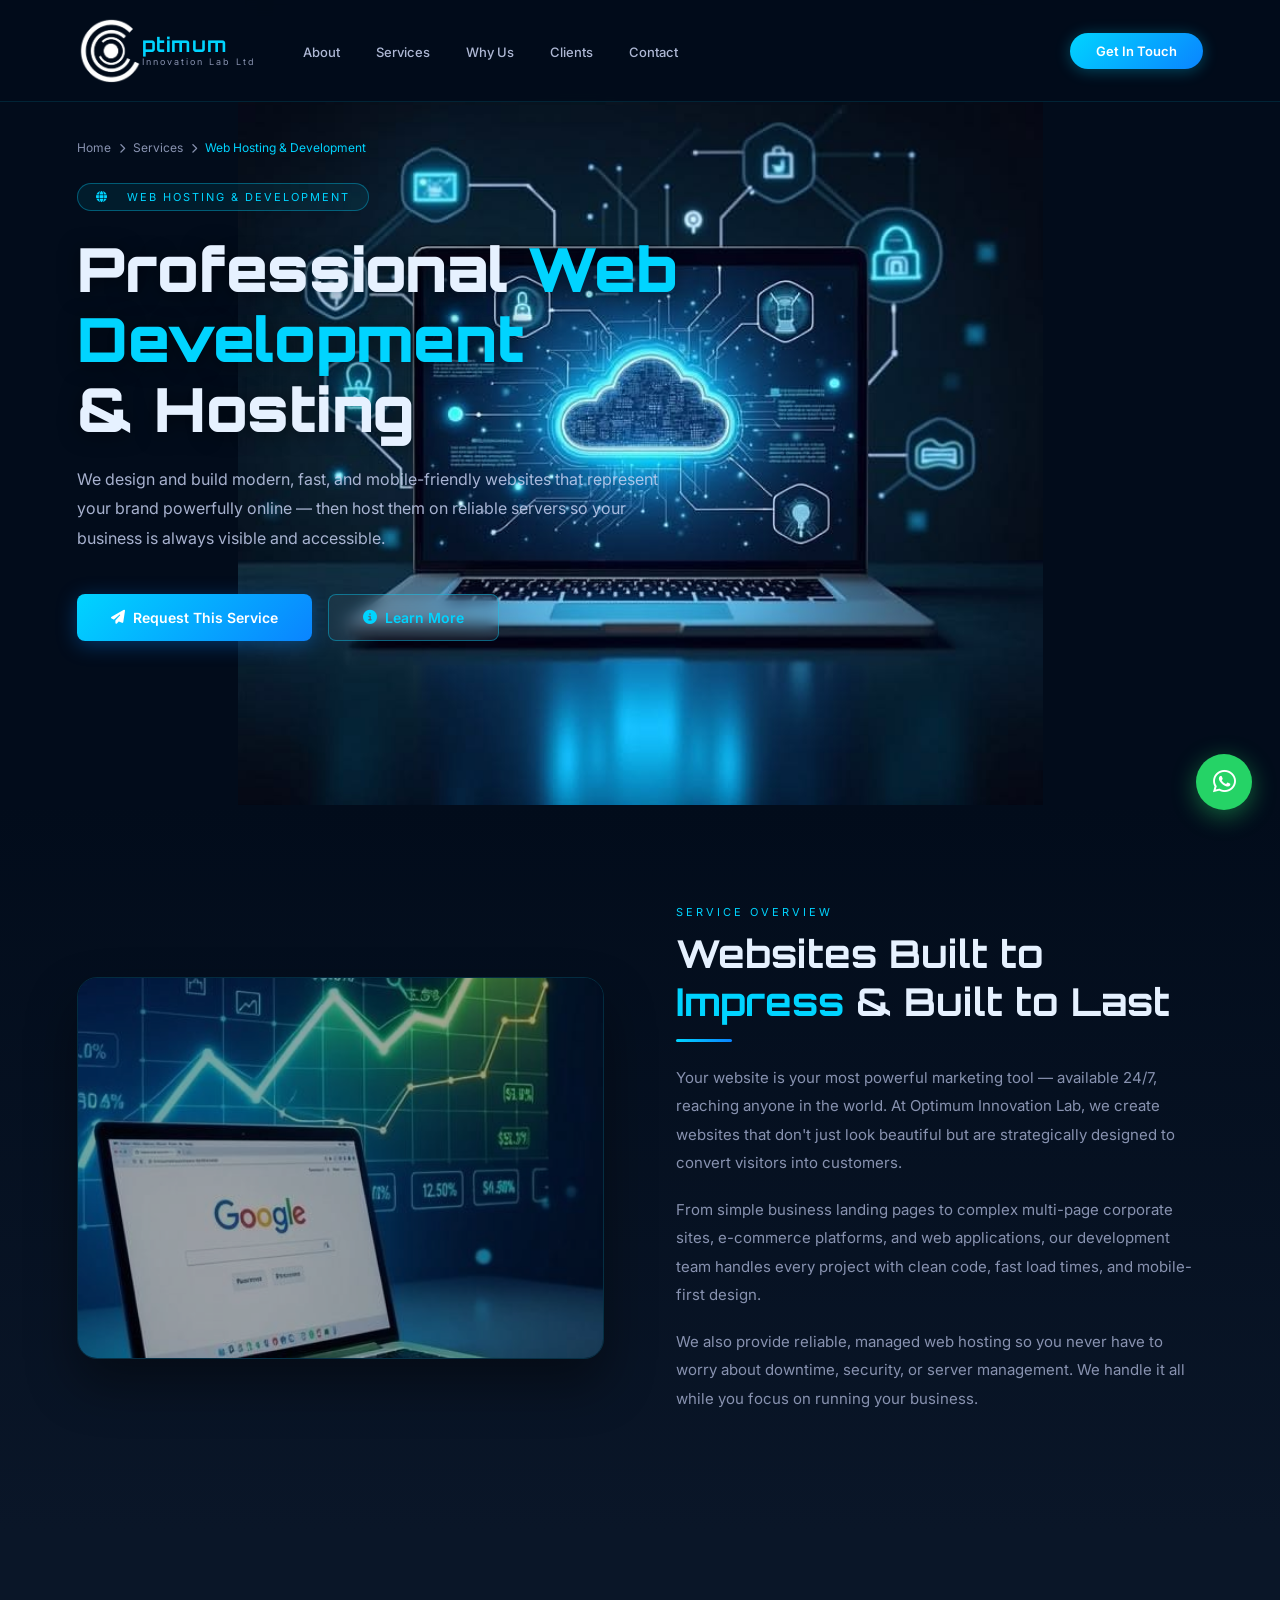
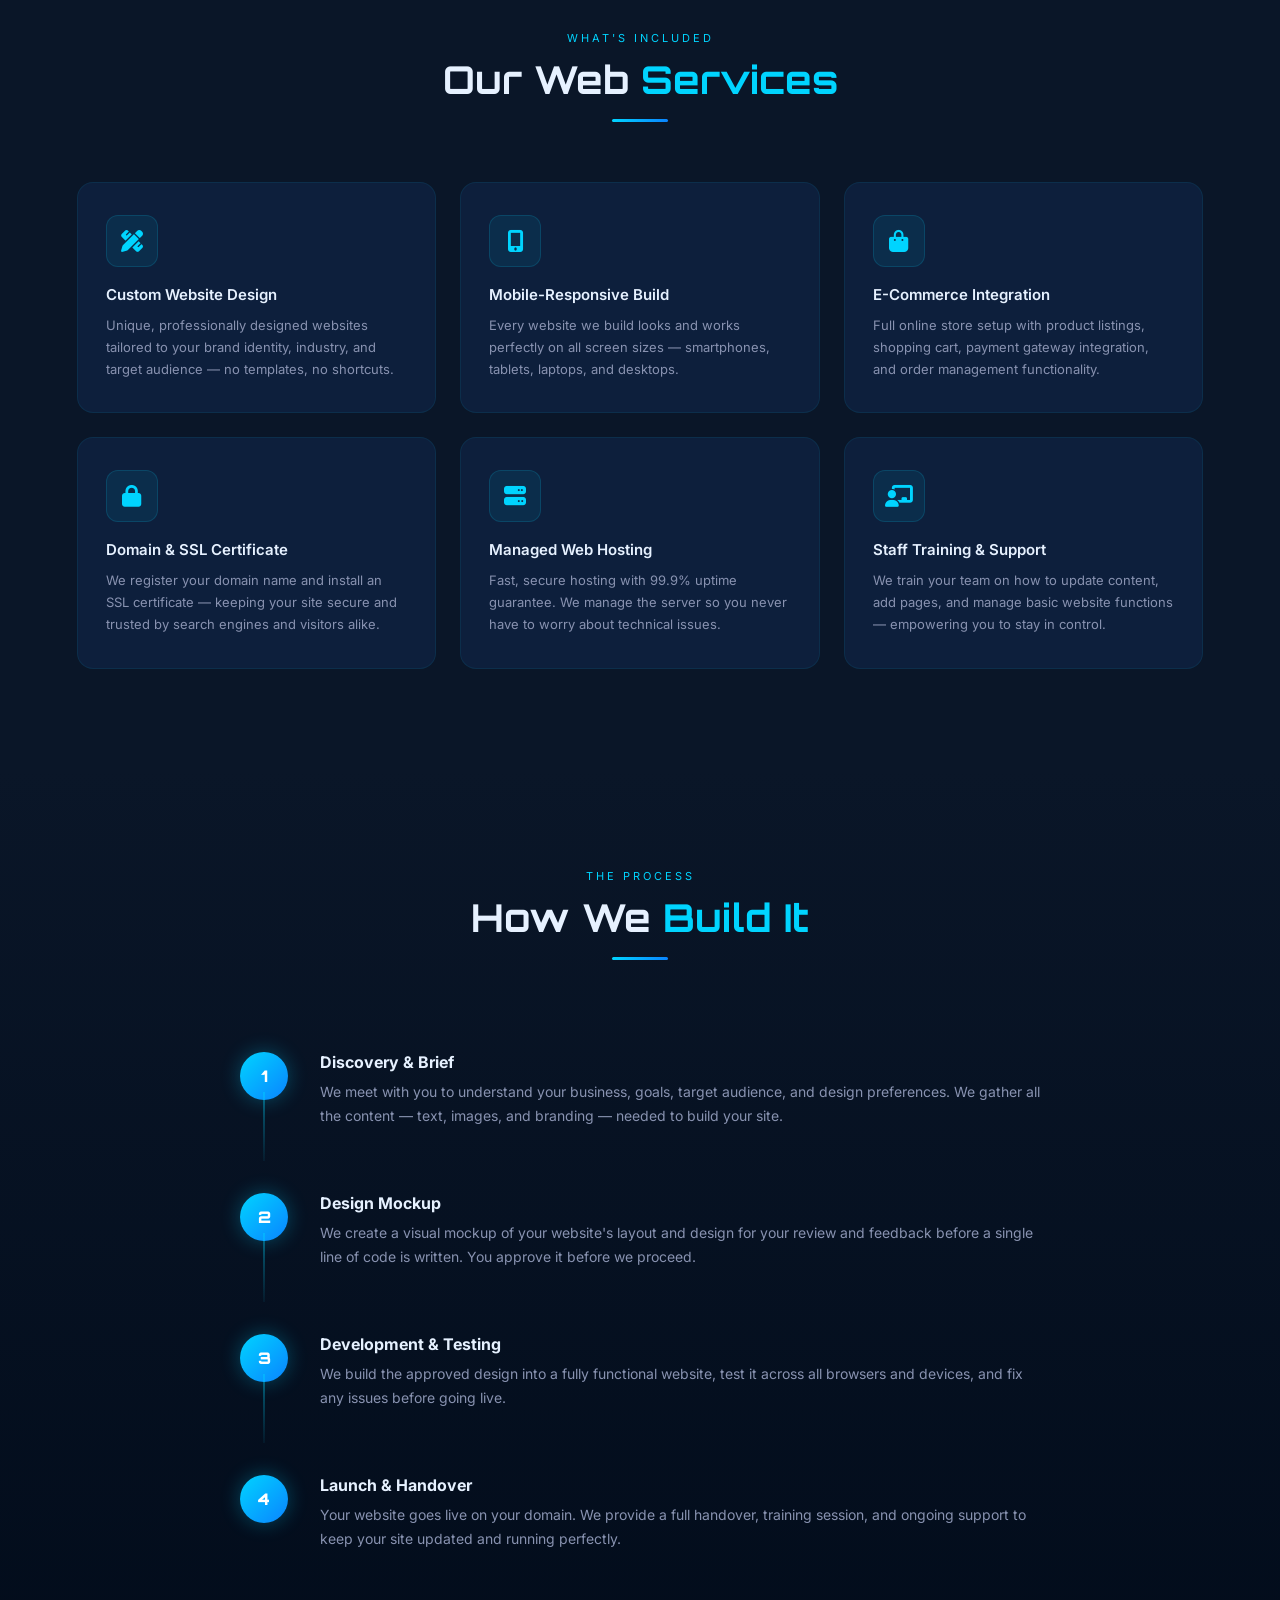
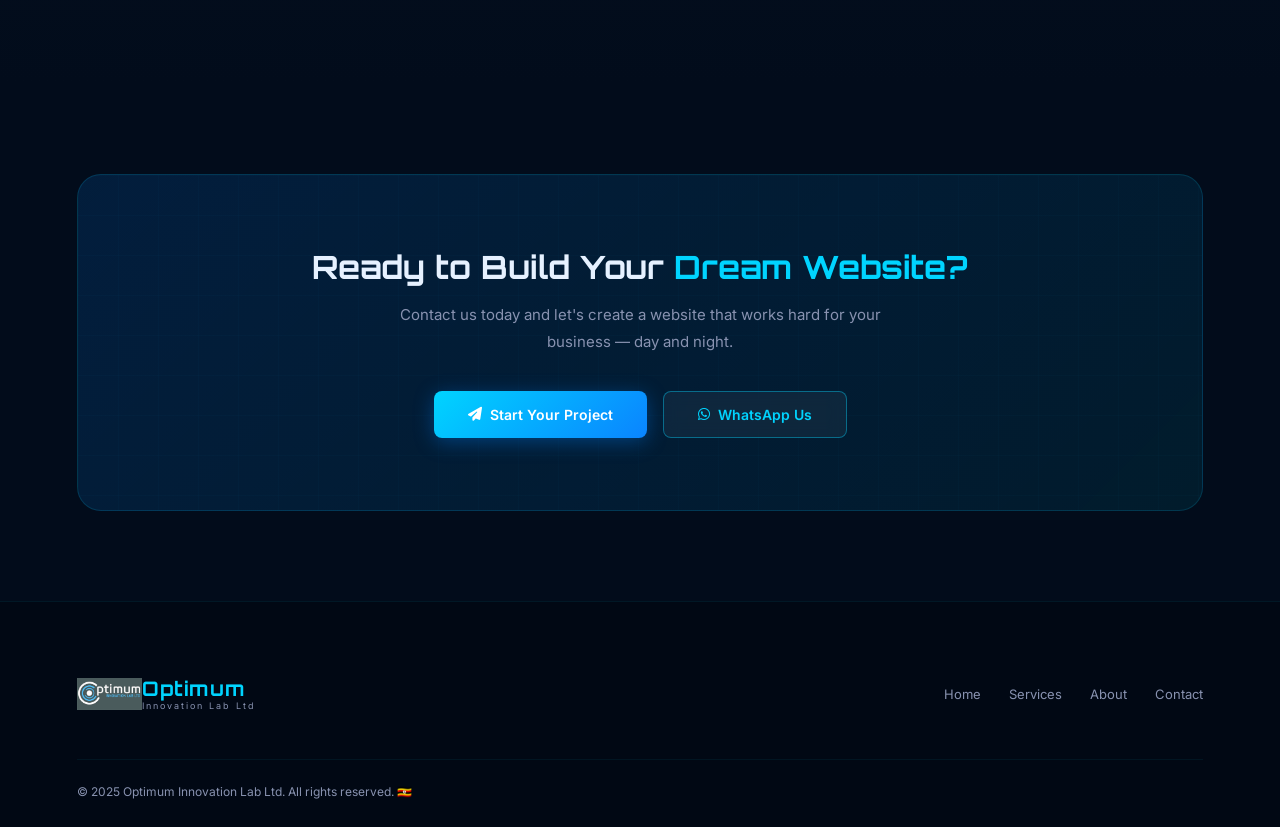
<file: web-hosting.html>
<!DOCTYPE html>
<html lang="en">
<head>
  <meta charset="UTF-8"/>
  <meta name="viewport" content="width=device-width, initial-scale=1.0"/>

  <!-- ── SEO META ── -->
  <title>Web Development & Hosting Services in Kampala | Optimum Innovation Lab Ltd</title>
  <meta name="description" content="Professional website design, development and hosting services in Uganda. Mobile-responsive websites, e-commerce, SSL certificates and managed hosting for businesses in Kampala."/>
  <meta name="keywords" content="web development Uganda, website design Kampala, web hosting Uganda, e-commerce website Uganda, mobile website Uganda, SSL certificate Uganda"/>
  <meta name="author" content="Optimum Innovation Lab Ltd"/>
  <meta name="robots" content="index, follow"/>
  <link rel="canonical" href="https://www.optimuminnovationlabltd.com/web-hosting.html"/>

  <!-- ── OPEN GRAPH ── -->
  <meta property="og:type" content="website"/>
  <meta property="og:url" content="https://www.optimuminnovationlabltd.com/web-hosting.html"/>
  <meta property="og:title" content="Web Development & Hosting Services | Optimum Innovation Lab Ltd"/>
  <meta property="og:description" content="Professional website design, development and managed hosting services for businesses in Uganda."/>
  <meta property="og:image" content="https://www.optimuminnovationlabltd.com/images/og-image.jpg"/>
  <meta property="og:image:width" content="1200"/>
  <meta property="og:image:height" content="630"/>
  <meta property="og:site_name" content="Optimum Innovation Lab Ltd"/>
  <meta property="og:locale" content="en_UG"/>

  <!-- ── TWITTER CARD ── -->
  <meta name="twitter:card" content="summary_large_image"/>
  <meta name="twitter:title" content="Web Development & Hosting | Optimum Innovation Lab Ltd"/>
  <meta name="twitter:description" content="Professional website design, development and managed hosting for businesses in Uganda."/>
  <meta name="twitter:image" content="https://www.optimuminnovationlabltd.com/images/og-image.jpg"/>

  <!-- ── FAVICON ── -->
  <link rel="icon" type="image/png" href="images/favicon.png"/>
  <link rel="apple-touch-icon" href="images/favicon.png"/>
  <link rel="stylesheet" href="styles.css">

  <!-- ── FONTS & ICONS ── -->
  <link href="https://fonts.googleapis.com/css2?family=Inter:wght@300;400;500;600;700;800&family=Orbitron:wght@700;900&display=swap" rel="stylesheet"/>
  <link href="https://cdnjs.cloudflare.com/ajax/libs/font-awesome/6.5.0/css/all.min.css" rel="stylesheet"/>

</head>
<body>

<!-- NAV -->
<script src="navbar.js"></script>

<!-- HERO -->
<div class="svc-hero">
<div class="svc-hero-bg" style="background-image: url('images/wbhst1.jpeg');
background-size: contain;
background-position: center center;

background-repeat: no-repeat;
   ">


   </div>  <div class="svc-hero-inner fade-up">
    <div class="breadcrumb">
      <a href="index.html">Home</a>
      <i class="fas fa-chevron-right"></i>
      <a href="index.html#services">Services</a>
      <i class="fas fa-chevron-right"></i>
      <span class="breadcrumb-current">Web Hosting & Development</span>
    </div>
    <div class="svc-badge"><i class="fas fa-globe"></i> &nbsp; Web Hosting & Development</div>
    <h1>Professional <span>Web Development</span><br/>& Hosting</h1>
    <p>We design and build modern, fast, and mobile-friendly websites that represent your brand powerfully online — then host them on reliable servers so your business is always visible and accessible.</p>
    <div class="hero-btns">
      <a href="index.html#contact" class="btn-primary"><i class="fas fa-paper-plane"></i>Request This Service</a>
      <a href="#overview" class="btn-outline"><i class="fas fa-info-circle"></i>Learn More</a>
    </div>
  </div>
</div>

<!-- OVERVIEW -->
<section id="overview">
  <div class="overview-grid">
    <div class="overview-img fade-up">
      <img
        src="images/wbhst.jpeg"
        alt="Web development team working on a website for a Ugandan business"
        loading="lazy"
      />
    </div>
    <div class="fade-up">
      <p class="section-label">Service Overview</p>
      <h2 class="section-title">Websites Built to <span>Impress</span> & Built to Last</h2>
      <div class="divider"></div>
      <div class="overview-text">
        <p>Your website is your most powerful marketing tool — available 24/7, reaching anyone in the world. At Optimum Innovation Lab, we create websites that don't just look beautiful but are strategically designed to convert visitors into customers.</p>
        <p>From simple business landing pages to complex multi-page corporate sites, e-commerce platforms, and web applications, our development team handles every project with clean code, fast load times, and mobile-first design.</p>
        <p>We also provide reliable, managed web hosting so you never have to worry about downtime, security, or server management. We handle it all while you focus on running your business.</p>
      </div>
    </div>
  </div>
</section>

<!-- FEATURES -->
<section id="features">
  <div class="section-header-center fade-up">
    <p class="section-label">What's Included</p>
    <h2 class="section-title">Our Web <span>Services</span></h2>
    <div class="divider"></div>
  </div>
  <div class="features-grid">
    <div class="feature-card fade-up">
      <div class="feat-icon"><i class="fas fa-pencil-ruler"></i></div>
      <h3>Custom Website Design</h3>
      <p>Unique, professionally designed websites tailored to your brand identity, industry, and target audience — no templates, no shortcuts.</p>
    </div>
    <div class="feature-card fade-up">
      <div class="feat-icon"><i class="fas fa-mobile-alt"></i></div>
      <h3>Mobile-Responsive Build</h3>
      <p>Every website we build looks and works perfectly on all screen sizes — smartphones, tablets, laptops, and desktops.</p>
    </div>
    <div class="feature-card fade-up">
      <div class="feat-icon"><i class="fas fa-shopping-bag"></i></div>
      <h3>E-Commerce Integration</h3>
      <p>Full online store setup with product listings, shopping cart, payment gateway integration, and order management functionality.</p>
    </div>
    <div class="feature-card fade-up">
      <div class="feat-icon"><i class="fas fa-lock"></i></div>
      <h3>Domain & SSL Certificate</h3>
      <p>We register your domain name and install an SSL certificate — keeping your site secure and trusted by search engines and visitors alike.</p>
    </div>
    <div class="feature-card fade-up">
      <div class="feat-icon"><i class="fas fa-server"></i></div>
      <h3>Managed Web Hosting</h3>
      <p>Fast, secure hosting with 99.9% uptime guarantee. We manage the server so you never have to worry about technical issues.</p>
    </div>
    <div class="feature-card fade-up">
      <div class="feat-icon"><i class="fas fa-chalkboard-teacher"></i></div>
      <h3>Staff Training & Support</h3>
      <p>We train your team on how to update content, add pages, and manage basic website functions — empowering you to stay in control.</p>
    </div>
  </div>
</section>

<!-- HOW IT WORKS -->
<section id="how">
  <div class="section-header-center fade-up">
    <p class="section-label">The Process</p>
    <h2 class="section-title">How We <span>Build It</span></h2>
    <div class="divider"></div>
  </div>
  <div class="steps">
    <div class="step fade-up">
      <div class="step-num">1</div>
      <div class="step-content">
        <h3>Discovery & Brief</h3>
        <p>We meet with you to understand your business, goals, target audience, and design preferences. We gather all the content — text, images, and branding — needed to build your site.</p>
      </div>
    </div>
    <div class="step fade-up">
      <div class="step-num">2</div>
      <div class="step-content">
        <h3>Design Mockup</h3>
        <p>We create a visual mockup of your website's layout and design for your review and feedback before a single line of code is written. You approve it before we proceed.</p>
      </div>
    </div>
    <div class="step fade-up">
      <div class="step-num">3</div>
      <div class="step-content">
        <h3>Development & Testing</h3>
        <p>We build the approved design into a fully functional website, test it across all browsers and devices, and fix any issues before going live.</p>
      </div>
    </div>
    <div class="step fade-up">
      <div class="step-num">4</div>
      <div class="step-content">
        <h3>Launch & Handover</h3>
        <p>Your website goes live on your domain. We provide a full handover, training session, and ongoing support to keep your site updated and running perfectly.</p>
      </div>
    </div>
  </div>
</section>

<!-- CTA -->
<section id="cta-section">
  <div class="cta-banner fade-up">
    <h2>Ready to Build Your <span>Dream Website?</span></h2>
    <p>Contact us today and let's create a website that works hard for your business — day and night.</p>
    <div class="cta-btns">
      <a href="index.html#contact" class="btn-primary"><i class="fas fa-paper-plane"></i>Start Your Project</a>
      <a href="https://wa.me/256702868476?text=Hello%2C%20I%20need%20a%20website%20designed%20and%20hosted." class="btn-outline" target="_blank" rel="noopener"><i class="fab fa-whatsapp"></i>WhatsApp Us</a>
    </div>
  </div>
</section>

<!-- FOOTER -->
<footer>
  <div class="footer-inner">
    <a href="index.html" class="logo">
      <img
        class="logo-img"
        src="images/web logo-01.jpg.jpeg"
        alt="Optimum Innovation Lab Ltd"
        onerror="this.style.display='none'; this.nextElementSibling.style.display='flex';"
      />
      <div class="logo-icon">O</div>
      <div class="logo-text">
        <span class="logo-name">Optimum</span>
        <span class="logo-sub">Innovation Lab Ltd</span>
      </div>
    </a>
    <div class="footer-links">
      <a href="index.html">Home</a>
      <a href="index.html#services">Services</a>
      <a href="index.html#about">About</a>
      <a href="index.html#contact">Contact</a>
    </div>
  </div>
  <div class="footer-bottom">
    <p>© 2025 Optimum Innovation Lab Ltd. All rights reserved. 🇺🇬</p>
  </div>
</footer>

<!-- WHATSAPP -->
<a href="https://wa.me/256702868476?text=Hello%20Optimum%20Innovation%20Lab%2C%20I%20would%20like%20to%20enquire%20about%20Web%20Development%20and%20Hosting."
   class="whatsapp-btn" target="_blank" rel="noopener" aria-label="Chat on WhatsApp">
  <i class="fab fa-whatsapp"></i>
</a>

<!-- SCROLL TOP -->
<button class="scroll-top" id="scrollTop" onclick="window.scrollTo({top:0,behavior:'smooth'})" aria-label="Scroll to top">
  <i class="fas fa-chevron-up"></i>
</button>

<script>

  /* ── FADE ANIMATION ── */
  const observer = new IntersectionObserver(entries => {
    entries.forEach(e => { if (e.isIntersecting) e.target.classList.add('visible'); });
  }, { threshold: 0.08 });
  document.querySelectorAll('.fade-up').forEach(el => observer.observe(el));

  /* ── SCROLL TOP ── */
  window.addEventListener('scroll', () => {
    const scrollTop = document.getElementById('scrollTop');
    if (scrollTop) scrollTop.classList.toggle('show', window.scrollY > 400);
  });

</script>
</body>
</html>
</file>
<file: styles.css>
/* ══════════════════════════════════════════
   OPTIMUM INNOVATION LAB LTD — styles.css
   Single shared stylesheet for all pages
══════════════════════════════════════════ */

/* ── RESET ── */
*, *::before, *::after { margin: 0; padding: 0; box-sizing: border-box; }

/* ── VARIABLES ── */
:root {
  --navy: #020c1b;
  --dark: #0a1628;
  --card: #0d1f3c;
  --blue: #0a84ff;
  --cyan: #00d4ff;
  --light: #ccd6f6;
  --muted: #8892b0;
  --white: #e6f1ff;
}

/* ── BASE ── */
html { scroll-behavior: smooth; }
body { font-family: 'Inter', sans-serif; background: var(--navy); color: var(--light); overflow-x: hidden; }

/* ── SCROLLBAR ── */
::-webkit-scrollbar { width: 5px; }
::-webkit-scrollbar-track { background: var(--navy); }
::-webkit-scrollbar-thumb { background: var(--cyan); border-radius: 3px; }

/* ── ANIMATIONS ── */
@keyframes flicker { 0%,100%{ opacity:1 } 50%{ opacity:0.4 } }
@keyframes load { from{ width:0 } to{ width:100% } }
@keyframes pulse { 0%,100%{ opacity:1; transform:scale(1) } 50%{ opacity:0.4; transform:scale(0.8) } }
@keyframes bounce { 0%,100%{ transform:translateY(0) } 50%{ transform:translateY(6px) } }
@keyframes float { 0%,100%{ transform:translateY(0) } 50%{ transform:translateY(-12px) } }
@keyframes waggle {
  0%,100%{ transform:scale(1) }
  10%{ transform:scale(1.1) rotate(8deg) }
  20%{ transform:scale(1.1) rotate(-6deg) }
  30%{ transform:scale(1) }
}

/* ── PAGE LOADER ── */
#loader {
  position: fixed; inset: 0; z-index: 9999;
  background: var(--navy);
  display: flex; flex-direction: column;
  align-items: center; justify-content: center; gap: 24px;
  transition: opacity 0.5s, visibility 0.5s;
}
#loader.hidden { opacity: 0; visibility: hidden; }
.loader-logo {
  font-family: 'Orbitron', sans-serif;
  font-size: 2rem; font-weight: 900; color: var(--cyan);
  letter-spacing: 4px;
  animation: flicker 1.5s ease-in-out infinite;
}
.loader-bar { width: 200px; height: 3px; background: rgba(255,255,255,0.08); border-radius: 3px; overflow: hidden; }
.loader-fill {
  height: 100%;
  background: linear-gradient(90deg, var(--blue), var(--cyan));
  border-radius: 3px;
  animation: load 1.8s ease-in-out forwards;
}

/* ── BUTTONS ── */
.btn-primary {
  padding: 14px 34px; border-radius: 8px;
  background: linear-gradient(135deg, var(--cyan), var(--blue));
  color: #fff; font-weight: 600; font-size: 14px;
  text-decoration: none; transition: all 0.3s;
  box-shadow: 0 4px 20px rgba(0,132,255,0.35);
  display: inline-flex; align-items: center; gap: 8px;
  border: none; cursor: pointer;
}
.btn-primary:hover { transform: translateY(-3px); box-shadow: 0 10px 35px rgba(0,212,255,0.45); }

.btn-outline {
  padding: 14px 34px; border-radius: 8px;
  background: rgba(255,255,255,0.05); backdrop-filter: blur(8px);
  border: 1px solid rgba(0,212,255,0.4);
  color: var(--cyan); font-weight: 600; font-size: 14px;
  text-decoration: none; transition: all 0.3s;
  display: inline-flex; align-items: center; gap: 8px;
}
.btn-outline:hover { background: rgba(0,212,255,0.12); transform: translateY(-3px); }

/* ── SECTIONS SHARED ── */
section { padding: 100px 6%; }
.section-label { font-size: 11px; letter-spacing: 3px; text-transform: uppercase; color: var(--cyan); margin-bottom: 10px; }
.section-title { font-family: 'Orbitron', sans-serif; font-size: clamp(1.6rem, 3vw, 2.4rem); font-weight: 700; color: var(--white); margin-bottom: 14px; }
.section-title span { color: var(--cyan); }
.section-intro { color: var(--muted); font-size: 14px; }
.divider { width: 56px; height: 3px; border-radius: 2px; background: linear-gradient(90deg, var(--cyan), var(--blue)); margin: 14px 0 22px; }
.section-header-center { text-align: center; max-width: 600px; margin: 0 auto 60px; }
.section-header-center .divider { margin: 16px auto 20px; }

/* ══════════════════════════════════════════
   INDEX.HTML
══════════════════════════════════════════ */

/* ── HERO ── */
#hero {
  min-height: 100vh; position: relative;
  display: flex; align-items: center;
  justify-content: space-between;
  padding: 140px 6% 100px; overflow: hidden;
  gap: 40px;
}
.hero-video-wrap { position: absolute; inset: 0; z-index: 0; }
.hero-video-wrap video { width: 100%; height: 100%; object-fit: cover; }
.hero-overlay {
  position: absolute; inset: 0; z-index: 1;
  background: linear-gradient(135deg, rgba(2,12,27,0.88) 0%, rgba(2,12,27,0.70) 50%, rgba(2,12,27,0.80) 100%);
}
.hero-overlay::after {
  content: ''; position: absolute; inset: 0;
  background-image:
    linear-gradient(rgba(0,212,255,0.025) 1px, transparent 1px),
    linear-gradient(90deg, rgba(0,212,255,0.025) 1px, transparent 1px);
  background-size: 55px 55px;
}
.hero-inner { position: relative; z-index: 2; max-width: 580px; flex-shrink: 0; }
.hero-badge {
  display: inline-flex; align-items: center; gap: 8px;
  padding: 7px 20px; border-radius: 50px;
  border: 1px solid rgba(0,212,255,0.35);
  background: rgba(0,212,255,0.08);
  font-size: 11px; letter-spacing: 2px; text-transform: uppercase;
  color: var(--cyan); margin-bottom: 32px;
}
.hero-badge .dot { width: 7px; height: 7px; border-radius: 50%; background: var(--cyan); animation: pulse 2s infinite; }
.hero-inner h1 {
  font-family: 'Orbitron', sans-serif;
  font-size: clamp(2.2rem, 5vw, 4rem);
  font-weight: 900; line-height: 1.15; color: var(--white);
  margin-bottom: 24px; text-shadow: 0 2px 20px rgba(0,0,0,0.5);
}
.hero-inner h1 span { color: var(--cyan); }
.hero-inner p { font-size: 16px; color: rgba(204,214,246,0.8); line-height: 1.85; margin-bottom: 40px; max-width: 580px; }
.hero-btns { display: flex; gap: 16px; flex-wrap: wrap; margin-bottom: 64px; }
.stats-bar { display: flex; gap: 52px; flex-wrap: wrap; }
.stat h3 { font-family: 'Orbitron', sans-serif; font-size: 2rem; font-weight: 900; color: var(--cyan); }
.stat p { font-size: 11px; color: var(--muted); letter-spacing: 1px; margin-top: 2px; }
.scroll-arrow {
  position: absolute; bottom: 40px; left: 50%;
  transform: translateX(-50%); z-index: 3;
  display: flex; flex-direction: column; align-items: center; gap: 6px;
}
.scroll-arrow span { font-size: 10px; letter-spacing: 2px; color: var(--muted); }
.scroll-arrow i { color: var(--cyan); animation: bounce 2s infinite; }

/* ── QUICK ACCESS PANEL ── */
.quick-access {
  position: absolute; right: 20px; top: 120px; z-index: 2;
  width: 400px; padding: 36px 32px 32px;
  background: linear-gradient(160deg, rgba(10,25,50,0.92) 0%, rgba(2,12,27,0.96) 100%);
  backdrop-filter: blur(28px); border-radius: 28px;
  border: 1px solid rgba(0,212,255,0.18);
  box-shadow: 0 40px 80px rgba(0,0,0,0.6), 0 0 0 1px rgba(0,212,255,0.06),
    inset 0 1px 0 rgba(255,255,255,0.06), inset 0 -1px 0 rgba(0,212,255,0.05);
}
.quick-access::before {
  content: ''; position: absolute; top: 0; left: 10%; right: 10%; height: 2px;
  background: linear-gradient(90deg, transparent, var(--cyan), transparent);
  border-radius: 2px;
}
.qa-badge {
  display: inline-flex; align-items: center; gap: 8px;
  padding: 5px 14px; border-radius: 50px;
  background: rgba(0,212,255,0.08); border: 1px solid rgba(0,212,255,0.2);
  margin-bottom: 18px;
}
.qa-badge-dot {
  width: 7px; height: 7px; border-radius: 50%;
  background: var(--cyan); box-shadow: 0 0 8px rgba(0,212,255,0.9);
  animation: pulse 2s infinite;
}
.qa-badge span:last-child { font-size: 10px; font-weight: 600; letter-spacing: 2px; text-transform: uppercase; color: var(--cyan); }
.qa-title {
  font-family: 'Orbitron', sans-serif;
  font-size: clamp(1.6rem, 2.5vw, 2.2rem);
  font-weight: 900; line-height: 1.15; color: var(--white);
  margin-bottom: 12px; text-shadow: 0 2px 20px rgba(0,0,0,0.6);
}
.qa-title span { color: var(--cyan); }
.qa-subtitle { font-size: 13px; color: var(--muted); line-height: 1.7; }
.qa-divider { height: 1px; background: linear-gradient(90deg, rgba(0,212,255,0.3), transparent); margin: 24px 0; }
.quick-links { display: flex; flex-direction: column; gap: 12px; margin-bottom: 24px; }
.quick-link-card {
  display: flex; align-items: center; gap: 16px; padding: 18px 20px;
  background: rgba(10,132,255,0.08); border: 1px solid rgba(0,212,255,0.1);
  border-radius: 16px; text-decoration: none; transition: all 0.3s ease;
  cursor: pointer; position: relative; overflow: hidden;
}
.quick-link-card::before {
  content: ''; position: absolute; top: 0; left: -100%;
  width: 60%; height: 100%;
  background: linear-gradient(90deg, transparent, rgba(0,212,255,0.06), transparent);
  transition: left 0.5s ease; pointer-events: none;
}
.quick-link-card:hover::before { left: 150%; }
.quick-link-card:hover {
  background: rgba(0,212,255,0.07); border-color: rgba(0,212,255,0.35);
  transform: translateY(-2px);
  box-shadow: 0 12px 28px rgba(0,0,0,0.35), 0 0 0 1px rgba(0,212,255,0.1);
}
.ql-icon-wrap { width: 52px; height: 52px; border-radius: 14px; flex-shrink: 0; display: flex; align-items: center; justify-content: center; font-size: 20px; transition: all 0.3s; }
.ql-icon-wrap.audit { background: linear-gradient(135deg, rgba(0,212,255,0.2), rgba(0,132,255,0.15)); border: 1px solid rgba(0,212,255,0.3); color: #00d4ff; box-shadow: 0 0 16px rgba(0,212,255,0.15); }
.ql-icon-wrap.books { background: linear-gradient(135deg, rgba(139,92,246,0.2), rgba(109,40,217,0.15)); border: 1px solid rgba(139,92,246,0.3); color: #a78bfa; box-shadow: 0 0 16px rgba(139,92,246,0.15); }
.ql-icon-wrap.tracking { background: linear-gradient(135deg, rgba(16,185,129,0.2), rgba(5,150,105,0.15)); border: 1px solid rgba(16,185,129,0.3); color: #34d399; box-shadow: 0 0 16px rgba(16,185,129,0.15); }
.quick-link-card:hover .ql-icon-wrap { transform: scale(1.1); }
.quick-link-card:hover .ql-icon-wrap.audit { box-shadow: 0 0 24px rgba(0,212,255,0.35); }
.quick-link-card:hover .ql-icon-wrap.books { box-shadow: 0 0 24px rgba(139,92,246,0.35); }
.quick-link-card:hover .ql-icon-wrap.tracking { box-shadow: 0 0 24px rgba(16,185,129,0.35); }
.ql-text { display: flex; flex-direction: column; gap: 4px; flex: 1; }
.ql-title { font-size: 15px; font-weight: 700; color: var(--white); letter-spacing: 0.3px; transition: color 0.3s; }
.quick-link-card:hover .ql-title { color: var(--cyan); }
.ql-desc { font-size: 11.5px; color: var(--muted); line-height: 1.4; }
.ql-arrow { width: 30px; height: 30px; border-radius: 50%; flex-shrink: 0; background: rgba(0,212,255,0.06); border: 1px solid rgba(0,212,255,0.12); display: flex; align-items: center; justify-content: center; color: var(--muted); font-size: 11px; transition: all 0.3s; }
.quick-link-card:hover .ql-arrow { background: var(--cyan); border-color: var(--cyan); color: var(--navy); box-shadow: 0 0 14px rgba(0,212,255,0.45); }
.qa-footer { display: flex; align-items: center; justify-content: space-between; padding-top: 20px; border-top: 1px solid rgba(255,255,255,0.05); }
.qa-footer-left, .qa-footer-right { display: flex; align-items: center; gap: 6px; font-size: 11px; color: var(--muted); letter-spacing: 0.5px; }
.qa-footer-left i { color: var(--cyan); font-size: 11px; filter: drop-shadow(0 0 4px rgba(0,212,255,0.5)); }
.qa-footer-right i { color: #34d399; font-size: 8px; filter: drop-shadow(0 0 4px rgba(16,185,129,0.8)); animation: pulse 2s infinite; }

/* ── ABOUT ── */
#about { background: linear-gradient(180deg, var(--navy) 0%, var(--dark) 100%); display: flex; justify-content: center; }
.about-grid { display: grid; grid-template-columns: 0.6fr 1fr; gap: 16px; align-items: center; max-width: 1100px; width: 100%; }
.about-card { background: var(--card); border: 1px solid rgba(0,212,255,0.12); border-radius: 20px; position: relative; overflow: hidden; padding: 0; width: 100%; }
.about-card::before { content: ''; position: absolute; top: 0; left: 0; right: 0; height: 3px; background: linear-gradient(90deg, var(--cyan), var(--blue)); z-index: 1; }
.about-card-img { width: 100%; height: 100%; min-height: 500px; object-fit: cover; display: block; transition: transform 0.5s; }
.about-card-img:hover { transform: scale(1.04); }
.about-text { padding-left: 24px; max-width: 520px; }
.about-text p { color: var(--muted); line-height: 1.85; font-size: 14px; margin-bottom: 18px; }
.about-cta { display: inline-block; margin-top: 36px; }

/* ── SERVICES ── */
#services { background: var(--dark); }
.services-grid { display: grid; grid-template-columns: repeat(auto-fill, minmax(290px, 1fr)); gap: 26px; margin-top: 16px; }
.service-card { background: var(--card); border: 1px solid rgba(0,212,255,0.08); border-radius: 18px; overflow: hidden; cursor: pointer; transition: all 0.35s; }
.service-card:hover { transform: translateY(-8px); border-color: rgba(0,212,255,0.35); box-shadow: 0 24px 48px rgba(0,0,0,0.35); }
.svc-img-wrap { overflow: hidden; }
.svc-img { width: 100%; height: 200px; object-fit: cover; display: block; transition: transform 0.5s ease; }
.service-card:hover .svc-img { transform: scale(1.05); }
.svc-body { padding: 22px 24px; display: flex; flex-direction: column; gap: 8px; }
.svc-icon-row { display: flex; align-items: center; gap: 12px; }
.svc-icon-sm { width: 38px; height: 38px; border-radius: 10px; background: rgba(0,212,255,0.1); border: 1px solid rgba(0,212,255,0.2); display: flex; align-items: center; justify-content: center; font-size: 16px; color: var(--cyan); flex-shrink: 0; }
.svc-body h3 { font-size: 1rem; font-weight: 700; color: var(--white); }
.svc-body p { font-size: 12.5px; color: var(--muted); line-height: 1.6; }
.svc-cta { display: inline-flex; align-items: center; gap: 6px; font-size: 12px; color: var(--cyan); font-weight: 600; margin-top: 4px; transition: gap 0.3s; }
.service-card:hover .svc-cta { gap: 10px; }

/* ── WHY US ── */
#why { background: linear-gradient(180deg, var(--dark) 0%, var(--navy) 100%); }
.why-grid { display: grid; grid-template-columns: repeat(auto-fill, minmax(250px, 1fr)); gap: 24px; }
.why-card { background: var(--card); border: 1px solid rgba(0,212,255,0.08); border-radius: 16px; padding: 36px 28px; text-align: center; transition: all 0.3s; }
.why-card:hover { border-color: rgba(0,212,255,0.3); transform: translateY(-5px); }
.why-card i { font-size: 38px; color: var(--cyan); margin-bottom: 18px; }
.why-card h3 { font-size: 1rem; font-weight: 600; color: var(--white); margin-bottom: 10px; }
.why-card p { font-size: 13px; color: var(--muted); line-height: 1.7; }

/* ── TESTIMONIALS ── */
#testimonials { background: var(--navy); }
.testimonials-grid { display: grid; grid-template-columns: repeat(auto-fill, minmax(300px, 1fr)); gap: 26px; }
.testi-card { background: var(--card); border: 1px solid rgba(0,212,255,0.08); border-radius: 18px; padding: 36px 32px; transition: all 0.3s; }
.testi-card:hover { border-color: rgba(0,212,255,0.25); transform: translateY(-4px); }
.stars { color: #f59e0b; font-size: 13px; margin-bottom: 18px; letter-spacing: 2px; }
.testi-text { font-size: 14px; color: var(--muted); line-height: 1.8; margin-bottom: 24px; font-style: italic; }
.testi-author { display: flex; align-items: center; gap: 14px; }
.testi-avatar { width: 44px; height: 44px; border-radius: 50%; background: linear-gradient(135deg, var(--cyan), var(--blue)); display: flex; align-items: center; justify-content: center; font-size: 16px; font-weight: 700; color: #fff; flex-shrink: 0; }
.testi-name { font-size: 14px; font-weight: 600; color: var(--white); }
.testi-role { font-size: 12px; color: var(--muted); }

/* ── CONTACT ── */
#contact { background: var(--dark); }
.contact-grid { display: grid; grid-template-columns: 1fr 1fr; gap: 72px; }
.contact-intro { color: var(--muted); margin-bottom: 40px; font-size: 14px; line-height: 1.8; }
.contact-item { display: flex; gap: 18px; margin-bottom: 28px; align-items: flex-start; }
.contact-icon { width: 48px; height: 48px; background: rgba(0,212,255,0.08); border: 1px solid rgba(0,212,255,0.15); border-radius: 12px; display: flex; align-items: center; justify-content: center; font-size: 18px; color: var(--cyan); flex-shrink: 0; }
.contact-item strong { font-size: 13px; color: var(--white); display: block; margin-bottom: 4px; }
.contact-item span, .contact-item a { font-size: 13px; color: var(--muted); text-decoration: none; }
.contact-item a:hover { color: var(--cyan); }
.contact-form { display: flex; flex-direction: column; gap: 14px; }
.form-row { display: grid; grid-template-columns: 1fr 1fr; gap: 14px; }
.contact-form input,
.contact-form select,
.contact-form textarea {
  width: 100%; padding: 13px 16px;
  background: rgba(13,31,60,0.8); border: 1px solid rgba(0,212,255,0.12);
  border-radius: 10px; color: var(--light);
  font-family: 'Inter', sans-serif; font-size: 13.5px;
  outline: none; transition: border-color 0.3s;
}
.contact-form input:focus,
.contact-form select:focus,
.contact-form textarea:focus { border-color: var(--cyan); box-shadow: 0 0 0 3px rgba(0,212,255,0.07); }
.contact-form select option { background: var(--card); }
.contact-form textarea { resize: vertical; min-height: 110px; }
.submit-btn {
  padding: 14px; border-radius: 10px;
  background: linear-gradient(135deg, var(--cyan), var(--blue));
  color: #fff; font-weight: 600; font-size: 14px;
  border: none; cursor: pointer; transition: all 0.3s;
  box-shadow: 0 4px 20px rgba(0,132,255,0.3);
  display: flex; align-items: center; justify-content: center; gap: 8px;
}
.submit-btn:hover { transform: translateY(-2px); box-shadow: 0 8px 28px rgba(0,212,255,0.4); }
.submit-btn:disabled { opacity: 0.7; cursor: not-allowed; transform: none; }

/* ── FOOTER (INDEX) ── */
footer { background: #010814; border-top: 1px solid rgba(0,212,255,0.08); padding: 60px 6% 28px; }
.footer-grid { display: grid; grid-template-columns: repeat(auto-fit, minmax(180px, 1fr)); gap: 48px; margin-bottom: 48px; }
.footer-col p { font-size: 13px; color: var(--muted); margin-top: 14px; line-height: 1.7; }
.footer-col h4 { font-size: 11px; letter-spacing: 2px; color: var(--cyan); margin-bottom: 18px; }
.footer-col ul { list-style: none; }
.footer-col ul li { margin-bottom: 10px; }
.footer-col ul a { color: var(--muted); text-decoration: none; font-size: 13px; transition: color 0.3s; }
.footer-col ul a:hover { color: var(--cyan); }
.footer-col ul li span { color: var(--muted); font-size: 13px; }
.footer-icon { margin-right: 6px; color: var(--cyan); }
.social-links { display: flex; gap: 10px; margin-top: 18px; }
.social-links a { width: 38px; height: 38px; background: var(--card); border-radius: 10px; border: 1px solid rgba(0,212,255,0.1); display: flex; align-items: center; justify-content: center; color: var(--muted); transition: all 0.3s; font-size: 14px; }
.social-links a:hover { background: var(--cyan); color: var(--navy); border-color: var(--cyan); }
.footer-bottom { border-top: 1px solid rgba(0,212,255,0.06); padding-top: 24px; display: flex; justify-content: space-between; align-items: center; flex-wrap: wrap; gap: 10px; font-size: 12px; color: var(--muted); }

/* ══════════════════════════════════════════
   SERVICE PAGES (SHARED)
══════════════════════════════════════════ */

/* ── SERVICE HERO ── */
.svc-hero {
  min-height: 80vh; position: relative;
  display: flex; align-items: center;
  padding: 140px 6% 100px; overflow: hidden;
}
.svc-hero-bg { position: absolute; inset: 0; }
.svc-hero-overlay {
  position: absolute; inset: 0;
  background: linear-gradient(135deg, rgba(2,12,27,0.93) 0%, rgba(2,12,27,0.78) 60%, rgba(2,12,27,0.88) 100%);
}
.svc-hero-overlay::after {
  content: ''; position: absolute; inset: 0;
  background-image:
    linear-gradient(rgba(0,212,255,0.025) 1px, transparent 1px),
    linear-gradient(90deg, rgba(0,212,255,0.025) 1px, transparent 1px);
  background-size: 55px 55px;
}
.svc-hero-inner { position: relative; z-index: 2; max-width: 720px; }
.breadcrumb { display: flex; align-items: center; gap: 8px; font-size: 12px; color: var(--muted); margin-bottom: 28px; }
.breadcrumb a { color: var(--muted); text-decoration: none; transition: color 0.3s; }
.breadcrumb a:hover { color: var(--cyan); }
.breadcrumb i { font-size: 10px; }
.breadcrumb-current { color: var(--cyan); }
.svc-badge {
  display: inline-flex; align-items: center; gap: 8px;
  padding: 6px 18px; border-radius: 50px;
  border: 1px solid rgba(0,212,255,0.35);
  background: rgba(0,212,255,0.08);
  font-size: 11px; letter-spacing: 2px; text-transform: uppercase;
  color: var(--cyan); margin-bottom: 24px;
}
.svc-hero-inner h1 {
  font-family: 'Orbitron', sans-serif;
  font-size: clamp(2rem, 5vw, 3.8rem);
  font-weight: 900; line-height: 1.15; color: var(--white);
  margin-bottom: 20px; text-shadow: 0 2px 20px rgba(0,0,0,0.5);
}
.svc-hero-inner h1 span { color: var(--cyan); }
.svc-hero-inner p { font-size: 16px; color: rgba(204,214,246,0.82); line-height: 1.85; max-width: 600px; margin-bottom: 40px; }

/* ── OVERVIEW ── */
#overview { background: linear-gradient(180deg, var(--navy) 0%, var(--dark) 100%); }
.overview-grid { display: grid; grid-template-columns: 1fr 1fr; gap: 72px; align-items: center; }
.overview-img { border-radius: 20px; overflow: hidden; border: 1px solid rgba(0,212,255,0.15); box-shadow: 0 25px 50px rgba(0,0,0,0.4); }
.overview-img img { width: 100%; height: 380px; object-fit: cover; display: block; transition: transform 0.5s; filter: brightness(0.65); }
.overview-img:hover img { transform: scale(1.04); }
.overview-text p { font-size: 15px; color: var(--muted); line-height: 1.9; margin-bottom: 18px; }

/* ── FEATURES ── */
#features { background: var(--dark); }
.features-grid { display: grid; grid-template-columns: repeat(auto-fill, minmax(280px, 1fr)); gap: 24px; }
.feature-card { background: var(--card); border: 1px solid rgba(0,212,255,0.08); border-radius: 16px; padding: 32px 28px; transition: all 0.35s; }
.feature-card:hover { transform: translateY(-5px); border-color: rgba(0,212,255,0.3); box-shadow: 0 20px 40px rgba(0,0,0,0.3); }
.feat-icon { width: 52px; height: 52px; border-radius: 12px; background: rgba(0,212,255,0.08); border: 1px solid rgba(0,212,255,0.15); display: flex; align-items: center; justify-content: center; font-size: 22px; color: var(--cyan); margin-bottom: 18px; transition: all 0.3s; }
.feature-card:hover .feat-icon { background: rgba(0,212,255,0.15); box-shadow: 0 0 18px rgba(0,212,255,0.2); }
.feature-card h3 { font-size: 15px; font-weight: 600; color: var(--white); margin-bottom: 10px; }
.feature-card p { font-size: 13px; color: var(--muted); line-height: 1.7; }

/* ── HOW IT WORKS ── */
#how { background: linear-gradient(180deg, var(--dark) 0%, var(--navy) 100%); }
.steps { display: flex; flex-direction: column; max-width: 800px; margin: 0 auto; }
.step { display: flex; gap: 32px; align-items: flex-start; padding: 32px 0; position: relative; }
.step:not(:last-child)::after { content: ''; position: absolute; left: 23px; top: 72px; bottom: 0; width: 2px; background: linear-gradient(180deg, rgba(0,212,255,0.4), rgba(0,212,255,0.05)); }
.step-num { width: 48px; height: 48px; border-radius: 50%; flex-shrink: 0; background: linear-gradient(135deg, var(--cyan), var(--blue)); display: flex; align-items: center; justify-content: center; font-family: 'Orbitron', sans-serif; font-size: 16px; font-weight: 900; color: #fff; box-shadow: 0 0 20px rgba(0,212,255,0.3); }
.step-content h3 { font-size: 16px; font-weight: 700; color: var(--white); margin-bottom: 8px; }
.step-content p { font-size: 14px; color: var(--muted); line-height: 1.75; }

/* ── CTA ── */
#cta-section { background: var(--navy); padding: 90px 6%; }
.cta-banner { background: linear-gradient(135deg, rgba(10,132,255,0.15), rgba(0,212,255,0.08)); border: 1px solid rgba(0,212,255,0.15); border-radius: 24px; padding: 72px 60px; text-align: center; position: relative; overflow: hidden; }
.cta-banner::before { content: ''; position: absolute; inset: 0; background-image: linear-gradient(rgba(0,212,255,0.02) 1px, transparent 1px), linear-gradient(90deg, rgba(0,212,255,0.02) 1px, transparent 1px); background-size: 40px 40px; }
.cta-banner h2 { font-family: 'Orbitron', sans-serif; font-size: clamp(1.4rem, 3vw, 2rem); font-weight: 700; color: var(--white); margin-bottom: 14px; position: relative; }
.cta-banner h2 span { color: var(--cyan); }
.cta-banner p { font-size: 15px; color: var(--muted); max-width: 520px; margin: 0 auto 36px; line-height: 1.8; position: relative; }
.cta-btns { display: flex; gap: 16px; justify-content: center; flex-wrap: wrap; position: relative; }

/* ── FOOTER (SERVICE PAGES) ── */
.footer-inner { display: flex; justify-content: space-between; align-items: center; flex-wrap: wrap; gap: 24px; margin-bottom: 32px; }
.logo { display: flex; align-items: center; gap: 8px; text-decoration: none; }

.logo-img { 
  height: 65px; 
  width: 65px; 
  object-fit: contain; 
  background: rgba(2, 12, 27, 0.95); 
  border-radius: 0; 
  padding: 0; }
.logo-text { display: flex; flex-direction: column; line-height: 1; }

.footer-links { display: flex; gap: 28px; flex-wrap: wrap; }
.footer-links a { color: var(--muted); text-decoration: none; font-size: 13px; transition: color 0.3s; }
.footer-links a:hover { color: var(--cyan); }

/* ── WHATSAPP ── */
.whatsapp-btn { position: fixed; bottom: 90px; right: 28px; z-index: 800; width: 56px; height: 56px; border-radius: 50%; background: #25D366; display: flex; align-items: center; justify-content: center; font-size: 26px; color: #fff; text-decoration: none; box-shadow: 0 6px 24px rgba(37,211,102,0.45); transition: all 0.3s; animation: waggle 3s ease-in-out infinite; }
.whatsapp-btn:hover { transform: scale(1.12); box-shadow: 0 8px 30px rgba(37,211,102,0.6); }

/* ── SCROLL TOP ── */
.scroll-top { position: fixed; bottom: 28px; right: 28px; z-index: 800; width: 46px; height: 46px; border-radius: 12px; background: var(--card); border: 1px solid rgba(0,212,255,0.2); display: flex; align-items: center; justify-content: center; color: var(--cyan); font-size: 18px; cursor: pointer; opacity: 0; pointer-events: none; transition: all 0.3s; }
.scroll-top.show { opacity: 1; pointer-events: all; }
.scroll-top:hover { background: rgba(0,212,255,0.15); transform: translateY(-3px); }

/* ── FADE ANIMATION ── */
.fade-up { opacity: 0; transform: translateY(28px); transition: opacity 0.7s ease, transform 0.7s ease; }
.fade-up.visible { opacity: 1; transform: translateY(0); }

/* ══════════════════════════════════════════
   RESPONSIVE
══════════════════════════════════════════ */
@media (max-width: 1200px) {
  .quick-access { width: 360px; }
}
@media (max-width: 1024px) {
  .about-grid { grid-template-columns: 1fr; }
  .contact-grid { grid-template-columns: 1fr; }
  .overview-grid { grid-template-columns: 1fr; }
  .quick-access { width: 320px; padding: 28px 22px 24px; }
}
@media (max-width: 900px) {
  #hero { flex-direction: column; justify-content: center; padding-top: 160px; align-items: center; }
  .hero-inner { max-width: 100%; }
  .quick-access { position: relative; right: auto; top: auto; transform: none; width: 100%; max-width: 500px; margin: 40px auto 0; }
}
@media (max-width: 768px) {
  section { padding: 72px 5%; }
  .form-row { grid-template-columns: 1fr; }
  .footer-bottom { flex-direction: column; text-align: center; }
  .stats-bar { gap: 28px; }
  .cta-banner { padding: 48px 28px; }
  .svc-hero { padding: 120px 5% 80px; }
}
@media (max-width: 480px) {
  .hero-inner h1 { font-size: 1.8rem; }
  .qa-title { font-size: 1.4rem; }
  .quick-access { padding: 24px 18px 20px; }
  .services-grid { grid-template-columns: 1fr; }
  .why-grid { grid-template-columns: 1fr; }
  .testimonials-grid { grid-template-columns: 1fr; }
  .svc-hero-inner h1 { font-size: 1.8rem; }
  .features-grid { grid-template-columns: 1fr; }
  .hero-btns { flex-direction: column; }
  .cta-btns { flex-direction: column; align-items: center; }
}
</file>
